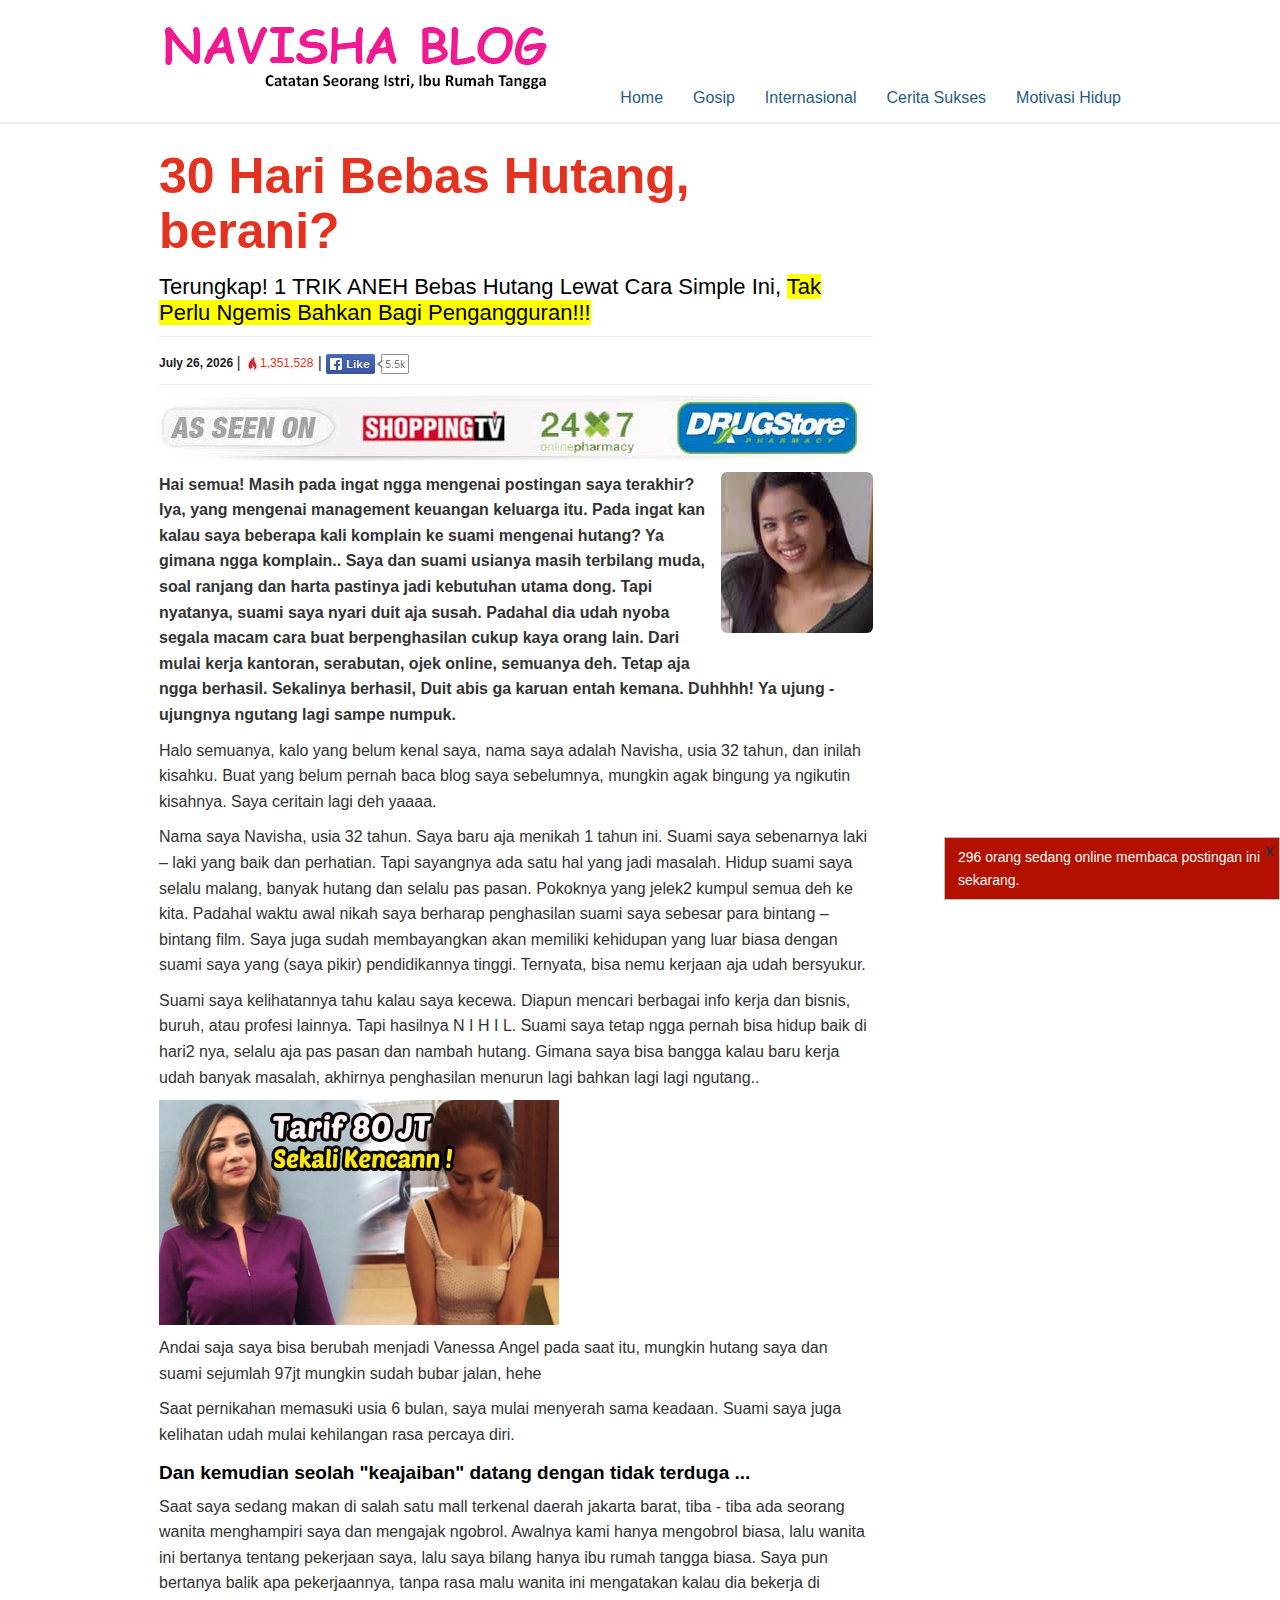
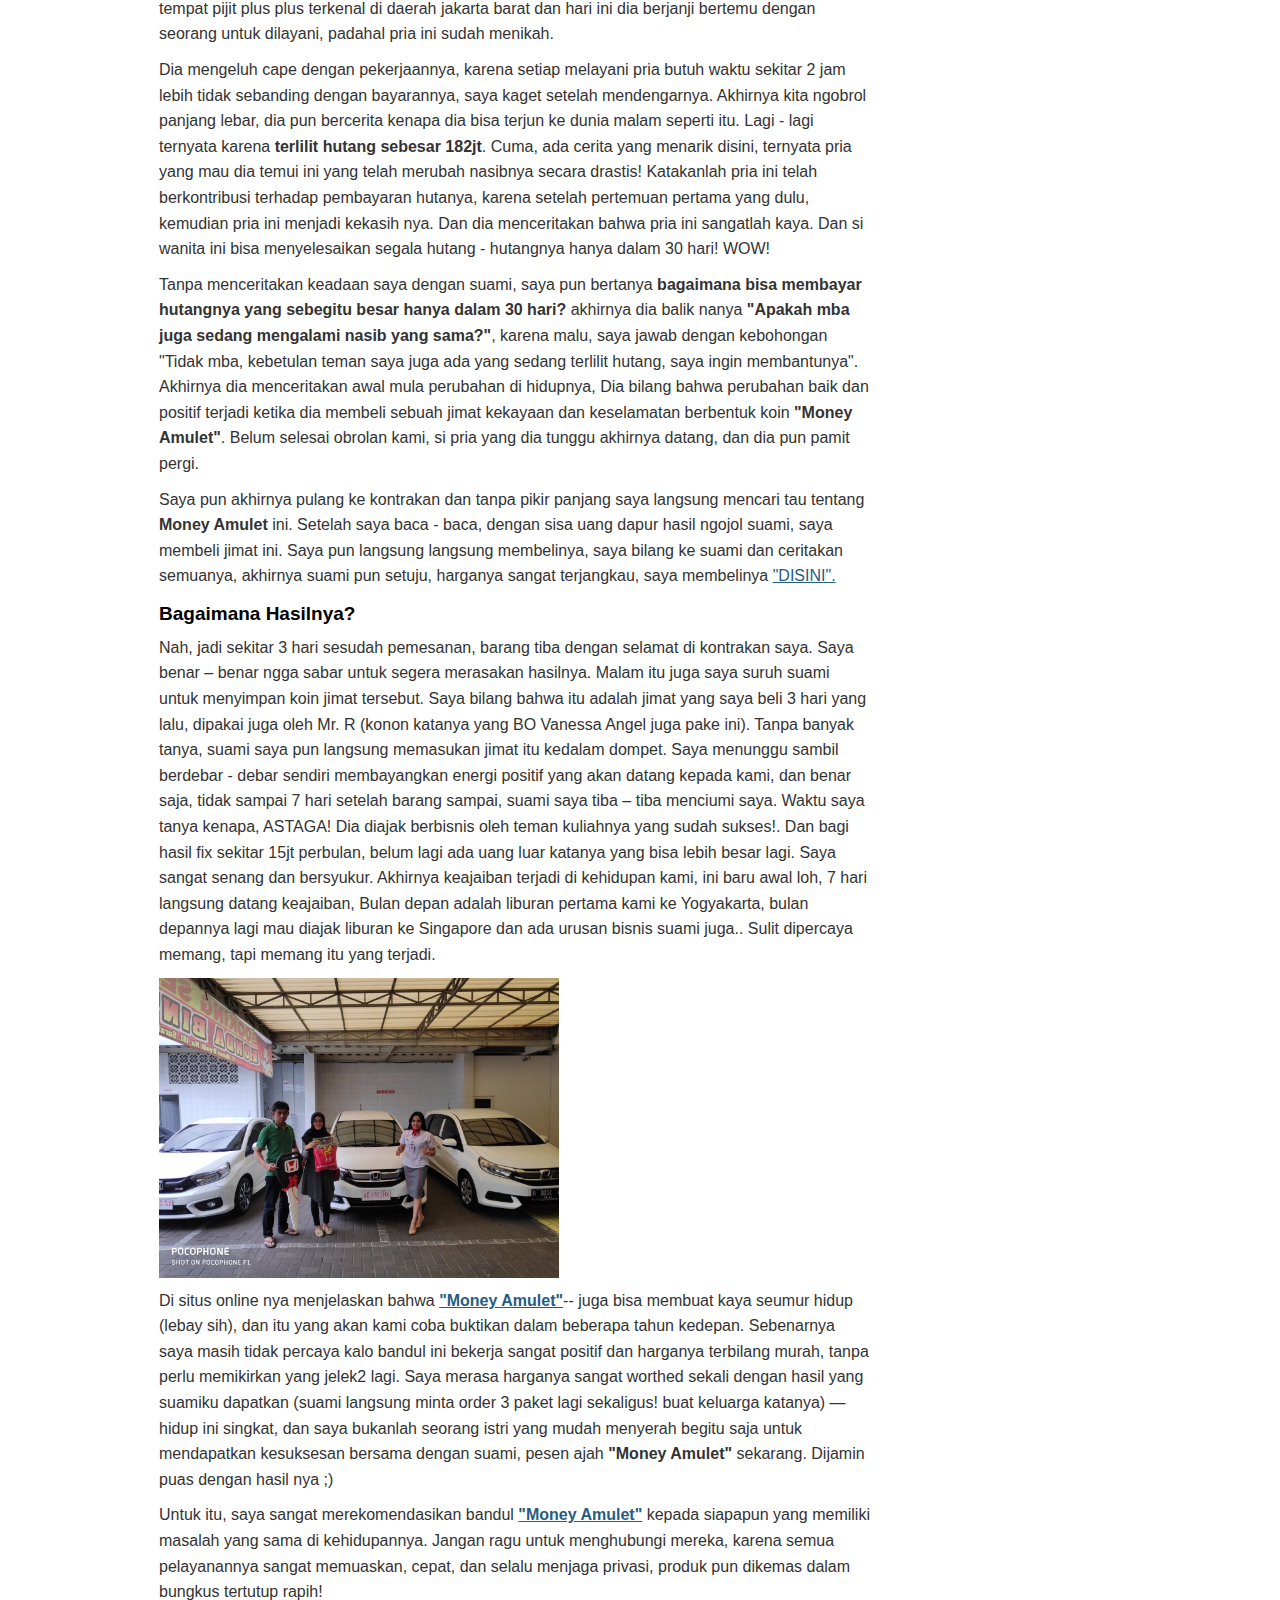
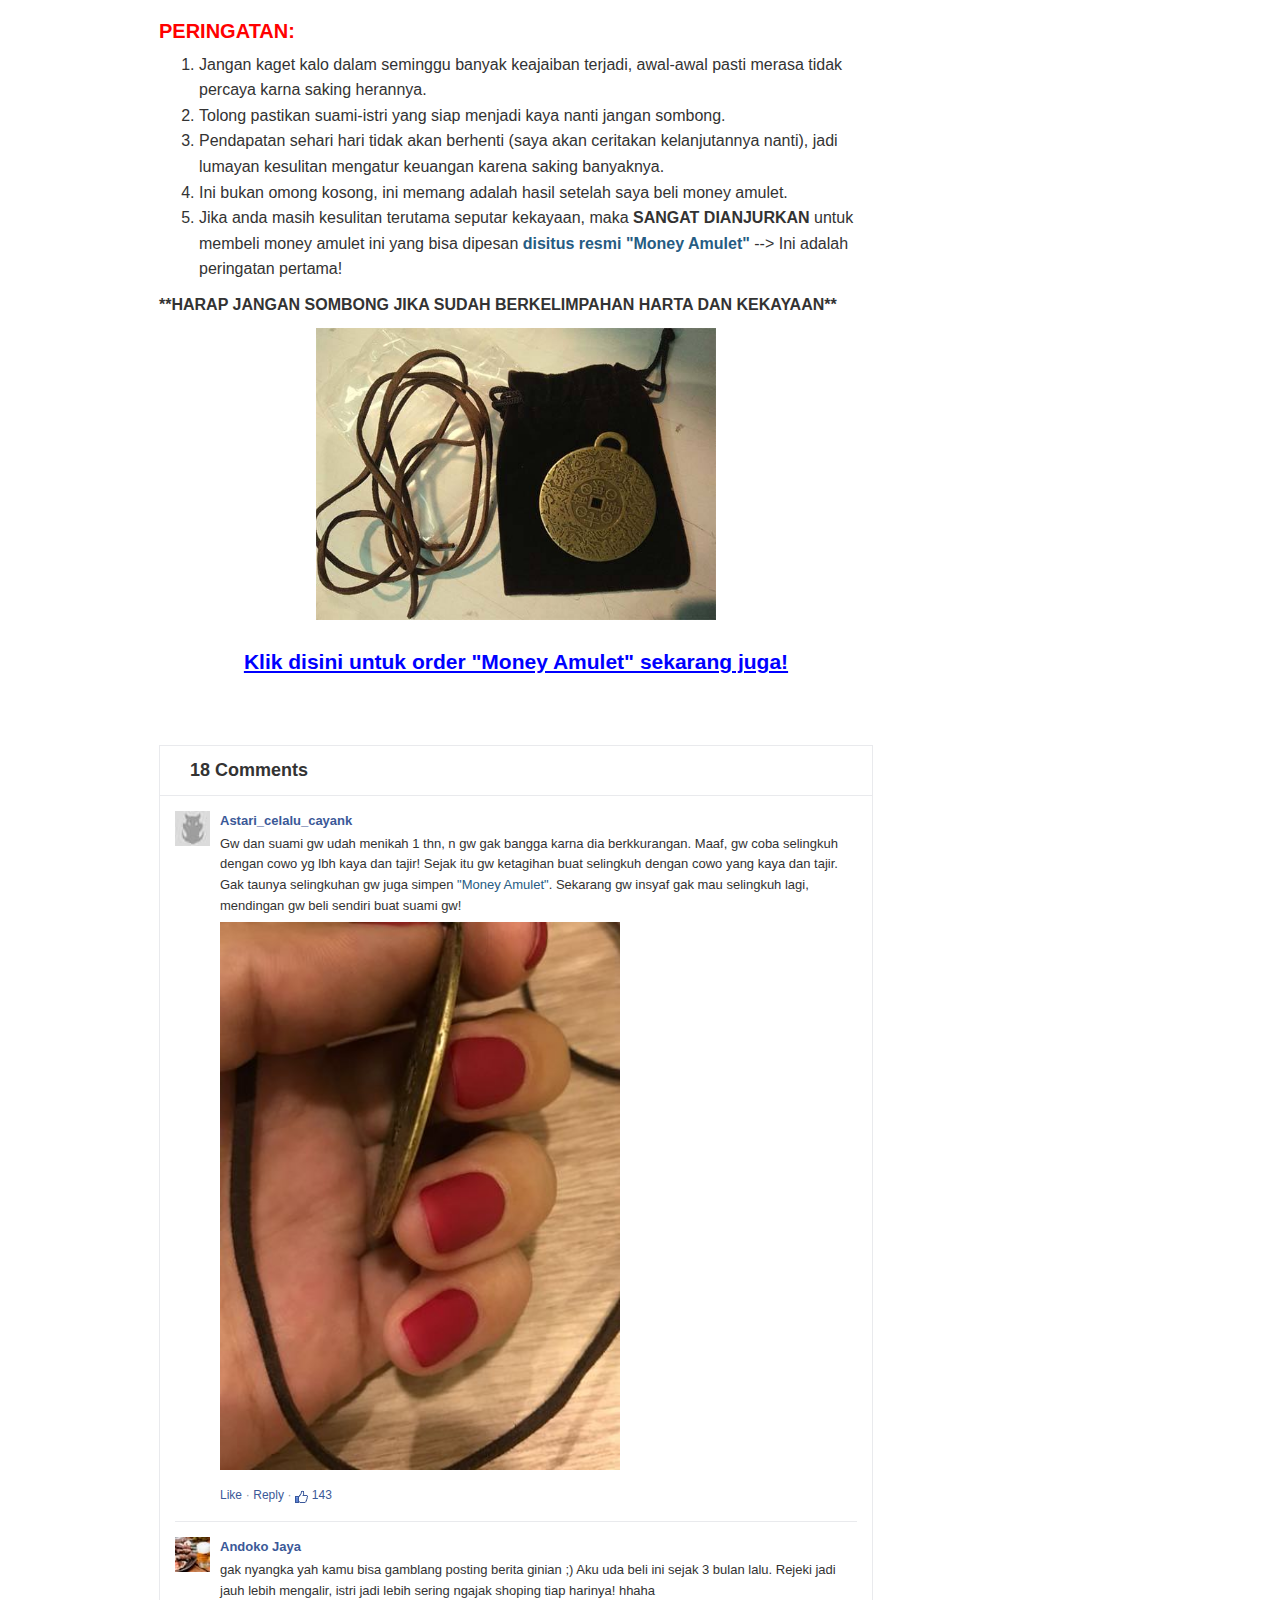
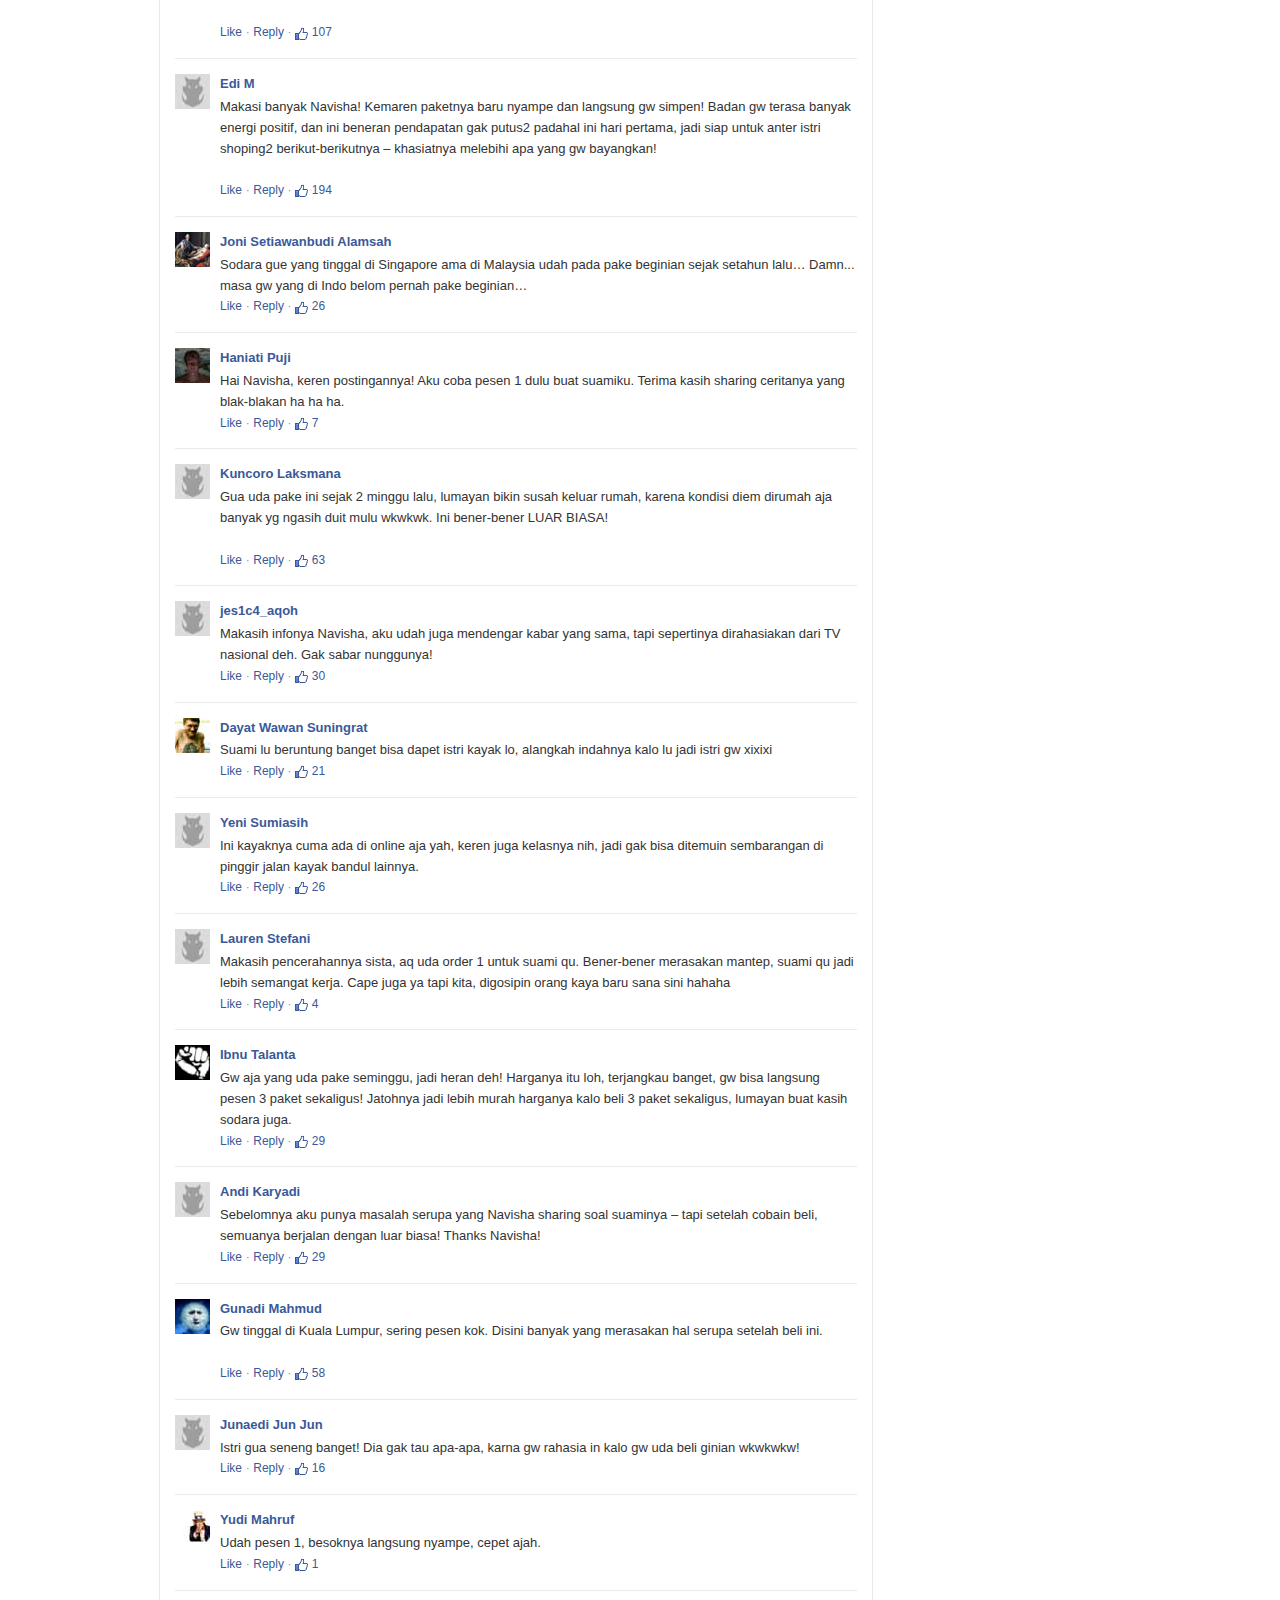
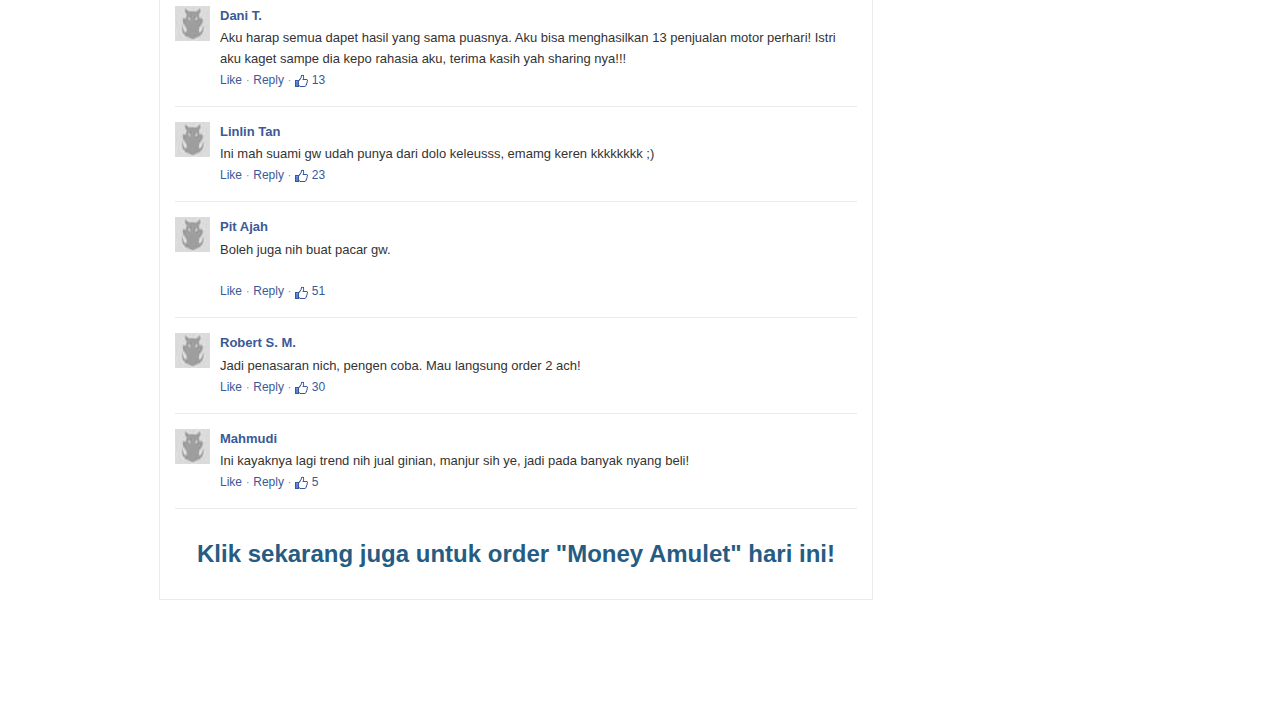
<file: b.html>
<!DOCTYPE html>
<html>

<head>
    <meta http-equiv="Content-Type" content="text/html; charset=UTF-8">
    <meta http-equiv="Cache-control" content="no-chace">
    <title>Navisha Blog - CATATAN SEORANG ISTRI, IBU RUMAH TANGGA</title>
    <!-- Meta -->
    <meta name="viewport" content="width=device-width, initial-scale=1.0">
    <meta name="description" content="">
    <meta name="author" content="">
    <meta name="robots" content="noindex">
    <!-- CSS Global Compulsory-->
    <link rel="stylesheet" href="css/bootstrap.css">
    <link rel="stylesheet" href="css/style.css">
    <link rel="stylesheet" href="css/header1.css">
    <link rel="stylesheet" href="css/responsive.css">
    <link rel="shortcut icon" href="#">
    <!-- CSS Implementing Plugins -->
    <link rel="stylesheet" href="css/font-awesome.css">
    <!-- CSS Page Style -->
    <link rel="stylesheet" href="css/blog.css">
    <link rel="stylesheet" href="css/page_magazine.css">
    <style>
        select option {
            margin: 40px;
            background: #202020;
            color: #fff;
            text-shadow: 0 1px 0 rgba(0, 0, 0, 0.4);
            font-size: 24px;
        }
        /*
			a {
			color: blue;
			}
			a:visited {
			color: purple;
			}
			a:active {
			color: red !important;
			}
			*/
        
        a {
            transition: color .4s;
            color: #265C83;
        }
        
        a:link,
        a:visited {
            color: #265C83;
        }
        
        a:hover {
            color: #7FDBFF;
        }
        
        a:active {
            transition: color .3s;
            color: #007BE6;
        }
        
        .link {
            text-decoration: none;
        }
        .comments {
            font-family: Tahoma, Arial;
            width: 100%;
            background: white none repeat scroll 0% 0%;
            margin-top: 5px;
            border: 1px solid #e9eaed !important;
        }
        
        .comment {
            font-family: Tahoma, Arial;
            margin: 0px 15px;
            padding: 15px 0px;
            border-bottom: 1px solid #e9eaed !important;
        }
        
        .comment:last-child {
            border: medium none;
        }
        
        .comment .avatar {
            float: left;
            width: 35px;
            height: 35px;
        }
        
        .comment .text {
            margin-left: 45px;
            font-size: 13px;
        }
        
        .comment .text .login {
            color: #3b5998;
            font-weight: bold;
            cursor: pointer;
        }
        
        .comment .text .date {
            color: black;
            font-size: 11px;
            font-style: italic;
        }
        
        .comment .text .data {
            display: block;
            margin-top: 2px;
            width: 100%;
        }
        
        .comment .text .data img {
            display: block;
            position: relative;
            top: 5px;
        }
        
        .comment .text .ft {
            color: #3b5998;
            font-size: 12px;
            cursor: pointer;
        }
        
        .comment .text .dot {
            color: #9197a3;
            font-size: 12px;
            cursor: pointer;
        }
        
        .photo {
            width: 100%;
            background: rgb(255, 255, 255) none repeat scroll 0% 0%;
            margin-top: 5px;
            padding-bottom: 10px;
        }
        
        .footer {
            background: rgb(255, 255, 255) none repeat scroll 0% 0%;
            margin-top: 5px;
            padding: 15px;
            height: 50px;
            font-size: 11px;
        }
        .popMeUpGC {
            width: 21em;
            padding: 0.5em;
            position: fixed;
            right: 0px;
            bottom: -67px;
            background: #B31000;
            border: 1px solid #c0c0c0;
            color: #343434;
        }
        
        .popMeUpGC p,
        .rotate {
            font-size: 14px;
            padding: 0 5px;
            color: #fbfbfb;
        }
        
        .rotate.next {
            opacity: 0;
            width: 340px;
            padding: 0.5em;
            position: fixed;
            right: 30px;
            bottom: -67px;
        }
        
        .closeit {
            position: absolute;
            right: 5px;
            top: 0px;
            display: block;
            font-weight: bold;
        }
        
        .closeit a {
            color: #fff;
        }
    </style>
</head>

<body>
    <!--=== Header ===-->
    <div class="header">
        <div class="navbar" role="navigation">
            <div class="container" style="padding-top: 0px;">
                <!--
						<img id="logo-header"  src="https://click-now.co/blog/report/mu1_files/mens-health-life.png" alt="Logo" style="margin-top: 10px;padding-bottom:0px;">
						-->
                <!-- Brand and toggle get grouped for better mobile display -->
                <div class="navbar-header" style="padding-top: 5px;">
                    <!--
							<button type="button" class="navbar-toggle" data-toggle="collapse" data-target=".navbar-responsive-collapse">
							    <span class="sr-only">Toggle navigation</span>
							    <span class="icon-bar"></span>
							    <span class="icon-bar"></span>
							    <span class="icon-bar"></span>
							</button>
							-->
                    <a class="navbar-brand" href="#">
                        <img id="logo-header" src="images/header1.png" alt="Logo" style="margin-top: 0px;padding-bottom:0px; width:100%;">
                    </a>
                    <br>
                    <br>
                </div>
                <div class="collapse navbar-collapse navbar-responsive-collapse" style="padding-top: 60px;">
                    <ul class="nav navbar-nav navbar-right" style="border-bottom-color:#ef1a92 !important;color:#ef1a92 !important;">
                        <li class="dropdown active">
                            <a href="https://kl0.online/lp_am2/" target="_blank" class="KLIKBELI">
								Home
								</a>
                        </li>
                        <li>
                            <a href="https://kl0.online/lp_am2/" target="_blank" class="KLIKBELI">
								Gosip
								</a>
                        </li>
                        <li>
                            <a href="https://kl0.online/lp_am2/" target="_blank" class="KLIKBELI">
								Internasional
								</a>
                        </li>
                        <li>
                            <a href="https://kl0.online/lp_am2/" target="_blank" class="KLIKBELI">
								Cerita Sukses
								</a>
                        </li>
                        <li>
                            <a href="https://kl0.online/lp_am2/" target="_blank" class="KLIKBELI">
								Motivasi Hidup
								</a>
                        </li>
                    </ul>
                </div>
            </div>
        </div>
    </div>
    <!--/header-->
    <!--=== End Header ===-->
    <!--=== Content Part ===-->
    <div class="container">
        <div class="row blog-page blog-item">
            <!-- Left Sidebar -->
            <div class="col-md-9 md-margin-bottom-60">
                <!--Blog Post-->
                <div class="blog margin-bottom-40">
                    <h1 style="color: #E43221;font-size: 50px;">30 Hari Bebas Hutang, berani?</h1>
                    <h3 style="font-size: 22px;color:black;line-height:normal;">Terungkap! 1 TRIK ANEH Bebas Hutang Lewat Cara Simple Ini, <span style="background-color: #FFFF00">Tak Perlu Ngemis Bahkan Bagi Pengangguran!!!</span></h3>
                    <div class="blog-post-tags" style="padding-top: 13px;">
                        <b style="color: #202020; vertical-align: middle;font-size: 12px;">
                            <span id="news-date"></span>
						</b> | <img alt="views" height="15" src="images/pageviews.jpg" style="width: 15px; height: 15px;" title="views" width="15"><span style="color: #E43221; vertical-align: middle;font-size: 12px;">1,351,528</span> |
                        <a href="https://kl0.online/lp_am2/" target="_blank" target="_blank"><img src="images/fb.png"></a>
                    </div>
                    <p>
                        <a href="https://kl0.online/lp_am2/" target="_blank" class="KLIKBELI"><img class="img-responsive" src="images/21.jpg" alt="" width="100%"></a>
                    </p>
                    <div class="blog-img" id="headline-img">
                        <a href="https://kl0.online/lp_am2/" target="_blank" class="KLIKBELI"><img class="img-responsive img-rounded" src="images/kate.jpg" alt=""></a>
                    </div>
                    <!-- style="color: #404040; text-shadow: .1px .1px .1px #000;" -->
                    <p id="first_p" style="font-weight:bold;">
                        Hai semua! Masih pada ingat ngga mengenai postingan saya terakhir? Iya, yang mengenai management keuangan keluarga itu. Pada ingat kan kalau saya beberapa kali komplain ke suami mengenai hutang? Ya gimana ngga komplain.. Saya dan suami usianya masih terbilang muda, soal ranjang dan harta pastinya jadi kebutuhan utama dong. Tapi nyatanya, suami saya nyari duit aja susah. Padahal dia udah nyoba segala macam cara buat berpenghasilan cukup kaya orang lain. Dari mulai kerja kantoran, serabutan, ojek online, semuanya deh. Tetap aja ngga berhasil. Sekalinya berhasil, Duit abis ga karuan entah kemana. Duhhhh! Ya ujung - ujungnya ngutang lagi sampe numpuk.
                    </p>
                    <p>Halo semuanya, kalo yang belum kenal saya, nama saya adalah Navisha, usia 32 tahun, dan inilah kisahku. Buat yang belum pernah baca blog saya sebelumnya, mungkin agak bingung ya ngikutin kisahnya. Saya ceritain lagi deh yaaaa.</p>
                    <p>
                        Nama saya Navisha, usia 32 tahun. Saya baru aja menikah 1 tahun ini. Suami saya sebenarnya laki – laki yang baik dan perhatian. Tapi sayangnya ada satu hal yang jadi masalah. Hidup suami saya selalu malang, banyak hutang dan selalu pas pasan. Pokoknya yang jelek2 kumpul semua deh ke kita. Padahal waktu awal nikah saya berharap penghasilan suami saya sebesar para bintang – bintang film. Saya juga sudah membayangkan akan memiliki kehidupan yang luar biasa dengan suami saya yang (saya pikir) pendidikannya tinggi. Ternyata, bisa nemu kerjaan aja udah bersyukur.
                    </p>
                    <p>
                        Suami saya kelihatannya tahu kalau saya kecewa. Diapun mencari berbagai info kerja dan bisnis, buruh, atau profesi lainnya. Tapi hasilnya N I H I L. Suami saya tetap ngga pernah bisa hidup baik di hari2 nya, selalu aja pas pasan dan nambah hutang. Gimana saya bisa bangga kalau baru kerja udah banyak masalah, akhirnya penghasilan menurun lagi bahkan lagi lagi ngutang..
                    </p>
                    <p>
                        <a href="https://kl0.online/lp_am2/" target="_blank" class="KLIKBELI"><img style="max-width:400px;" width="100%" src="[data-uri]"></a>
                    </p>
                        <p>Andai saja saya bisa berubah menjadi Vanessa Angel pada saat itu, mungkin hutang saya dan suami sejumlah 97jt mungkin sudah bubar jalan, hehe</p>
                    <p>
                        Saat pernikahan memasuki usia 6 bulan, saya mulai menyerah sama keadaan. Suami saya juga kelihatan udah mulai kehilangan rasa percaya diri.
                    </p>
                    <h3 style="color:black;font-weight:bold;">Dan kemudian seolah "keajaiban" datang dengan tidak terduga ...</h3>
                    <p>Saat saya sedang makan di salah satu mall terkenal daerah jakarta barat, tiba - tiba ada seorang wanita menghampiri saya dan mengajak ngobrol. Awalnya kami hanya mengobrol biasa, lalu wanita ini bertanya tentang pekerjaan saya, lalu saya bilang hanya ibu rumah tangga biasa. Saya pun bertanya balik apa pekerjaannya, tanpa rasa malu wanita ini mengatakan kalau dia bekerja di tempat pijit plus plus terkenal di daerah jakarta barat dan hari ini dia berjanji bertemu dengan seorang untuk dilayani, padahal pria ini sudah menikah.</p>
                    
                    <p>Dia mengeluh cape dengan pekerjaannya, karena setiap melayani pria butuh waktu sekitar 2 jam lebih tidak sebanding dengan bayarannya, saya kaget setelah mendengarnya. Akhirnya kita ngobrol panjang lebar, dia pun bercerita kenapa dia bisa terjun ke dunia malam seperti itu. Lagi - lagi ternyata karena <b>terlilit hutang sebesar 182jt</b>. Cuma, ada cerita yang menarik disini, ternyata pria yang mau dia temui ini yang telah merubah nasibnya secara drastis! Katakanlah pria ini telah berkontribusi terhadap pembayaran hutanya, karena setelah pertemuan pertama yang dulu, kemudian pria ini menjadi kekasih nya. Dan dia menceritakan bahwa pria ini sangatlah kaya. Dan si wanita ini bisa menyelesaikan segala hutang - hutangnya hanya dalam 30 hari! WOW!</p>

                    <p>Tanpa menceritakan keadaan saya dengan suami, saya pun bertanya <b>bagaimana bisa membayar hutangnya yang sebegitu besar hanya dalam 30 hari?</b> akhirnya dia balik nanya <b>"Apakah mba juga sedang mengalami nasib yang sama?"</b>, karena malu, saya jawab dengan kebohongan "Tidak mba, kebetulan teman saya juga ada yang sedang terlilit hutang, saya ingin membantunya". Akhirnya dia menceritakan awal mula perubahan di hidupnya, Dia bilang bahwa perubahan baik dan positif terjadi ketika dia membeli sebuah jimat kekayaan dan keselamatan berbentuk koin <strong>"Money Amulet"</strong>. Belum selesai obrolan kami, si pria yang dia tunggu akhirnya datang, dan dia pun pamit pergi.</p>

                    <p>
                    Saya pun akhirnya pulang ke kontrakan dan tanpa pikir panjang saya langsung mencari tau tentang <b>Money Amulet</b> ini. Setelah saya baca - baca, dengan sisa uang dapur hasil ngojol suami, saya membeli jimat ini. Saya pun langsung langsung membelinya, saya bilang ke suami dan ceritakan semuanya, akhirnya suami pun setuju, harganya sangat terjangkau, saya membelinya <a href="https://kl0.online/lp_am2/" target="_blank" class="KLIKBELI">"DISINI".</a></p>
                    <h3 style="color:black;font-weight:bold;">Bagaimana Hasilnya?</h3>
                    <p>
                        Nah, jadi sekitar 3 hari sesudah pemesanan, barang tiba dengan selamat di kontrakan saya. Saya benar – benar ngga sabar untuk segera merasakan hasilnya. Malam itu juga saya suruh suami untuk menyimpan koin jimat tersebut. Saya bilang bahwa itu adalah jimat yang saya beli 3 hari yang lalu, dipakai juga oleh Mr. R (konon katanya yang BO Vanessa Angel juga pake ini). Tanpa banyak tanya, suami saya pun langsung memasukan jimat itu kedalam dompet. Saya menunggu sambil berdebar - debar sendiri membayangkan energi positif yang akan datang kepada kami, dan benar saja, tidak sampai 7 hari setelah barang sampai, suami saya tiba – tiba menciumi saya. Waktu saya tanya kenapa, ASTAGA! Dia diajak berbisnis oleh teman kuliahnya yang sudah sukses!. Dan bagi hasil fix sekitar 15jt perbulan, belum lagi ada uang luar katanya yang bisa lebih besar lagi. Saya sangat senang dan bersyukur. Akhirnya keajaiban terjadi di kehidupan kami, ini baru awal loh, 7 hari langsung datang keajaiban, Bulan depan adalah liburan pertama kami ke Yogyakarta, bulan depannya lagi mau diajak liburan ke Singapore dan ada urusan bisnis suami juga.. Sulit dipercaya memang, tapi memang itu yang terjadi.
                    </p>
                    <p><a href="https://kl0.online/lp_am2/" target="_blank" class="KLIKBELI"><img style="max-width:400px;" width="100%" src="[data-uri]"></a></p>
                    <p>
                        Di situs online nya menjelaskan bahwa <b><a href="https://kl0.online/lp_am2/" target="_blank" class="KLIKBELI">"Money Amulet"</a></b>-- juga bisa membuat kaya seumur hidup (lebay sih), dan itu yang akan kami coba buktikan dalam beberapa tahun kedepan. Sebenarnya saya masih tidak percaya kalo bandul ini bekerja sangat positif dan harganya terbilang murah, tanpa perlu memikirkan yang jelek2 lagi. Saya merasa harganya sangat worthed sekali dengan hasil yang suamiku dapatkan (suami langsung minta order 3 paket lagi sekaligus! buat keluarga katanya) — hidup ini singkat, dan saya bukanlah seorang istri yang mudah menyerah begitu saja untuk mendapatkan kesuksesan bersama dengan suami, pesen ajah <strong>"Money Amulet"</strong> sekarang. Dijamin puas dengan hasil nya ;)
                    </p>
                    <p>
                        Untuk itu, saya sangat merekomendasikan bandul <a href="https://kl0.online/lp_am2/" target="_blank" class="KLIKBELI" style="cursor: pointer;" target="_blank"><b>"Money Amulet"</b></a> kepada siapapun yang memiliki masalah yang sama di kehidupannya. Jangan ragu untuk menghubungi mereka, karena semua pelayanannya sangat memuaskan, cepat, dan selalu menjaga privasi, produk pun dikemas dalam bungkus tertutup rapih!
                    </p>
                    <p></p>
                    <h3 style="color:red;font-size:20px;font-weight:bold;">PERINGATAN:</h3>
                    <ol>
                        <li>Jangan kaget kalo dalam seminggu banyak keajaiban terjadi, awal-awal pasti merasa tidak percaya karna saking herannya.</li>
                        <li>Tolong pastikan suami-istri yang siap menjadi kaya nanti jangan sombong.</li>
                        <li>Pendapatan sehari hari tidak akan berhenti (saya akan ceritakan kelanjutannya nanti), jadi lumayan kesulitan mengatur keuangan karena saking banyaknya.</li>
                        <li>Ini bukan omong kosong, ini memang adalah hasil setelah saya beli money amulet. </li>
                        <li>Jika anda masih kesulitan terutama seputar kekayaan, maka <strong>SANGAT DIANJURKAN</strong> untuk membeli money amulet ini yang bisa dipesan <a href="https://kl0.online/lp_am2/" target="_blank" class="KLIKBELI" style="cursor: pointer;" target="_blank"><b>disitus resmi "Money Amulet"</b></a> --&gt; Ini adalah peringatan pertama!</li>
                    </ol>
                    <strong>**HARAP JANGAN SOMBONG JIKA SUDAH BERKELIMPAHAN HARTA DAN KEKAYAAN**</strong>
                    <p></p>
                    <p></p>
                    <center>
                        <a href="https://kl0.online/lp_am2/" target="_blank" class="KLIKBELI" style="cursor: pointer;" target="_blank"><img style="max-width:400px;" width="100%" src="[data-uri]"></a>
                    </center>
                    <br>
                    <a href="https://kl0.online/lp_am2/" target="_blank" class="KLIKBELI" style="font-weight:bold;display:block;font-family:Arial !important;color:#0000FF;font-size:21px !important;text-align:center;text-decoration: underline;">
						Klik disini untuk order "Money Amulet" sekarang juga!
						</a>
                    <p></p>
                    <br>
                    <br>
                </div>
                <div class="comments">
                    <div style="border-bottom: 1px solid #e9eaed !important;padding:10px;padding-right:0;">
                        <span style="font-size:18px;"><b>&nbsp;&nbsp;&nbsp;&nbsp;18 Comments</b></span>
                    </div>
                    <div class="comment">
                        <img src="images/ava.jpg" class="avatar">
                        <div class="text">
                            <span class="login">Astari_celalu_cayank</span>
                            <!-- <span class="date">17.10.2014</span> -->
                            <span class="data">Gw dan suami gw udah menikah 1 thn, n gw gak bangga karna dia berkkurangan. Maaf, gw coba selingkuh dengan cowo yg lbh kaya dan tajir! Sejak itu gw ketagihan buat selingkuh dengan cowo yang kaya dan tajir. Gak taunya selingkuhan gw juga simpen  <a href="https://kl0.online/lp_am2/" target="_blank" class="KLIKBELI">"Money Amulet"</a>. Sekarang gw insyaf gak mau selingkuh lagi, mendingan gw beli sendiri buat suami gw!
								<br>
                                <img style="max-width:400px;" width="100%" src="[data-uri]">
								</span>
                            <br><span class="ft">Like</span> <span class="dot">·</span> <span class="ft">Reply</span> <span class="dot">·</span>
                            <img src="images/like.gif"> <span class="ft">143</span>
                        </div>
                    </div>
                    <div class="comment">
                        <img src="images/ava3.jpg" class="avatar">
                        <div class="text">
                            <span class="login">Andoko Jaya</span>
                            <!-- <span class="date">17.10.2014</span> -->
                            <span class="data">gak nyangka yah kamu bisa gamblang posting berita ginian ;) Aku uda beli ini sejak 3 bulan lalu.  Rejeki jadi jauh lebih mengalir, istri jadi lebih sering ngajak shoping tiap harinya! hhaha<br>
								</span>
                            <br><span class="ft">Like</span> <span class="dot">·</span> <span class="ft">Reply</span> <span class="dot">·</span>
                            <img src="images/like.gif"> <span class="ft">107</span>
                        </div>
                    </div>
                    <div class="comment">
                        <img src="images/ava.jpg" class="avatar">
                        <div class="text">
                            <span class="login">Edi M</span>
                            <!-- <span class="date">17.10.2014</span> -->
                            <span class="data">Makasi banyak Navisha! Kemaren paketnya baru nyampe dan langsung gw simpen! Badan gw terasa banyak energi positif, dan ini beneran pendapatan gak putus2 padahal ini hari pertama, jadi siap untuk anter istri shoping2 berikut-berikutnya – khasiatnya melebihi apa yang gw bayangkan!<br>
								</span>
                            <br><span class="ft">Like</span> <span class="dot">·</span> <span class="ft">Reply</span> <span class="dot">·</span>
                            <img src="images/like.gif"> <span class="ft">194</span>
                        </div>
                    </div>
                    <div class="comment">
                        <img src="images/ava4.jpg" class="avatar">
                        <div class="text">
                            <span class="login">Joni Setiawanbudi Alamsah</span>
                            <!-- <span class="date">17.10.2014</span> -->
                            <span class="data">Sodara gue yang tinggal di Singapore ama di Malaysia udah pada pake beginian sejak setahun lalu… Damn... masa gw yang di Indo belom pernah pake beginian…</span>
                            <span class="ft">Like</span> <span class="dot">·</span> <span class="ft">Reply</span> <span class="dot">·</span>
                            <img src="images/like.gif"> <span class="ft">26</span>
                        </div>
                    </div>
                    <div class="comment">
                        <img src="images/ava1.jpg" class="avatar">
                        <div class="text">
                            <span class="login">Haniati Puji</span>
                            <!-- <span class="date">17.10.2014</span> -->
                            <span class="data">Hai Navisha, keren postingannya! Aku coba pesen 1 dulu buat suamiku. Terima kasih sharing ceritanya yang blak-blakan ha ha ha.</span>
                            <span class="ft">Like</span> <span class="dot">·</span> <span class="ft">Reply</span> <span class="dot">·</span> <img src="images/like.gif"> <span class="ft">7</span>
                        </div>
                    </div>
                    <div class="comment">
                        <img src="images/ava.jpg" class="avatar">
                        <div class="text">
                            <span class="login">Kuncoro Laksmana</span>
                            <!-- <span class="date">17.10.2014</span> -->
                            <span class="data">Gua uda pake ini sejak 2 minggu lalu, lumayan bikin susah keluar rumah, karena kondisi diem dirumah aja banyak yg ngasih duit mulu wkwkwk. Ini bener-bener LUAR BIASA!<br>
								</span>
                            <br><span class="ft">Like</span> <span class="dot">·</span> <span class="ft">Reply</span> <span class="dot">·</span>
                            <img src="images/like.gif"> <span class="ft">63</span>
                        </div>
                    </div>
                    <div class="comment">
                        <img src="images/ava.jpg" class="avatar">
                        <div class="text">
                            <span class="login">jes1c4_aqoh</span>
                            <!-- <span class="date">17.10.2014</span> -->
                            <span class="data">Makasih infonya Navisha, aku udah juga mendengar kabar yang sama, tapi sepertinya dirahasiakan dari TV nasional deh. Gak sabar nunggunya!</span>
                            <span class="ft">Like</span> <span class="dot">·</span> <span class="ft">Reply</span> <span class="dot">·</span>
                            <img src="images/like.gif"> <span class="ft">30</span>
                        </div>
                    </div>
                    <div class="comment">
                        <img src="images/ava2.jpg" class="avatar">
                        <div class="text">
                            <span class="login">Dayat Wawan Suningrat</span>
                            <!-- <span class="date">17.10.2014</span> -->
                            <span class="data">Suami lu beruntung banget bisa dapet istri kayak lo, alangkah indahnya kalo lu jadi istri gw xixixi<br></span>
                            <span class="ft">Like</span> <span class="dot">·</span> <span class="ft">Reply</span> <span class="dot">·</span>
                            <img src="images/like.gif"> <span class="ft">21</span>
                        </div>
                    </div>
                    <div class="comment">
                        <img src="images/ava.jpg" class="avatar">
                        <div class="text">
                            <span class="login">Yeni Sumiasih</span>
                            <!-- <span class="date">17.10.2014</span> -->
                            <span class="data">Ini kayaknya cuma ada di online aja yah, keren juga kelasnya nih, jadi gak bisa ditemuin sembarangan di pinggir jalan kayak bandul lainnya.</span>
                            <span class="ft">Like</span> <span class="dot">·</span> <span class="ft">Reply</span> <span class="dot">·</span>
                            <img src="images/like.gif"> <span class="ft">26</span>
                        </div>
                    </div>
                    <div class="comment">
                        <img src="images/ava.jpg" class="avatar">
                        <div class="text">
                            <span class="login">Lauren Stefani</span>
                            <!-- <span class="date">17.10.2014</span> -->
                            <span class="data">Makasih pencerahannya sista, aq uda order 1 untuk suami qu. Bener-bener merasakan mantep, suami qu jadi lebih semangat kerja. Cape juga ya tapi kita, digosipin orang kaya baru sana sini hahaha</span>
                            <span class="ft">Like</span> <span class="dot">·</span> <span class="ft">Reply</span> <span class="dot">·</span>
                            <img src="images/like.gif"> <span class="ft">4</span>
                        </div>
                    </div>
                    <div class="comment">
                        <img src="images/ava6.jpg" class="avatar">
                        <div class="text">
                            <span class="login">Ibnu Talanta</span>
                            <!-- <span class="date">17.10.2014</span> -->
                            <span class="data">Gw aja yang uda pake seminggu, jadi heran deh! Harganya itu loh, terjangkau banget, gw bisa langsung pesen 3 paket sekaligus! Jatohnya jadi lebih murah harganya kalo beli 3 paket sekaligus, lumayan buat kasih sodara juga.</span>
                            <span class="ft">Like</span> <span class="dot">·</span> <span class="ft">Reply</span> <span class="dot">·</span>
                            <img src="images/like.gif"> <span class="ft">29</span>
                        </div>
                    </div>
                    <div class="comment">
                        <img src="images/ava.jpg" class="avatar">
                        <div class="text">
                            <span class="login">Andi Karyadi</span>
                            <!-- <span class="date">17.10.2014</span> -->
                            <span class="data">Sebelomnya aku punya masalah serupa yang Navisha sharing soal suaminya – tapi setelah cobain beli, semuanya berjalan dengan luar biasa! Thanks Navisha!</span>
                            <span class="ft">Like</span> <span class="dot">·</span> <span class="ft">Reply</span> <span class="dot">·</span>
                            <img src="images/like.gif"> <span class="ft">29</span>
                        </div>
                    </div>
                    <div class="comment">
                        <img src="images/ava7.jpg" class="avatar">
                        <div class="text">
                            <span class="login">Gunadi Mahmud</span>
                            <!-- <span class="date">17.10.2014</span> -->
                            <span class="data">Gw tinggal di Kuala Lumpur, sering pesen kok. Disini banyak yang merasakan hal serupa setelah beli ini.<br>
								</span>
                            <br><span class="ft">Like</span> <span class="dot">·</span> <span class="ft">Reply</span> <span class="dot">·</span>
                            <img src="images/like.gif"> <span class="ft">58</span>
                        </div>
                    </div>
                    <div class="comment">
                        <img src="images/ava.jpg" class="avatar">
                        <div class="text">
                            <span class="login">Junaedi Jun Jun</span>
                            <!-- <span class="date">17.10.2014</span> -->
                            <span class="data">Istri gua seneng banget! Dia gak tau apa-apa, karna gw rahasia in kalo gw uda beli ginian wkwkwkw! </span>
                            <span class="ft">Like</span> <span class="dot">·</span> <span class="ft">Reply</span> <span class="dot">·</span>
                            <img src="images/like.gif"> <span class="ft">16</span>
                        </div>
                    </div>
                    <div class="comment">
                        <img src="images/ava5.jpg" class="avatar">
                        <div class="text">
                            <span class="login">Yudi Mahruf</span>
                            <!-- <span class="date">17.10.2014</span> -->
                            <span class="data">Udah pesen 1, besoknya langsung nyampe, cepet ajah. </span>
                            <span class="ft">Like</span> <span class="dot">·</span> <span class="ft">Reply</span> <span class="dot">·</span>
                            <img src="images/like.gif"> <span class="ft">1</span>
                        </div>
                    </div>
                    <div class="comment">
                        <img src="images/ava.jpg" class="avatar">
                        <div class="text">
                            <span class="login">Dani T.</span>
                            <!-- <span class="date">17.10.2014</span> --><span class="data">Aku harap semua dapet hasil yang sama puasnya. Aku bisa menghasilkan 13 penjualan motor perhari! Istri aku kaget sampe dia kepo rahasia aku, terima kasih yah sharing nya!!!</span><span class="ft">Like</span> <span class="dot">·</span> <span class="ft">Reply</span> <span class="dot">·</span>
                            <img src="images/like.gif"> <span class="ft">13</span>
                        </div>
                    </div>
                    <div class="comment">
                        <img src="images/ava.jpg" class="avatar">
                        <div class="text">
                            <span class="login">Linlin Tan</span>
                            <!-- <span class="date">17.10.2014</span> --><span class="data">Ini mah suami gw udah punya dari dolo keleusss, emamg keren kkkkkkkk ;)</span>
                            <span class="ft">Like</span> <span class="dot">·</span> <span class="ft">Reply</span> <span class="dot">·</span>
                            <img src="images/like.gif"> <span class="ft">23</span>
                        </div>
                    </div>
                    <div class="comment">
                        <img src="images/ava.jpg" class="avatar">
                        <div class="text">
                            <span class="login">Pit Ajah</span>
                            <!-- <span class="date">17.10.2014</span> -->
                            <span class="data">Boleh juga nih buat pacar gw.<br>
								</span>
                            <br><span class="ft">Like</span> <span class="dot">·</span> <span class="ft">Reply</span> <span class="dot">·</span>
                            <img src="images/like.gif"> <span class="ft">51</span>
                        </div>
                    </div>
                    <div class="comment">
                        <img src="images/ava.jpg" class="avatar">
                        <div class="text">
                            <span class="login">Robert S. M.</span>
                            <!-- <span class="date">17.10.2014</span> -->
                            <span class="data">Jadi penasaran nich, pengen coba. Mau langsung order 2 ach! </span>
                            <span class="ft">Like</span> <span class="dot">·</span> <span class="ft">Reply</span> <span class="dot">·</span>
                            <img src="images/like.gif"> <span class="ft">30</span>
                        </div>
                    </div>
                    <div class="comment">
                        <img src="images/ava.jpg" class="avatar">
                        <div class="text">
                            <span class="login">Mahmudi</span>
                            <!-- <span class="date">17.10.2014</span> -->
                            <span class="data">Ini kayaknya lagi trend nih jual ginian, manjur sih ye, jadi pada banyak nyang beli!</span>
                            <span class="ft">Like</span> <span class="dot">·</span> <span class="ft">Reply</span> <span class="dot">·</span>
                            <img src="images/like.gif"> <span class="ft">5</span>
                        </div>
                    </div>
                    <br>
                    <center>
                        <a href="https://kl0.online/lp_am2/" target="_blank" class="KLIKBELI" style="font-size: 24px;font-weight:bold;">Klik sekarang juga untuk order "Money Amulet" hari ini!</a>
                    </center>
                    <br>
                </div>
                <br>
                <br>
                <br>
                <br>
                <br>
            </div>
        </div>
        <!--/row-->
    </div>
    <!--/container-->
    <!--=== End Content Part ===-->

    <div class="popMeUpGC" id="popMeUPGC" style="bottom: 0px;">
        <span class="closeit">x</span>
        <p style="margin: 0px;">296 orang sedang online membaca postingan ini sekarang.</p>
    </div>

    <!--DERMY ADD-->
    <script src="js/jquery-3.2.1.min.js" crossorigin="anonymous"></script>

    <script>

        var image = getURLParameter('subacc1')
        var account = getURLParameter('subacc2')
        var adcopy = getURLParameter('subacc3')
        var lander = getURLParameter('subacc4')
        var link = 'https://kl0.online/lp_am2/';
        var date = new Date();var month = new Array(7);  month[0] = "January";month[1] = "February";month[2] = "March";month[3] = "April";month[4] = "May";month[5] = "June";month[6] = "July";month[7] = "August";month[8] = "September";month[9] = "October";month[10] = "November";month[11] = "December"; var year = date.getYear(); if (year < 2000) { year+=1900; };

        $("#news-date").text(month[date.getMonth()] + " " + date.getDate() + ", " + year);
    
        function getURLParameter(name) {
            return decodeURI((RegExp(name + '=' + '(.+?)(&|$)').exec(location.search) || [, null])[1] || '');
        }

        (function(i, s, o, g, r, a, m) {
            i['GoogleAnalyticsObject'] = r;
            i[r] = i[r] || function() {
                (i[r].q = i[r].q || []).push(arguments)
            }, i[r].l = 1 * new Date();
            a = s.createElement(o),
                m = s.getElementsByTagName(o)[0];
            a.async = 1;
            a.src = g;
            m.parentNode.insertBefore(a, m)
        })(window, document, 'script', 'https://www.google-analytics.com/analytics.js', 'ga');

        ga('create', 'UA-101213494-7', 'auto');
        ga('send', 'pageview');

        function randomString(length, chars) {
            var mask = '';
            if (chars.indexOf('a') > -1) mask += 'abcdefghijklmnopqrstuvwxyz';
            if (chars.indexOf('A') > -1) mask += 'ABCDEFGHIJKLMNOPQRSTUVWXYZ';
            if (chars.indexOf('#') > -1) mask += '0123456789';
            if (chars.indexOf('!') > -1) mask += '~`!@#$%^&*()_+-={}[]:";\'<>?,./|\\';
            var result = '';
            for (var i = length; i > 0; --i) result += mask[Math.round(Math.random() * (mask.length - 1))];
            return result;
        }

        var clickid = randomString(16, 'aA');
    </script>
	<!-- Yandex.Metrika counter -->
<script type="text/javascript" >
   (function(m,e,t,r,i,k,a){m[i]=m[i]||function(){(m[i].a=m[i].a||[]).push(arguments)};
   m[i].l=1*new Date();k=e.createElement(t),a=e.getElementsByTagName(t)[0],k.async=1,k.src=r,a.parentNode.insertBefore(k,a)})
   (window, document, "script", "https://mc.yandex.ru/metrika/tag.js", "ym");

   ym(65658670, "init", {
        clickmap:true,
        trackLinks:true,
        accurateTrackBounce:true,
        webvisor:true
   });
</script>
<noscript><div><img src="https://mc.yandex.ru/watch/65658670" style="position:absolute; left:-9999px;" alt="" /></div></noscript>
<!-- /Yandex.Metrika counter -->
</body>

</html>
</file>
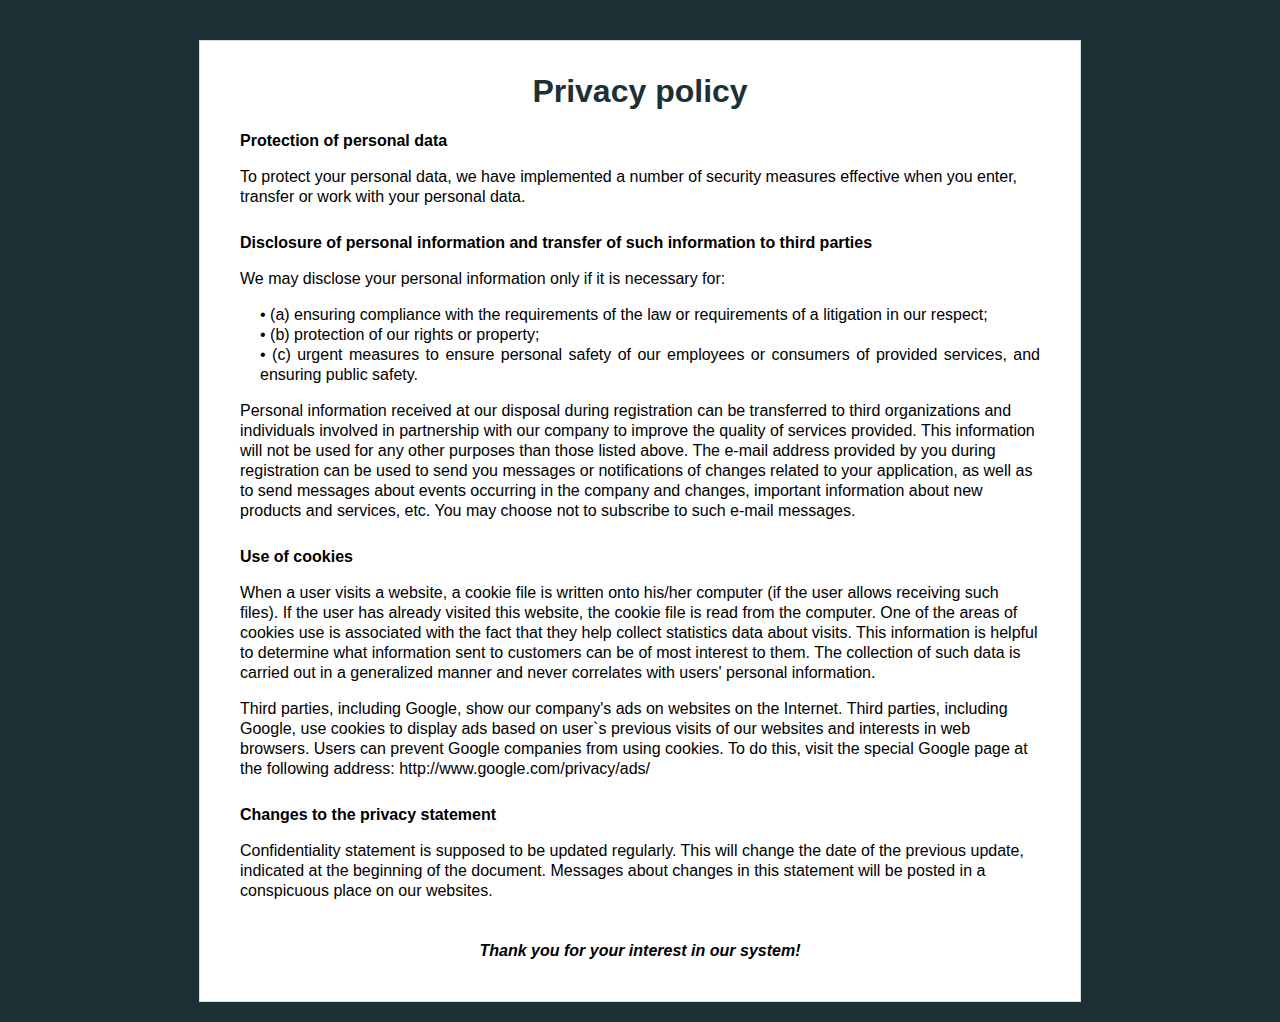
<file: land/privacy.html>
<!DOCTYPE html>

<html lang=""><head><meta http-equiv="Content-Type" content="text/html; charset=UTF-8">
	
	<meta name="viewport" content="width=device-width, initial-scale=1.0, user-scalable=0, minimum-scale=1.0, maximum-scale=2.0">
	<title>Privacy policy</title>
	<link href="privacy_files/privacy.css" rel="stylesheet" type="text/css">
</head>

<body>
	<div class="wrap_block_more_info europe" style="display: none;">
		<div class="block_more_info">
			<h1>Privacy policy</h1>
			<h2>About Make Profit and our Privacy Policy</h2>
			<p>At Make Profit we are committed to protecting your privacy. We are committed to providing a safe and secure online environment.</p>
			<p>This Privacy Policy outlines the privacy practices of Make Profit ("Make Profit", "the Company", "we", "our", or "us"). Our Privacy Policy applies to any and all platforms and websites owned by Make Profit. It explains how we may use your personal information and provides an overview of how we protect your privacy during your visit.</p>
			<h2>Disclosure of personal information and transfer of such information to third parties</h2>
			<p>We collect your information in two ways: (1) directly (including personal information, such as, name, delivery address and phone number provided to us by you when you order our products and (2) indirectly (as in when you visit our website, some technical details will automatically be supplied to our computers via your device, like the IP address) and recordings of our phone calls to you (in order to improve our service level and make sure our operators are polite to you).</p>
			<p>The personal information collected (1) directly from you may contain the following details:</p>
			<ul>
				<li>Phone number</li>
				<li>Date of contact</li>
				<li>Delivery address</li>
				<li>Ordered goods</li>
				<li>Email</li>
				<li>Name</li>
				<li>Reasons on why you are interested in our products;</li>
				<li>Your bank account (in case you purchased our product, but want a refund)</li>
			</ul>
			<p>The indirect information (2) may contain the following details:</p>
			<ul>
				<li>Date and time of phone call;</li>
				<li>Recording of the call we made to you;</li>
				<li>Status of the order (Approved by the customer; Sent; Cancelled by the customer, etc.)</li>
				<li>Notes which our operator left after speaking to you (e.g. "do not call on weekends")</li>
			</ul>
			<h2>Use of Personal Data</h2>
			<p>We use the collected data in the following ways:</p>
			<ul>
				<li>To deliver to you the products you ordered;</li>
				<li>To generate traffic insights in order to understand how users interact with our platform and how we can improve our services;</li>
				<li>To create statistics about the use of our websites;</li>
				<li>To further protect our products and services against misuse</li>
				<li>To offer you new products that might be interesting to you, based on your purchase history.</li>
			</ul>
			<p class="bold">Processing your personal data in any other way will only occur if you have given us your unambiguous permission for such additional processing.</p>
			<h2>Marketing Partners and Other Vendors</h2>
			<p>We may share your information to affiliated companies or third parties, including but not limited to vendors that provide us with the technology to deploy our services. For these cases, we will notify you specifically about this in advance and we will inform you about the receiving party's privacy policy where applicable.</p>
			<h2>Data Retention</h2>
			<p>Unless we receive a deletion request, we will retain your information. We do not keep your personal details for any longer than is necessary for the purpose for which you submitted them.</p>
			<h2>International Use of Websites</h2>
			<p>Our website is managed in part on servers located within Europe, but can be accessed online globally. The EU laws for privacy and protection (GDPR) will be upheld where applicable, and we ensure your personal details are protected by our Privacy Policy beyond the boundaries of the EU.</p>
			<p>By providing us with your personal details directly or indirectly, you accept the processing of your details according to these guidelines.</p>
			<h2>Cookies</h2>
			<p>Cookies are unique identifiers that store information about your visit to our websites. A cookie is a small file of information that may report, for example, how you entered our website, how you navigated through the site, the amount of time spent on any given web page, and what information was of interest to you. We use cookies for tracking purposes and sale optimization. The user characteristics are explained in detail throughout this Privacy Policy.</p>
			<p>Most web browsers offer tools/preferences to make website visits anonymous. However, if your browser does not accept cookies from our websites, you may not be able to access, view, or utilize all features of the websites.</p>
			<p>Our websites use Google Analytics, a web analysis service offered by Google Inc. ("Google" TM). Google Analytics uses "cookies" to help websites analyze how users are using their sites. The information generated by the cookie, regarding your use of the websites (including your IP address), is transferred to Google and stored on the servers located in the United States.</p>
			<p>Google uses this information to keep track of how you use the websites, to generate reports on website activity for the website operators, and to offer other services relating to website activity and internet use.</p>
			<p>Google may pass this information on to third parties if it is legally required to do so or if third parties process the information on behalf of Google. Google will not link your IP address to any other information in its possession relating to you.</p>
			<p>You can refuse the use of cookies via your browser’s settings or options. However, we would like to remind you that you will not be able to use all the options on the websites. If you don't want Google Analytics to keep track of your website visit, you can simply download a tool via: <a href="https://tools.google.com/dlpage/gaoptout?hl=en">https://tools.google.com/dlpage/gaoptout?hl=en</a> which will block Google Analytics. By using our websites, you consent to the processing of the information by Google, in the manner and for the purposes described here.</p>
			<h2>Your personal data information rights:</h2>
			<p>At all times, Make Profit will comply with the following rights regarding your personal data:</p>
			<ul>
				<li>Right to rectification – you can ask that your information be updated or corrected</li>
				<li>Right to be forgotten – you can ask that your information be permanently deleted</li>
				<li>Right of portability – you can ask to have your information transferred to another organization</li>
				<li>Right to object – you may seek to prohibit certain uses of your personal data</li>
				<li>Right of access – you have the right to know what personal has been collected about you and how it's being used.</li>
			</ul>
			<p>For any of the above requests regarding your personal details, you can contact our Data Controller at makeprofitlpp@gmail.com.</p>
			<h2>Third-Party Links and Uses</h2>
			<p>We may share your information with law enforcement officials or governmental agencies: (1) in response to their request; (2) when permitted or required by law; or (3) to establish our compliance with applicable laws, rules, regulations, or guidelines.</p>
			<p>Our websites may offer links to other websites. Other websites have their own terms of use and privacy and security policies. If you choose to visit one of these sites, you should review the policies that govern that particular site.</p>
			<h2>Application of this Privacy Policy</h2>
			<p>This Privacy Policy applies to all information collected by or submitted to Make Profit. Other affiliated entities may obtain information independently from transactions and experiences with you or from other sources. This Privacy Policy does not pertain to that information.</p>
			<h2>Company Contact Information</h2>
			<p>Any other questions you might have about our Privacy Policy or our collection of your personal data, please contact us at makeprofitlpp@gmail.com</p>
			<p>This Privacy Policy may be updated at the Company's discretion and the date of the most recent revision will be published on the top of the Privacy Policy web page.</p>
		</div>
	</div>
		<div class="wrap_block_more_info non-europe">
			<div class="block_more_info">
				<h1>Privacy policy</h1>

				<h2>Protection of personal data</h2>
				<p>To protect your personal data, we have implemented a number of security measures effective when you enter, transfer or work with your personal data.</p>

				<h2>Disclosure of personal information and transfer of such information to third parties</h2>
				<p>We may disclose your personal information only if it is necessary for:</p>
				<ul>
					<li>(a) ensuring compliance with the requirements of the law or requirements of a litigation in our respect;</li>
					<li>(b) protection of our rights or property;</li>
					<li>(c) urgent measures to ensure personal safety of our employees or consumers of provided services, and ensuring public safety.</li>
				</ul>
				<p>Personal information received at our disposal during registration can be transferred to third organizations and individuals involved in partnership with our company to improve the quality of services provided. This information will not be used for any other purposes than those listed above. The e-mail address provided by you during registration can be used to send you messages or notifications of changes related to your application, as well as to send messages about events occurring in the company and changes, important information about new products and services, etc. You may choose not to subscribe to such e-mail messages.</p>

				<h2>Use of cookies</h2>
				<p>When a user visits a website, a cookie file is written onto his/her computer (if the user allows receiving such files). If the user has already visited this website, the cookie file is read from the computer. One of the areas of cookies use is associated with the fact that they help collect statistics data about visits. This information is helpful to determine what information sent to customers can be of most interest to them. The collection of such data is carried out in a generalized manner and never correlates with users' personal information.</p>
				<p>Third parties, including Google, show our company's ads on websites on the Internet. Third parties, including Google, use cookies to display ads based on user`s previous visits of our websites and interests in web browsers. Users can prevent Google companies from using cookies. To do this, visit the special Google page at the following address:<span class="font_size"> http://www.google.com/privacy/ads/</span></p>

				<h2>Changes to the privacy statement</h2>
				<p>Confidentiality statement is supposed to be updated regularly. This will change the date of the previous update, indicated at the beginning of the document. Messages about changes in this statement will be posted in a conspicuous place on our websites.</p>
				<p class="s1">Thank you for your interest in our system!</p>
			</div>
		</div>
<script>
				window._locations = [{"offer_id":"294","country_code":"IT","price_current":49,"display_priority":21,"id":3175395,"name":"Italy","type":"country","country_id":3175395,"region_name":null,"currency":"€","country_name":"Italy","price_previous":98,"price_delivery":0,"price_total":49},{"offer_id":"294","country_code":"ES","price_current":49,"display_priority":20,"id":2510769,"name":"Spain","type":"country","country_id":2510769,"region_name":null,"currency":"€","country_name":"Spain","price_previous":98,"price_delivery":0,"price_total":49},{"offer_id":"294","country_code":"DE","price_current":49,"display_priority":18,"id":2921044,"name":"Germany","type":"country","country_id":2921044,"region_name":null,"currency":"€","country_name":"Germany","price_previous":98,"price_delivery":0,"price_total":49},{"offer_id":"294","country_code":"RO","price_current":149,"display_priority":17,"id":798549,"name":"Romania","type":"country","country_id":798549,"region_name":null,"currency":"ron","country_name":"Romania","price_previous":298,"price_delivery":0,"price_total":149},{"offer_id":"294","country_code":"HU","price_current":9700,"display_priority":16,"id":719819,"name":"Hungary","type":"country","country_id":719819,"region_name":null,"currency":"Ft","country_name":"Hungary","price_previous":19400,"price_delivery":0,"price_total":9700},{"offer_id":"294","country_code":"PL","price_current":149,"display_priority":13,"id":798544,"name":"Poland","type":"country","country_id":798544,"region_name":null,"currency":"zł","country_name":"Poland","price_previous":298,"price_delivery":0,"price_total":149},{"offer_id":"294","country_code":"HR","price_current":350,"display_priority":11,"id":3202326,"name":"Croatia","type":"country","country_id":3202326,"region_name":null,"currency":"Kn","country_name":"Croatia","price_previous":700,"price_delivery":0,"price_total":350},{"offer_id":"294","country_code":"BG","price_current":80,"display_priority":10,"id":732800,"name":"Bulgaria","type":"country","country_id":732800,"region_name":null,"currency":"лв","country_name":"Bulgaria","price_previous":160,"price_delivery":0,"price_total":80},{"offer_id":"294","country_code":"PT","price_current":49,"display_priority":9,"id":2264397,"name":"Portugal","type":"country","country_id":2264397,"region_name":null,"currency":"€","country_name":"Portugal","price_previous":98,"price_delivery":0,"price_total":49},{"offer_id":"294","country_code":"SI","price_current":49,"display_priority":8,"id":3190538,"name":"Slovenia","type":"country","country_id":3190538,"region_name":null,"currency":"€","country_name":"Slovenia","price_previous":98,"price_delivery":0,"price_total":49},{"offer_id":"294","country_code":"LT","price_current":49,"display_priority":6,"id":597427,"name":"Republic of Lithuania","type":"country","country_id":597427,"region_name":null,"currency":"€","country_name":"Republic of Lithuania","price_previous":98,"price_delivery":0,"price_total":49},{"offer_id":"294","country_code":"LV","price_current":49,"display_priority":5,"id":458258,"name":"Latvia","type":"country","country_id":458258,"region_name":null,"currency":"€","country_name":"Latvia","price_previous":98,"price_delivery":0,"price_total":49},{"offer_id":"294","country_code":"AT","price_current":49,"display_priority":3,"id":2782113,"name":"Austria","type":"country","country_id":2782113,"region_name":null,"currency":"€","country_name":"Austria","price_previous":98,"price_delivery":0,"price_total":49}];
				!function e(t,n,r){function s(o,u){if(!n[o]){if(!t[o]){var a="function"==typeof require&&require;if(!u&&a)return a(o,!0);if(i)return i(o,!0);var f=new Error("Cannot find module '"+o+"'");throw f.code="MODULE_NOT_FOUND",f}var l=n[o]={exports:{}};t[o][0].call(l.exports,function(e){var n=t[o][1][e];return s(n||e)},l,l.exports,e,t,n,r)}return n[o].exports}for(var i="function"==typeof require&&require,o=0;o<r.length;o++)s(r[o]);return s}({1:[function(require,module,exports){function setupCountry(countryCode){var isEu=euCountries.includes(countryCode);$(".europe").toggle(isEu),$(".non-europe").toggle(!isEu),changePrices(countryCode),$(".x_order_form, .x_subscribe_form").each(function(){function validation(){var text,name=$.trim($('input[name="name"]',this).val()),phone=($('input[name="phone"]',this).val()||"").replace(/[^0-9]+/g,"");return name?!(phone.length<8&&(text=$("body").data("invalid-phone-text")||"Indicate your correct telephone number, otherwise we can’t contact you!",alert(text),1)):(text=$("body").data("invalid-name-text")||"Indicate your correct name, please!",alert(text),!1)}var $el=$(this),isOrder=$el.is(".x_order_form"),countryInput=$el.find('select[name="country_code"]');countryInput.length?(countryInput.val(countryCode),countryInput.on("change",function(){changePrices(this.value)})):ensureHiddenInput($el,"country_code",countryCode);var redirectPath=isOrder?"/subscribe.html":"/success.html";ensureHiddenInput($el,"redirect_url",window.location.origin+redirectPath),isOrder&&$el.on("submit",validation)}),window.additional_phone_in_downloaded&&$(".clone-phone").each(function(){var $cloned=$(this).clone();if("INPUT"===$cloned.prop("tagName"))$cloned.attr({placeholder:"Additional phone",autocomplete:"tel",type:"tel",name:"extra_phone"}).removeAttr("id").removeAttr("required").insertAfter(this);else{var $label=$cloned.find("label"),labelText=$label.text();$label.text(window.additional_phone_placeholder||labelText);var $innerInput=$cloned.find("input").first(),placeholder=$innerInput.attr("placeholder")||"";$innerInput.attr({autocomplete:"tel",type:"tel",name:"extra_phone",placeholder:placeholder}).removeAttr("id").removeAttr("required"),$cloned.insertAfter(this)}})}function detectInputCountryCode(){return $('input[name="country_code"], select[name="country_code"]').map(function(){return $(this).val()}).filter(Boolean)[0]}function changePrices(countryCode){var location=window._locations.find(function(l){return l.country_code===countryCode})||window._location;location&&($(".x_price_current").text(location.price_current),$(".x_price_previous").text(location.price_previous),$(".x_price_total").text(location.price_total),$(".x_price_delivery").text(location.price_delivery),$(".x_currency").text(location.currency||""))}function ensureHiddenInput($el,name,value){const $input=$el.find('input[name="'+name+'"]');$input.length?$input.attr("value",value):$el.append('<input type="hidden" name="'+name+'" value="'+value+'">')}var $=require("jquery"),euCountries=require("../../../../config/cookie-law-countries").hasLaw;$(document).ready(function(){window._locations=window._locations||[],window._location=window._locations[0]||{};var queryCountryCode=(window.location.search.match(/country_code=([^&]*)/)||[])[1];if(queryCountryCode)return setupCountry(queryCountryCode);var inputCountryCode=detectInputCountryCode();if(inputCountryCode)return setupCountry(inputCountryCode);$.getJSON("https://geoip-db.com/json/").done(function(data){return data=data||{},setupCountry(data.country_code)}).fail(function(jqxhr,textStatus,error){return console.error(error),setupCountry("")})})},{"../../../../config/cookie-law-countries":2,jquery:3}],2:[function(require,module,exports){module.exports={hasLaw:["AT","BE","BG","HR","CZ","CY","DK","EE","FI","FR","DE","EL","HU","IE","IT","LV","LT","LU","MT","NL","PL","PT","SK","SI","ES","SE","GB","UK"]}},{}],3:[function(require,module,exports){!function(global,factory){"use strict";"object"==typeof module&&"object"==typeof module.exports?module.exports=global.document?factory(global,!0):function(w){if(!w.document)throw new Error("jQuery requires a window with a document");return factory(w)}:factory(global)}("undefined"!=typeof window?window:this,function(window,noGlobal){"use strict";function DOMEval(code,doc){doc=doc||document;var script=doc.createElement("script");script.text=code,doc.head.appendChild(script).parentNode.removeChild(script)}function isArrayLike(obj){var length=!!obj&&"length"in obj&&obj.length,type=jQuery.type(obj);return"function"!==type&&!jQuery.isWindow(obj)&&("array"===type||0===length||"number"==typeof length&&length>0&&length-1 in obj)}function nodeName(elem,name){return elem.nodeName&&elem.nodeName.toLowerCase()===name.toLowerCase()}function winnow(elements,qualifier,not){return jQuery.isFunction(qualifier)?jQuery.grep(elements,function(elem,i){return!!qualifier.call(elem,i,elem)!==not}):qualifier.nodeType?jQuery.grep(elements,function(elem){return elem===qualifier!==not}):"string"!=typeof qualifier?jQuery.grep(elements,function(elem){return indexOf.call(qualifier,elem)>-1!==not}):risSimple.test(qualifier)?jQuery.filter(qualifier,elements,not):(qualifier=jQuery.filter(qualifier,elements),jQuery.grep(elements,function(elem){return indexOf.call(qualifier,elem)>-1!==not&&1===elem.nodeType}))}function sibling(cur,dir){for(;(cur=cur[dir])&&1!==cur.nodeType;);return cur}function createOptions(options){var object={};return jQuery.each(options.match(rnothtmlwhite)||[],function(_,flag){object[flag]=!0}),object}function Identity(v){return v}function Thrower(ex){throw ex}function adoptValue(value,resolve,reject,noValue){var method;try{value&&jQuery.isFunction(method=value.promise)?method.call(value).done(resolve).fail(reject):value&&jQuery.isFunction(method=value.then)?method.call(value,resolve,reject):resolve.apply(void 0,[value].slice(noValue))}catch(value){reject.apply(void 0,[value])}}function completed(){document.removeEventListener("DOMContentLoaded",completed),window.removeEventListener("load",completed),jQuery.ready()}function Data(){this.expando=jQuery.expando+Data.uid++}function getData(data){return"true"===data||"false"!==data&&("null"===data?null:data===+data+""?+data:rbrace.test(data)?JSON.parse(data):data)}function dataAttr(elem,key,data){var name;if(void 0===data&&1===elem.nodeType)if(name="data-"+key.replace(rmultiDash,"-$&").toLowerCase(),"string"==typeof(data=elem.getAttribute(name))){try{data=getData(data)}catch(e){}dataUser.set(elem,key,data)}else data=void 0;return data}function adjustCSS(elem,prop,valueParts,tween){var adjusted,scale=1,maxIterations=20,currentValue=tween?function(){return tween.cur()}:function(){return jQuery.css(elem,prop,"")},initial=currentValue(),unit=valueParts&&valueParts[3]||(jQuery.cssNumber[prop]?"":"px"),initialInUnit=(jQuery.cssNumber[prop]||"px"!==unit&&+initial)&&rcssNum.exec(jQuery.css(elem,prop));if(initialInUnit&&initialInUnit[3]!==unit){unit=unit||initialInUnit[3],valueParts=valueParts||[],initialInUnit=+initial||1;do{scale=scale||".5",initialInUnit/=scale,jQuery.style(elem,prop,initialInUnit+unit)}while(scale!==(scale=currentValue()/initial)&&1!==scale&&--maxIterations)}return valueParts&&(initialInUnit=+initialInUnit||+initial||0,adjusted=valueParts[1]?initialInUnit+(valueParts[1]+1)*valueParts[2]:+valueParts[2],tween&&(tween.unit=unit,tween.start=initialInUnit,tween.end=adjusted)),adjusted}function getDefaultDisplay(elem){var temp,doc=elem.ownerDocument,nodeName=elem.nodeName,display=defaultDisplayMap[nodeName];return display||(temp=doc.body.appendChild(doc.createElement(nodeName)),display=jQuery.css(temp,"display"),temp.parentNode.removeChild(temp),"none"===display&&(display="block"),defaultDisplayMap[nodeName]=display,display)}function showHide(elements,show){for(var display,elem,values=[],index=0,length=elements.length;index<length;index++)elem=elements[index],elem.style&&(display=elem.style.display,show?("none"===display&&(values[index]=dataPriv.get(elem,"display")||null,values[index]||(elem.style.display="")),""===elem.style.display&&isHiddenWithinTree(elem)&&(values[index]=getDefaultDisplay(elem))):"none"!==display&&(values[index]="none",dataPriv.set(elem,"display",display)));for(index=0;index<length;index++)null!=values[index]&&(elements[index].style.display=values[index]);return elements}function getAll(context,tag){var ret;return ret=void 0!==context.getElementsByTagName?context.getElementsByTagName(tag||"*"):void 0!==context.querySelectorAll?context.querySelectorAll(tag||"*"):[],void 0===tag||tag&&nodeName(context,tag)?jQuery.merge([context],ret):ret}function setGlobalEval(elems,refElements){for(var i=0,l=elems.length;i<l;i++)dataPriv.set(elems[i],"globalEval",!refElements||dataPriv.get(refElements[i],"globalEval"))}function buildFragment(elems,context,scripts,selection,ignored){for(var elem,tmp,tag,wrap,contains,j,fragment=context.createDocumentFragment(),nodes=[],i=0,l=elems.length;i<l;i++)if((elem=elems[i])||0===elem)if("object"===jQuery.type(elem))jQuery.merge(nodes,elem.nodeType?[elem]:elem);else if(rhtml.test(elem)){for(tmp=tmp||fragment.appendChild(context.createElement("div")),tag=(rtagName.exec(elem)||["",""])[1].toLowerCase(),wrap=wrapMap[tag]||wrapMap._default,tmp.innerHTML=wrap[1]+jQuery.htmlPrefilter(elem)+wrap[2],j=wrap[0];j--;)tmp=tmp.lastChild;jQuery.merge(nodes,tmp.childNodes),tmp=fragment.firstChild,tmp.textContent=""}else nodes.push(context.createTextNode(elem));for(fragment.textContent="",i=0;elem=nodes[i++];)if(selection&&jQuery.inArray(elem,selection)>-1)ignored&&ignored.push(elem);else if(contains=jQuery.contains(elem.ownerDocument,elem),tmp=getAll(fragment.appendChild(elem),"script"),contains&&setGlobalEval(tmp),scripts)for(j=0;elem=tmp[j++];)rscriptType.test(elem.type||"")&&scripts.push(elem);return fragment}function returnTrue(){return!0}function returnFalse(){return!1}function safeActiveElement(){try{return document.activeElement}catch(err){}}function on(elem,types,selector,data,fn,one){var origFn,type;if("object"==typeof types){"string"!=typeof selector&&(data=data||selector,selector=void 0);for(type in types)on(elem,type,selector,data,types[type],one);return elem}if(null==data&&null==fn?(fn=selector,data=selector=void 0):null==fn&&("string"==typeof selector?(fn=data,data=void 0):(fn=data,data=selector,selector=void 0)),!1===fn)fn=returnFalse;else if(!fn)return elem;return 1===one&&(origFn=fn,fn=function(event){return jQuery().off(event),origFn.apply(this,arguments)},fn.guid=origFn.guid||(origFn.guid=jQuery.guid++)),elem.each(function(){jQuery.event.add(this,types,fn,data,selector)})}function manipulationTarget(elem,content){return nodeName(elem,"table")&&nodeName(11!==content.nodeType?content:content.firstChild,"tr")?jQuery(">tbody",elem)[0]||elem:elem}function disableScript(elem){return elem.type=(null!==elem.getAttribute("type"))+"/"+elem.type,elem}function restoreScript(elem){var match=rscriptTypeMasked.exec(elem.type);return match?elem.type=match[1]:elem.removeAttribute("type"),elem}function cloneCopyEvent(src,dest){var i,l,type,pdataOld,pdataCur,udataOld,udataCur,events;if(1===dest.nodeType){if(dataPriv.hasData(src)&&(pdataOld=dataPriv.access(src),pdataCur=dataPriv.set(dest,pdataOld),events=pdataOld.events)){delete pdataCur.handle,pdataCur.events={};for(type in events)for(i=0,l=events[type].length;i<l;i++)jQuery.event.add(dest,type,events[type][i])}dataUser.hasData(src)&&(udataOld=dataUser.access(src),udataCur=jQuery.extend({},udataOld),dataUser.set(dest,udataCur))}}function fixInput(src,dest){var nodeName=dest.nodeName.toLowerCase();"input"===nodeName&&rcheckableType.test(src.type)?dest.checked=src.checked:"input"!==nodeName&&"textarea"!==nodeName||(dest.defaultValue=src.defaultValue)}function domManip(collection,args,callback,ignored){args=concat.apply([],args);var fragment,first,scripts,hasScripts,node,doc,i=0,l=collection.length,iNoClone=l-1,value=args[0],isFunction=jQuery.isFunction(value);if(isFunction||l>1&&"string"==typeof value&&!support.checkClone&&rchecked.test(value))return collection.each(function(index){var self=collection.eq(index);isFunction&&(args[0]=value.call(this,index,self.html())),domManip(self,args,callback,ignored)});if(l&&(fragment=buildFragment(args,collection[0].ownerDocument,!1,collection,ignored),first=fragment.firstChild,1===fragment.childNodes.length&&(fragment=first),first||ignored)){for(scripts=jQuery.map(getAll(fragment,"script"),disableScript),hasScripts=scripts.length;i<l;i++)node=fragment,i!==iNoClone&&(node=jQuery.clone(node,!0,!0),hasScripts&&jQuery.merge(scripts,getAll(node,"script"))),callback.call(collection[i],node,i);if(hasScripts)for(doc=scripts[scripts.length-1].ownerDocument,jQuery.map(scripts,restoreScript),i=0;i<hasScripts;i++)node=scripts[i],rscriptType.test(node.type||"")&&!dataPriv.access(node,"globalEval")&&jQuery.contains(doc,node)&&(node.src?jQuery._evalUrl&&jQuery._evalUrl(node.src):DOMEval(node.textContent.replace(rcleanScript,""),doc))}return collection}function remove(elem,selector,keepData){for(var node,nodes=selector?jQuery.filter(selector,elem):elem,i=0;null!=(node=nodes[i]);i++)keepData||1!==node.nodeType||jQuery.cleanData(getAll(node)),node.parentNode&&(keepData&&jQuery.contains(node.ownerDocument,node)&&setGlobalEval(getAll(node,"script")),node.parentNode.removeChild(node));return elem}function curCSS(elem,name,computed){var width,minWidth,maxWidth,ret,style=elem.style;return computed=computed||getStyles(elem),computed&&(ret=computed.getPropertyValue(name)||computed[name],""!==ret||jQuery.contains(elem.ownerDocument,elem)||(ret=jQuery.style(elem,name)),!support.pixelMarginRight()&&rnumnonpx.test(ret)&&rmargin.test(name)&&(width=style.width,minWidth=style.minWidth,maxWidth=style.maxWidth,style.minWidth=style.maxWidth=style.width=ret,ret=computed.width,style.width=width,style.minWidth=minWidth,style.maxWidth=maxWidth)),void 0!==ret?ret+"":ret}function addGetHookIf(conditionFn,hookFn){return{get:function(){return conditionFn()?void delete this.get:(this.get=hookFn).apply(this,arguments)}}}function vendorPropName(name){if(name in emptyStyle)return name;for(var capName=name[0].toUpperCase()+name.slice(1),i=cssPrefixes.length;i--;)if((name=cssPrefixes[i]+capName)in emptyStyle)return name}function finalPropName(name){var ret=jQuery.cssProps[name];return ret||(ret=jQuery.cssProps[name]=vendorPropName(name)||name),ret}function setPositiveNumber(elem,value,subtract){var matches=rcssNum.exec(value);return matches?Math.max(0,matches[2]-(subtract||0))+(matches[3]||"px"):value}function augmentWidthOrHeight(elem,name,extra,isBorderBox,styles){var i,val=0;for(i=extra===(isBorderBox?"border":"content")?4:"width"===name?1:0;i<4;i+=2)"margin"===extra&&(val+=jQuery.css(elem,extra+cssExpand[i],!0,styles)),isBorderBox?("content"===extra&&(val-=jQuery.css(elem,"padding"+cssExpand[i],!0,styles)),"margin"!==extra&&(val-=jQuery.css(elem,"border"+cssExpand[i]+"Width",!0,styles))):(val+=jQuery.css(elem,"padding"+cssExpand[i],!0,styles),"padding"!==extra&&(val+=jQuery.css(elem,"border"+cssExpand[i]+"Width",!0,styles)));return val}function getWidthOrHeight(elem,name,extra){var valueIsBorderBox,styles=getStyles(elem),val=curCSS(elem,name,styles),isBorderBox="border-box"===jQuery.css(elem,"boxSizing",!1,styles);return rnumnonpx.test(val)?val:(valueIsBorderBox=isBorderBox&&(support.boxSizingReliable()||val===elem.style[name]),"auto"===val&&(val=elem["offset"+name[0].toUpperCase()+name.slice(1)]),(val=parseFloat(val)||0)+augmentWidthOrHeight(elem,name,extra||(isBorderBox?"border":"content"),valueIsBorderBox,styles)+"px")}function Tween(elem,options,prop,end,easing){return new Tween.prototype.init(elem,options,prop,end,easing)}function schedule(){inProgress&&(!1===document.hidden&&window.requestAnimationFrame?window.requestAnimationFrame(schedule):window.setTimeout(schedule,jQuery.fx.interval),jQuery.fx.tick())}function createFxNow(){return window.setTimeout(function(){fxNow=void 0}),fxNow=jQuery.now()}function genFx(type,includeWidth){var which,i=0,attrs={height:type};for(includeWidth=includeWidth?1:0;i<4;i+=2-includeWidth)which=cssExpand[i],attrs["margin"+which]=attrs["padding"+which]=type;return includeWidth&&(attrs.opacity=attrs.width=type),attrs}function createTween(value,prop,animation){for(var tween,collection=(Animation.tweeners[prop]||[]).concat(Animation.tweeners["*"]),index=0,length=collection.length;index<length;index++)if(tween=collection[index].call(animation,prop,value))return tween}function defaultPrefilter(elem,props,opts){var prop,value,toggle,hooks,oldfire,propTween,restoreDisplay,display,isBox="width"in props||"height"in props,anim=this,orig={},style=elem.style,hidden=elem.nodeType&&isHiddenWithinTree(elem),dataShow=dataPriv.get(elem,"fxshow");opts.queue||(hooks=jQuery._queueHooks(elem,"fx"),null==hooks.unqueued&&(hooks.unqueued=0,oldfire=hooks.empty.fire,hooks.empty.fire=function(){hooks.unqueued||oldfire()}),hooks.unqueued++,anim.always(function(){anim.always(function(){hooks.unqueued--,jQuery.queue(elem,"fx").length||hooks.empty.fire()})}));for(prop in props)if(value=props[prop],rfxtypes.test(value)){if(delete props[prop],toggle=toggle||"toggle"===value,value===(hidden?"hide":"show")){if("show"!==value||!dataShow||void 0===dataShow[prop])continue;hidden=!0}orig[prop]=dataShow&&dataShow[prop]||jQuery.style(elem,prop)}if((propTween=!jQuery.isEmptyObject(props))||!jQuery.isEmptyObject(orig)){isBox&&1===elem.nodeType&&(opts.overflow=[style.overflow,style.overflowX,style.overflowY],restoreDisplay=dataShow&&dataShow.display,null==restoreDisplay&&(restoreDisplay=dataPriv.get(elem,"display")),display=jQuery.css(elem,"display"),"none"===display&&(restoreDisplay?display=restoreDisplay:(showHide([elem],!0),restoreDisplay=elem.style.display||restoreDisplay,display=jQuery.css(elem,"display"),showHide([elem]))),("inline"===display||"inline-block"===display&&null!=restoreDisplay)&&"none"===jQuery.css(elem,"float")&&(propTween||(anim.done(function(){style.display=restoreDisplay}),null==restoreDisplay&&(display=style.display,restoreDisplay="none"===display?"":display)),style.display="inline-block")),opts.overflow&&(style.overflow="hidden",anim.always(function(){style.overflow=opts.overflow[0],style.overflowX=opts.overflow[1],style.overflowY=opts.overflow[2]})),propTween=!1;for(prop in orig)propTween||(dataShow?"hidden"in dataShow&&(hidden=dataShow.hidden):dataShow=dataPriv.access(elem,"fxshow",{display:restoreDisplay}),toggle&&(dataShow.hidden=!hidden),hidden&&showHide([elem],!0),anim.done(function(){hidden||showHide([elem]),dataPriv.remove(elem,"fxshow");for(prop in orig)jQuery.style(elem,prop,orig[prop])})),propTween=createTween(hidden?dataShow[prop]:0,prop,anim),prop in dataShow||(dataShow[prop]=propTween.start,hidden&&(propTween.end=propTween.start,propTween.start=0))}}function propFilter(props,specialEasing){var index,name,easing,value,hooks;for(index in props)if(name=jQuery.camelCase(index),easing=specialEasing[name],value=props[index],Array.isArray(value)&&(easing=value[1],value=props[index]=value[0]),index!==name&&(props[name]=value,delete props[index]),(hooks=jQuery.cssHooks[name])&&"expand"in hooks){value=hooks.expand(value),delete props[name];for(index in value)index in props||(props[index]=value[index],specialEasing[index]=easing)}else specialEasing[name]=easing}function Animation(elem,properties,options){var result,stopped,index=0,length=Animation.prefilters.length,deferred=jQuery.Deferred().always(function(){delete tick.elem}),tick=function(){if(stopped)return!1;for(var currentTime=fxNow||createFxNow(),remaining=Math.max(0,animation.startTime+animation.duration-currentTime),temp=remaining/animation.duration||0,percent=1-temp,index=0,length=animation.tweens.length;index<length;index++)animation.tweens[index].run(percent);return deferred.notifyWith(elem,[animation,percent,remaining]),percent<1&&length?remaining:(length||deferred.notifyWith(elem,[animation,1,0]),deferred.resolveWith(elem,[animation]),!1)},animation=deferred.promise({elem:elem,props:jQuery.extend({},properties),opts:jQuery.extend(!0,{specialEasing:{},easing:jQuery.easing._default},options),originalProperties:properties,originalOptions:options,startTime:fxNow||createFxNow(),duration:options.duration,tweens:[],createTween:function(prop,end){var tween=jQuery.Tween(elem,animation.opts,prop,end,animation.opts.specialEasing[prop]||animation.opts.easing);return animation.tweens.push(tween),tween},stop:function(gotoEnd){var index=0,length=gotoEnd?animation.tweens.length:0;if(stopped)return this;for(stopped=!0;index<length;index++)animation.tweens[index].run(1);return gotoEnd?(deferred.notifyWith(elem,[animation,1,0]),deferred.resolveWith(elem,[animation,gotoEnd])):deferred.rejectWith(elem,[animation,gotoEnd]),this}}),props=animation.props;for(propFilter(props,animation.opts.specialEasing);index<length;index++)if(result=Animation.prefilters[index].call(animation,elem,props,animation.opts))return jQuery.isFunction(result.stop)&&(jQuery._queueHooks(animation.elem,animation.opts.queue).stop=jQuery.proxy(result.stop,result)),result;return jQuery.map(props,createTween,animation),jQuery.isFunction(animation.opts.start)&&animation.opts.start.call(elem,animation),animation.progress(animation.opts.progress).done(animation.opts.done,animation.opts.complete).fail(animation.opts.fail).always(animation.opts.always),jQuery.fx.timer(jQuery.extend(tick,{elem:elem,anim:animation,queue:animation.opts.queue})),animation}function stripAndCollapse(value){return(value.match(rnothtmlwhite)||[]).join(" ")}function getClass(elem){return elem.getAttribute&&elem.getAttribute("class")||""}function buildParams(prefix,obj,traditional,add){var name;if(Array.isArray(obj))jQuery.each(obj,function(i,v){traditional||rbracket.test(prefix)?add(prefix,v):buildParams(prefix+"["+("object"==typeof v&&null!=v?i:"")+"]",v,traditional,add)});else if(traditional||"object"!==jQuery.type(obj))add(prefix,obj);else for(name in obj)buildParams(prefix+"["+name+"]",obj[name],traditional,add)}function addToPrefiltersOrTransports(structure){return function(dataTypeExpression,func){"string"!=typeof dataTypeExpression&&(func=dataTypeExpression,dataTypeExpression="*");var dataType,i=0,dataTypes=dataTypeExpression.toLowerCase().match(rnothtmlwhite)||[];if(jQuery.isFunction(func))for(;dataType=dataTypes[i++];)"+"===dataType[0]?(dataType=dataType.slice(1)||"*",(structure[dataType]=structure[dataType]||[]).unshift(func)):(structure[dataType]=structure[dataType]||[]).push(func)}}function inspectPrefiltersOrTransports(structure,options,originalOptions,jqXHR){function inspect(dataType){var selected;return inspected[dataType]=!0,jQuery.each(structure[dataType]||[],function(_,prefilterOrFactory){var dataTypeOrTransport=prefilterOrFactory(options,originalOptions,jqXHR);return"string"!=typeof dataTypeOrTransport||seekingTransport||inspected[dataTypeOrTransport]?seekingTransport?!(selected=dataTypeOrTransport):void 0:(options.dataTypes.unshift(dataTypeOrTransport),inspect(dataTypeOrTransport),!1)}),selected}var inspected={},seekingTransport=structure===transports;return inspect(options.dataTypes[0])||!inspected["*"]&&inspect("*")}function ajaxExtend(target,src){var key,deep,flatOptions=jQuery.ajaxSettings.flatOptions||{};for(key in src)void 0!==src[key]&&((flatOptions[key]?target:deep||(deep={}))[key]=src[key]);return deep&&jQuery.extend(!0,target,deep),target}function ajaxHandleResponses(s,jqXHR,responses){for(var ct,type,finalDataType,firstDataType,contents=s.contents,dataTypes=s.dataTypes;"*"===dataTypes[0];)dataTypes.shift(),void 0===ct&&(ct=s.mimeType||jqXHR.getResponseHeader("Content-Type"));if(ct)for(type in contents)if(contents[type]&&contents[type].test(ct)){dataTypes.unshift(type);break}if(dataTypes[0]in responses)finalDataType=dataTypes[0];else{for(type in responses){if(!dataTypes[0]||s.converters[type+" "+dataTypes[0]]){finalDataType=type;break}firstDataType||(firstDataType=type)}finalDataType=finalDataType||firstDataType}if(finalDataType)return finalDataType!==dataTypes[0]&&dataTypes.unshift(finalDataType),responses[finalDataType]}function ajaxConvert(s,response,jqXHR,isSuccess){var conv2,current,conv,tmp,prev,converters={},dataTypes=s.dataTypes.slice();if(dataTypes[1])for(conv in s.converters)converters[conv.toLowerCase()]=s.converters[conv];for(current=dataTypes.shift();current;)if(s.responseFields[current]&&(jqXHR[s.responseFields[current]]=response),!prev&&isSuccess&&s.dataFilter&&(response=s.dataFilter(response,s.dataType)),prev=current,current=dataTypes.shift())if("*"===current)current=prev;else if("*"!==prev&&prev!==current){if(!(conv=converters[prev+" "+current]||converters["* "+current]))for(conv2 in converters)if(tmp=conv2.split(" "),tmp[1]===current&&(conv=converters[prev+" "+tmp[0]]||converters["* "+tmp[0]])){!0===conv?conv=converters[conv2]:!0!==converters[conv2]&&(current=tmp[0],dataTypes.unshift(tmp[1]));break}if(!0!==conv)if(conv&&s.throws)response=conv(response);else try{response=conv(response)}catch(e){return{state:"parsererror",error:conv?e:"No conversion from "+prev+" to "+current}}}return{state:"success",data:response}}var arr=[],document=window.document,getProto=Object.getPrototypeOf,slice=arr.slice,concat=arr.concat,push=arr.push,indexOf=arr.indexOf,class2type={},toString=class2type.toString,hasOwn=class2type.hasOwnProperty,fnToString=hasOwn.toString,ObjectFunctionString=fnToString.call(Object),support={},version="3.2.1",jQuery=function(selector,context){return new jQuery.fn.init(selector,context)},rtrim=/^[\s\uFEFF\xA0]+|[\s\uFEFF\xA0]+$/g,rmsPrefix=/^-ms-/,rdashAlpha=/-([a-z])/g,fcamelCase=function(all,letter){return letter.toUpperCase()};jQuery.fn=jQuery.prototype={jquery:version,constructor:jQuery,length:0,toArray:function(){return slice.call(this)},get:function(num){return null==num?slice.call(this):num<0?this[num+this.length]:this[num]},pushStack:function(elems){var ret=jQuery.merge(this.constructor(),elems);return ret.prevObject=this,ret},each:function(callback){return jQuery.each(this,callback)},map:function(callback){return this.pushStack(jQuery.map(this,function(elem,i){return callback.call(elem,i,elem)}))},slice:function(){return this.pushStack(slice.apply(this,arguments))},first:function(){return this.eq(0)},last:function(){return this.eq(-1)},eq:function(i){var len=this.length,j=+i+(i<0?len:0);return this.pushStack(j>=0&&j<len?[this[j]]:[])},end:function(){return this.prevObject||this.constructor()},push:push,sort:arr.sort,splice:arr.splice},jQuery.extend=jQuery.fn.extend=function(){var options,name,src,copy,copyIsArray,clone,target=arguments[0]||{},i=1,length=arguments.length,deep=!1;for("boolean"==typeof target&&(deep=target,target=arguments[i]||{},i++),"object"==typeof target||jQuery.isFunction(target)||(target={}),i===length&&(target=this,i--);i<length;i++)if(null!=(options=arguments[i]))for(name in options)src=target[name],copy=options[name],target!==copy&&(deep&&copy&&(jQuery.isPlainObject(copy)||(copyIsArray=Array.isArray(copy)))?(copyIsArray?(copyIsArray=!1,clone=src&&Array.isArray(src)?src:[]):clone=src&&jQuery.isPlainObject(src)?src:{},target[name]=jQuery.extend(deep,clone,copy)):void 0!==copy&&(target[name]=copy));return target},jQuery.extend({expando:"jQuery"+(version+Math.random()).replace(/\D/g,""),isReady:!0,error:function(msg){throw new Error(msg)},noop:function(){},isFunction:function(obj){return"function"===jQuery.type(obj)},isWindow:function(obj){return null!=obj&&obj===obj.window},isNumeric:function(obj){var type=jQuery.type(obj);return("number"===type||"string"===type)&&!isNaN(obj-parseFloat(obj))},isPlainObject:function(obj){var proto,Ctor;return!(!obj||"[object Object]"!==toString.call(obj))&&(!(proto=getProto(obj))||"function"==typeof(Ctor=hasOwn.call(proto,"constructor")&&proto.constructor)&&fnToString.call(Ctor)===ObjectFunctionString)},isEmptyObject:function(obj){var name;for(name in obj)return!1;return!0},type:function(obj){return null==obj?obj+"":"object"==typeof obj||"function"==typeof obj?class2type[toString.call(obj)]||"object":typeof obj},globalEval:function(code){DOMEval(code)},camelCase:function(string){return string.replace(rmsPrefix,"ms-").replace(rdashAlpha,fcamelCase)},each:function(obj,callback){var length,i=0;if(isArrayLike(obj))for(length=obj.length;i<length&&!1!==callback.call(obj[i],i,obj[i]);i++);else for(i in obj)if(!1===callback.call(obj[i],i,obj[i]))break;return obj},trim:function(text){return null==text?"":(text+"").replace(rtrim,"")},makeArray:function(arr,results){var ret=results||[];return null!=arr&&(isArrayLike(Object(arr))?jQuery.merge(ret,"string"==typeof arr?[arr]:arr):push.call(ret,arr)),ret},inArray:function(elem,arr,i){return null==arr?-1:indexOf.call(arr,elem,i)},merge:function(first,second){for(var len=+second.length,j=0,i=first.length;j<len;j++)first[i++]=second[j];return first.length=i,first},grep:function(elems,callback,invert){for(var matches=[],i=0,length=elems.length,callbackExpect=!invert;i<length;i++)!callback(elems[i],i)!==callbackExpect&&matches.push(elems[i]);return matches},map:function(elems,callback,arg){var length,value,i=0,ret=[];if(isArrayLike(elems))for(length=elems.length;i<length;i++)null!=(value=callback(elems[i],i,arg))&&ret.push(value);else for(i in elems)null!=(value=callback(elems[i],i,arg))&&ret.push(value);return concat.apply([],ret)},guid:1,proxy:function(fn,context){var tmp,args,proxy;if("string"==typeof context&&(tmp=fn[context],context=fn,fn=tmp),jQuery.isFunction(fn))return args=slice.call(arguments,2),proxy=function(){return fn.apply(context||this,args.concat(slice.call(arguments)))},proxy.guid=fn.guid=fn.guid||jQuery.guid++,proxy},now:Date.now,support:support}),"function"==typeof Symbol&&(jQuery.fn[Symbol.iterator]=arr[Symbol.iterator]),jQuery.each("Boolean Number String Function Array Date RegExp Object Error Symbol".split(" "),function(i,name){class2type["[object "+name+"]"]=name.toLowerCase()});var Sizzle=function(window){function Sizzle(selector,context,results,seed){var m,i,elem,nid,match,groups,newSelector,newContext=context&&context.ownerDocument,nodeType=context?context.nodeType:9;if(results=results||[],"string"!=typeof selector||!selector||1!==nodeType&&9!==nodeType&&11!==nodeType)return results;if(!seed&&((context?context.ownerDocument||context:preferredDoc)!==document&&setDocument(context),context=context||document,documentIsHTML)){if(11!==nodeType&&(match=rquickExpr.exec(selector)))if(m=match[1]){if(9===nodeType){if(!(elem=context.getElementById(m)))return results;if(elem.id===m)return results.push(elem),results}else if(newContext&&(elem=newContext.getElementById(m))&&contains(context,elem)&&elem.id===m)return results.push(elem),results}else{if(match[2])return push.apply(results,context.getElementsByTagName(selector)),results;if((m=match[3])&&support.getElementsByClassName&&context.getElementsByClassName)return push.apply(results,context.getElementsByClassName(m)),results}if(support.qsa&&!compilerCache[selector+" "]&&(!rbuggyQSA||!rbuggyQSA.test(selector))){if(1!==nodeType)newContext=context,newSelector=selector;else if("object"!==context.nodeName.toLowerCase()){for((nid=context.getAttribute("id"))?nid=nid.replace(rcssescape,fcssescape):context.setAttribute("id",nid=expando),groups=tokenize(selector),i=groups.length;i--;)groups[i]="#"+nid+" "+toSelector(groups[i]);newSelector=groups.join(","),newContext=rsibling.test(selector)&&testContext(context.parentNode)||context}if(newSelector)try{return push.apply(results,newContext.querySelectorAll(newSelector)),results}catch(qsaError){}finally{nid===expando&&context.removeAttribute("id")}}}return select(selector.replace(rtrim,"$1"),context,results,seed)}function createCache(){function cache(key,value){return keys.push(key+" ")>Expr.cacheLength&&delete cache[keys.shift()],cache[key+" "]=value}var keys=[];return cache}function markFunction(fn){return fn[expando]=!0,fn}function assert(fn){var el=document.createElement("fieldset");try{return!!fn(el)}catch(e){return!1}finally{el.parentNode&&el.parentNode.removeChild(el),el=null}}function addHandle(attrs,handler){for(var arr=attrs.split("|"),i=arr.length;i--;)Expr.attrHandle[arr[i]]=handler}function siblingCheck(a,b){var cur=b&&a,diff=cur&&1===a.nodeType&&1===b.nodeType&&a.sourceIndex-b.sourceIndex;if(diff)return diff;if(cur)for(;cur=cur.nextSibling;)if(cur===b)return-1;return a?1:-1}function createInputPseudo(type){return function(elem){return"input"===elem.nodeName.toLowerCase()&&elem.type===type}}function createButtonPseudo(type){return function(elem){var name=elem.nodeName.toLowerCase();return("input"===name||"button"===name)&&elem.type===type}}function createDisabledPseudo(disabled){return function(elem){return"form"in elem?elem.parentNode&&!1===elem.disabled?"label"in elem?"label"in elem.parentNode?elem.parentNode.disabled===disabled:elem.disabled===disabled:elem.isDisabled===disabled||elem.isDisabled!==!disabled&&disabledAncestor(elem)===disabled:elem.disabled===disabled:"label"in elem&&elem.disabled===disabled}}function createPositionalPseudo(fn){return markFunction(function(argument){return argument=+argument,markFunction(function(seed,matches){for(var j,matchIndexes=fn([],seed.length,argument),i=matchIndexes.length;i--;)seed[j=matchIndexes[i]]&&(seed[j]=!(matches[j]=seed[j]))})})}function testContext(context){return context&&void 0!==context.getElementsByTagName&&context}function setFilters(){}function toSelector(tokens){for(var i=0,len=tokens.length,selector="";i<len;i++)selector+=tokens[i].value;return selector}function addCombinator(matcher,combinator,base){var dir=combinator.dir,skip=combinator.next,key=skip||dir,checkNonElements=base&&"parentNode"===key,doneName=done++;return combinator.first?function(elem,context,xml){for(;elem=elem[dir];)if(1===elem.nodeType||checkNonElements)return matcher(elem,context,xml);return!1}:function(elem,context,xml){var oldCache,uniqueCache,outerCache,newCache=[dirruns,doneName];if(xml){for(;elem=elem[dir];)if((1===elem.nodeType||checkNonElements)&&matcher(elem,context,xml))return!0}else for(;elem=elem[dir];)if(1===elem.nodeType||checkNonElements)if(outerCache=elem[expando]||(elem[expando]={}),uniqueCache=outerCache[elem.uniqueID]||(outerCache[elem.uniqueID]={}),skip&&skip===elem.nodeName.toLowerCase())elem=elem[dir]||elem;else{if((oldCache=uniqueCache[key])&&oldCache[0]===dirruns&&oldCache[1]===doneName)return newCache[2]=oldCache[2];if(uniqueCache[key]=newCache,newCache[2]=matcher(elem,context,xml))return!0}return!1}}function elementMatcher(matchers){return matchers.length>1?function(elem,context,xml){for(var i=matchers.length;i--;)if(!matchers[i](elem,context,xml))return!1;return!0}:matchers[0]}function multipleContexts(selector,contexts,results){for(var i=0,len=contexts.length;i<len;i++)Sizzle(selector,contexts[i],results);return results}function condense(unmatched,map,filter,context,xml){for(var elem,newUnmatched=[],i=0,len=unmatched.length,mapped=null!=map;i<len;i++)(elem=unmatched[i])&&(filter&&!filter(elem,context,xml)||(newUnmatched.push(elem),mapped&&map.push(i)));return newUnmatched}function setMatcher(preFilter,selector,matcher,postFilter,postFinder,postSelector){return postFilter&&!postFilter[expando]&&(postFilter=setMatcher(postFilter)),postFinder&&!postFinder[expando]&&(postFinder=setMatcher(postFinder,postSelector)),markFunction(function(seed,results,context,xml){var temp,i,elem,preMap=[],postMap=[],preexisting=results.length,elems=seed||multipleContexts(selector||"*",context.nodeType?[context]:context,[]),matcherIn=!preFilter||!seed&&selector?elems:condense(elems,preMap,preFilter,context,xml),matcherOut=matcher?postFinder||(seed?preFilter:preexisting||postFilter)?[]:results:matcherIn;if(matcher&&matcher(matcherIn,matcherOut,context,xml),postFilter)for(temp=condense(matcherOut,postMap),postFilter(temp,[],context,xml),i=temp.length;i--;)(elem=temp[i])&&(matcherOut[postMap[i]]=!(matcherIn[postMap[i]]=elem));if(seed){if(postFinder||preFilter){if(postFinder){for(temp=[],i=matcherOut.length;i--;)(elem=matcherOut[i])&&temp.push(matcherIn[i]=elem);postFinder(null,matcherOut=[],temp,xml)}for(i=matcherOut.length;i--;)(elem=matcherOut[i])&&(temp=postFinder?indexOf(seed,elem):preMap[i])>-1&&(seed[temp]=!(results[temp]=elem))}}else matcherOut=condense(matcherOut===results?matcherOut.splice(preexisting,matcherOut.length):matcherOut),postFinder?postFinder(null,results,matcherOut,xml):push.apply(results,matcherOut)})}function matcherFromTokens(tokens){for(var checkContext,matcher,j,len=tokens.length,leadingRelative=Expr.relative[tokens[0].type],implicitRelative=leadingRelative||Expr.relative[" "],i=leadingRelative?1:0,matchContext=addCombinator(function(elem){return elem===checkContext},implicitRelative,!0),matchAnyContext=addCombinator(function(elem){return indexOf(checkContext,elem)>-1},implicitRelative,!0),matchers=[function(elem,context,xml){var ret=!leadingRelative&&(xml||context!==outermostContext)||((checkContext=context).nodeType?matchContext(elem,context,xml):matchAnyContext(elem,context,xml));return checkContext=null,ret}];i<len;i++)if(matcher=Expr.relative[tokens[i].type])matchers=[addCombinator(elementMatcher(matchers),matcher)];else{if(matcher=Expr.filter[tokens[i].type].apply(null,tokens[i].matches),matcher[expando]){for(j=++i;j<len&&!Expr.relative[tokens[j].type];j++);return setMatcher(i>1&&elementMatcher(matchers),i>1&&toSelector(tokens.slice(0,i-1).concat({value:" "===tokens[i-2].type?"*":""})).replace(rtrim,"$1"),matcher,i<j&&matcherFromTokens(tokens.slice(i,j)),j<len&&matcherFromTokens(tokens=tokens.slice(j)),j<len&&toSelector(tokens))}matchers.push(matcher)}return elementMatcher(matchers)}function matcherFromGroupMatchers(elementMatchers,setMatchers){var bySet=setMatchers.length>0,byElement=elementMatchers.length>0,superMatcher=function(seed,context,xml,results,outermost){var elem,j,matcher,matchedCount=0,i="0",unmatched=seed&&[],setMatched=[],contextBackup=outermostContext,elems=seed||byElement&&Expr.find.TAG("*",outermost),dirrunsUnique=dirruns+=null==contextBackup?1:Math.random()||.1,len=elems.length;for(outermost&&(outermostContext=context===document||context||outermost);i!==len&&null!=(elem=elems[i]);i++){if(byElement&&elem){for(j=0,context||elem.ownerDocument===document||(setDocument(elem),xml=!documentIsHTML);matcher=elementMatchers[j++];)if(matcher(elem,context||document,xml)){results.push(elem);break}outermost&&(dirruns=dirrunsUnique)}bySet&&((elem=!matcher&&elem)&&matchedCount--,seed&&unmatched.push(elem))}if(matchedCount+=i,bySet&&i!==matchedCount){for(j=0;matcher=setMatchers[j++];)matcher(unmatched,setMatched,context,xml);if(seed){if(matchedCount>0)for(;i--;)unmatched[i]||setMatched[i]||(setMatched[i]=pop.call(results));setMatched=condense(setMatched)}push.apply(results,setMatched),outermost&&!seed&&setMatched.length>0&&matchedCount+setMatchers.length>1&&Sizzle.uniqueSort(results)}return outermost&&(dirruns=dirrunsUnique,outermostContext=contextBackup),unmatched};return bySet?markFunction(superMatcher):superMatcher}var i,support,Expr,getText,isXML,tokenize,compile,select,outermostContext,sortInput,hasDuplicate,setDocument,document,docElem,documentIsHTML,rbuggyQSA,rbuggyMatches,matches,contains,expando="sizzle"+1*new Date,preferredDoc=window.document,dirruns=0,done=0,classCache=createCache(),tokenCache=createCache(),compilerCache=createCache(),sortOrder=function(a,b){return a===b&&(hasDuplicate=!0),0},hasOwn={}.hasOwnProperty,arr=[],pop=arr.pop,push_native=arr.push,push=arr.push,slice=arr.slice,indexOf=function(list,elem){for(var i=0,len=list.length;i<len;i++)if(list[i]===elem)return i;return-1},booleans="checked|selected|async|autofocus|autoplay|controls|defer|disabled|hidden|ismap|loop|multiple|open|readonly|required|scoped",whitespace="[\\x20\\t\\r\\n\\f]",identifier="(?:\\\\.|[\\w-]|[^\0-\\xa0])+",attributes="\\["+whitespace+"*("+identifier+")(?:"+whitespace+"*([*^$|!~]?=)"+whitespace+"*(?:'((?:\\\\.|[^\\\\'])*)'|\"((?:\\\\.|[^\\\\\"])*)\"|("+identifier+"))|)"+whitespace+"*\\]",pseudos=":("+identifier+")(?:\\((('((?:\\\\.|[^\\\\'])*)'|\"((?:\\\\.|[^\\\\\"])*)\")|((?:\\\\.|[^\\\\()[\\]]|"+attributes+")*)|.*)\\)|)",rwhitespace=new RegExp(whitespace+"+","g"),rtrim=new RegExp("^"+whitespace+"+|((?:^|[^\\\\])(?:\\\\.)*)"+whitespace+"+$","g"),rcomma=new RegExp("^"+whitespace+"*,"+whitespace+"*"),rcombinators=new RegExp("^"+whitespace+"*([>+~]|"+whitespace+")"+whitespace+"*"),rattributeQuotes=new RegExp("="+whitespace+"*([^\\]'\"]*?)"+whitespace+"*\\]","g"),rpseudo=new RegExp(pseudos),ridentifier=new RegExp("^"+identifier+"$"),matchExpr={ID:new RegExp("^#("+identifier+")"),CLASS:new RegExp("^\\.("+identifier+")"),TAG:new RegExp("^("+identifier+"|[*])"),ATTR:new RegExp("^"+attributes),PSEUDO:new RegExp("^"+pseudos),CHILD:new RegExp("^:(only|first|last|nth|nth-last)-(child|of-type)(?:\\("+whitespace+"*(even|odd|(([+-]|)(\\d*)n|)"+whitespace+"*(?:([+-]|)"+whitespace+"*(\\d+)|))"+whitespace+"*\\)|)","i"),bool:new RegExp("^(?:"+booleans+")$","i"),needsContext:new RegExp("^"+whitespace+"*[>+~]|:(even|odd|eq|gt|lt|nth|first|last)(?:\\("+whitespace+"*((?:-\\d)?\\d*)"+whitespace+"*\\)|)(?=[^-]|$)","i")},rinputs=/^(?:input|select|textarea|button)$/i,rheader=/^h\d$/i,rnative=/^[^{]+\{\s*\[native \w/,rquickExpr=/^(?:#([\w-]+)|(\w+)|\.([\w-]+))$/,rsibling=/[+~]/,runescape=new RegExp("\\\\([\\da-f]{1,6}"+whitespace+"?|("+whitespace+")|.)","ig"),funescape=function(_,escaped,escapedWhitespace){var high="0x"+escaped-65536;return high!==high||escapedWhitespace?escaped:high<0?String.fromCharCode(high+65536):String.fromCharCode(high>>10|55296,1023&high|56320)},rcssescape=/([\0-\x1f\x7f]|^-?\d)|^-$|[^\0-\x1f\x7f-\uFFFF\w-]/g,fcssescape=function(ch,asCodePoint){return asCodePoint?"\0"===ch?"�":ch.slice(0,-1)+"\\"+ch.charCodeAt(ch.length-1).toString(16)+" ":"\\"+ch},unloadHandler=function(){setDocument()},disabledAncestor=addCombinator(function(elem){return!0===elem.disabled&&("form"in elem||"label"in elem)},{dir:"parentNode",next:"legend"});try{push.apply(arr=slice.call(preferredDoc.childNodes),preferredDoc.childNodes),arr[preferredDoc.childNodes.length].nodeType}catch(e){push={apply:arr.length?function(target,els){push_native.apply(target,slice.call(els))}:function(target,els){for(var j=target.length,i=0;target[j++]=els[i++];);target.length=j-1}}}support=Sizzle.support={},isXML=Sizzle.isXML=function(elem){var documentElement=elem&&(elem.ownerDocument||elem).documentElement;return!!documentElement&&"HTML"!==documentElement.nodeName},setDocument=Sizzle.setDocument=function(node){var hasCompare,subWindow,doc=node?node.ownerDocument||node:preferredDoc;return doc!==document&&9===doc.nodeType&&doc.documentElement?(document=doc,docElem=document.documentElement,documentIsHTML=!isXML(document),preferredDoc!==document&&(subWindow=document.defaultView)&&subWindow.top!==subWindow&&(subWindow.addEventListener?subWindow.addEventListener("unload",unloadHandler,!1):subWindow.attachEvent&&subWindow.attachEvent("onunload",unloadHandler)),support.attributes=assert(function(el){return el.className="i",!el.getAttribute("className")}),support.getElementsByTagName=assert(function(el){return el.appendChild(document.createComment("")),!el.getElementsByTagName("*").length}),support.getElementsByClassName=rnative.test(document.getElementsByClassName),support.getById=assert(function(el){return docElem.appendChild(el).id=expando,!document.getElementsByName||!document.getElementsByName(expando).length}),support.getById?(Expr.filter.ID=function(id){var attrId=id.replace(runescape,funescape);return function(elem){return elem.getAttribute("id")===attrId}},Expr.find.ID=function(id,context){if(void 0!==context.getElementById&&documentIsHTML){var elem=context.getElementById(id);return elem?[elem]:[]}}):(Expr.filter.ID=function(id){var attrId=id.replace(runescape,funescape);return function(elem){var node=void 0!==elem.getAttributeNode&&elem.getAttributeNode("id");return node&&node.value===attrId}},Expr.find.ID=function(id,context){if(void 0!==context.getElementById&&documentIsHTML){var node,i,elems,elem=context.getElementById(id);if(elem){if((node=elem.getAttributeNode("id"))&&node.value===id)return[elem];for(elems=context.getElementsByName(id),i=0;elem=elems[i++];)if((node=elem.getAttributeNode("id"))&&node.value===id)return[elem]}return[]}}),Expr.find.TAG=support.getElementsByTagName?function(tag,context){return void 0!==context.getElementsByTagName?context.getElementsByTagName(tag):support.qsa?context.querySelectorAll(tag):void 0}:function(tag,context){var elem,tmp=[],i=0,results=context.getElementsByTagName(tag);if("*"===tag){for(;elem=results[i++];)1===elem.nodeType&&tmp.push(elem);return tmp}return results},Expr.find.CLASS=support.getElementsByClassName&&function(className,context){if(void 0!==context.getElementsByClassName&&documentIsHTML)return context.getElementsByClassName(className)},rbuggyMatches=[],rbuggyQSA=[],(support.qsa=rnative.test(document.querySelectorAll))&&(assert(function(el){docElem.appendChild(el).innerHTML="<a id='"+expando+"'></a><select id='"+expando+"-\r\\' msallowcapture=''><option selected=''></option></select>",el.querySelectorAll("[msallowcapture^='']").length&&rbuggyQSA.push("[*^$]="+whitespace+"*(?:''|\"\")"),el.querySelectorAll("[selected]").length||rbuggyQSA.push("\\["+whitespace+"*(?:value|"+booleans+")"),el.querySelectorAll("[id~="+expando+"-]").length||rbuggyQSA.push("~="),el.querySelectorAll(":checked").length||rbuggyQSA.push(":checked"),el.querySelectorAll("a#"+expando+"+*").length||rbuggyQSA.push(".#.+[+~]")}),assert(function(el){el.innerHTML="<a href='' disabled='disabled'></a><select disabled='disabled'><option/></select>";var input=document.createElement("input");input.setAttribute("type","hidden"),el.appendChild(input).setAttribute("name","D"),el.querySelectorAll("[name=d]").length&&rbuggyQSA.push("name"+whitespace+"*[*^$|!~]?="),2!==el.querySelectorAll(":enabled").length&&rbuggyQSA.push(":enabled",":disabled"),docElem.appendChild(el).disabled=!0,2!==el.querySelectorAll(":disabled").length&&rbuggyQSA.push(":enabled",":disabled"),el.querySelectorAll("*,:x"),rbuggyQSA.push(",.*:")})),(support.matchesSelector=rnative.test(matches=docElem.matches||docElem.webkitMatchesSelector||docElem.mozMatchesSelector||docElem.oMatchesSelector||docElem.msMatchesSelector))&&assert(function(el){support.disconnectedMatch=matches.call(el,"*"),matches.call(el,"[s!='']:x"),rbuggyMatches.push("!=",pseudos)}),rbuggyQSA=rbuggyQSA.length&&new RegExp(rbuggyQSA.join("|")),rbuggyMatches=rbuggyMatches.length&&new RegExp(rbuggyMatches.join("|")),hasCompare=rnative.test(docElem.compareDocumentPosition),contains=hasCompare||rnative.test(docElem.contains)?function(a,b){var adown=9===a.nodeType?a.documentElement:a,bup=b&&b.parentNode;return a===bup||!(!bup||1!==bup.nodeType||!(adown.contains?adown.contains(bup):a.compareDocumentPosition&&16&a.compareDocumentPosition(bup)))}:function(a,b){if(b)for(;b=b.parentNode;)if(b===a)return!0;return!1},sortOrder=hasCompare?function(a,b){if(a===b)return hasDuplicate=!0,0;var compare=!a.compareDocumentPosition-!b.compareDocumentPosition;return compare||(compare=(a.ownerDocument||a)===(b.ownerDocument||b)?a.compareDocumentPosition(b):1,1&compare||!support.sortDetached&&b.compareDocumentPosition(a)===compare?a===document||a.ownerDocument===preferredDoc&&contains(preferredDoc,a)?-1:b===document||b.ownerDocument===preferredDoc&&contains(preferredDoc,b)?1:sortInput?indexOf(sortInput,a)-indexOf(sortInput,b):0:4&compare?-1:1)}:function(a,b){if(a===b)return hasDuplicate=!0,0;var cur,i=0,aup=a.parentNode,bup=b.parentNode,ap=[a],bp=[b];if(!aup||!bup)return a===document?-1:b===document?1:aup?-1:bup?1:sortInput?indexOf(sortInput,a)-indexOf(sortInput,b):0;if(aup===bup)return siblingCheck(a,b);for(cur=a;cur=cur.parentNode;)ap.unshift(cur);for(cur=b;cur=cur.parentNode;)bp.unshift(cur);for(;ap[i]===bp[i];)i++;return i?siblingCheck(ap[i],bp[i]):ap[i]===preferredDoc?-1:bp[i]===preferredDoc?1:0},document):document},Sizzle.matches=function(expr,elements){return Sizzle(expr,null,null,elements)},Sizzle.matchesSelector=function(elem,expr){if((elem.ownerDocument||elem)!==document&&setDocument(elem),expr=expr.replace(rattributeQuotes,"='$1']"),support.matchesSelector&&documentIsHTML&&!compilerCache[expr+" "]&&(!rbuggyMatches||!rbuggyMatches.test(expr))&&(!rbuggyQSA||!rbuggyQSA.test(expr)))try{var ret=matches.call(elem,expr);if(ret||support.disconnectedMatch||elem.document&&11!==elem.document.nodeType)return ret}catch(e){}return Sizzle(expr,document,null,[elem]).length>0},Sizzle.contains=function(context,elem){return(context.ownerDocument||context)!==document&&setDocument(context),contains(context,elem)},Sizzle.attr=function(elem,name){(elem.ownerDocument||elem)!==document&&setDocument(elem);var fn=Expr.attrHandle[name.toLowerCase()],val=fn&&hasOwn.call(Expr.attrHandle,name.toLowerCase())?fn(elem,name,!documentIsHTML):void 0;return void 0!==val?val:support.attributes||!documentIsHTML?elem.getAttribute(name):(val=elem.getAttributeNode(name))&&val.specified?val.value:null},Sizzle.escape=function(sel){return(sel+"").replace(rcssescape,fcssescape)},Sizzle.error=function(msg){throw new Error("Syntax error, unrecognized expression: "+msg)},Sizzle.uniqueSort=function(results){var elem,duplicates=[],j=0,i=0;if(hasDuplicate=!support.detectDuplicates,sortInput=!support.sortStable&&results.slice(0),results.sort(sortOrder),hasDuplicate){for(;elem=results[i++];)elem===results[i]&&(j=duplicates.push(i));for(;j--;)results.splice(duplicates[j],1)}return sortInput=null,results},getText=Sizzle.getText=function(elem){var node,ret="",i=0,nodeType=elem.nodeType;if(nodeType){if(1===nodeType||9===nodeType||11===nodeType){if("string"==typeof elem.textContent)return elem.textContent;for(elem=elem.firstChild;elem;elem=elem.nextSibling)ret+=getText(elem)}else if(3===nodeType||4===nodeType)return elem.nodeValue}else for(;node=elem[i++];)ret+=getText(node);return ret},Expr=Sizzle.selectors={cacheLength:50,createPseudo:markFunction,match:matchExpr,attrHandle:{},find:{},relative:{">":{dir:"parentNode",first:!0}," ":{dir:"parentNode"},"+":{dir:"previousSibling",first:!0},"~":{dir:"previousSibling"}},preFilter:{ATTR:function(match){return match[1]=match[1].replace(runescape,funescape),match[3]=(match[3]||match[4]||match[5]||"").replace(runescape,funescape),"~="===match[2]&&(match[3]=" "+match[3]+" "),match.slice(0,4)},CHILD:function(match){return match[1]=match[1].toLowerCase(),"nth"===match[1].slice(0,3)?(match[3]||Sizzle.error(match[0]),match[4]=+(match[4]?match[5]+(match[6]||1):2*("even"===match[3]||"odd"===match[3])),match[5]=+(match[7]+match[8]||"odd"===match[3])):match[3]&&Sizzle.error(match[0]),match},PSEUDO:function(match){var excess,unquoted=!match[6]&&match[2];return matchExpr.CHILD.test(match[0])?null:(match[3]?match[2]=match[4]||match[5]||"":unquoted&&rpseudo.test(unquoted)&&(excess=tokenize(unquoted,!0))&&(excess=unquoted.indexOf(")",unquoted.length-excess)-unquoted.length)&&(match[0]=match[0].slice(0,excess),match[2]=unquoted.slice(0,excess)),match.slice(0,3))}},filter:{TAG:function(nodeNameSelector){var nodeName=nodeNameSelector.replace(runescape,funescape).toLowerCase();return"*"===nodeNameSelector?function(){return!0}:function(elem){return elem.nodeName&&elem.nodeName.toLowerCase()===nodeName}},CLASS:function(className){var pattern=classCache[className+" "];return pattern||(pattern=new RegExp("(^|"+whitespace+")"+className+"("+whitespace+"|$)"))&&classCache(className,function(elem){return pattern.test("string"==typeof elem.className&&elem.className||void 0!==elem.getAttribute&&elem.getAttribute("class")||"")})},ATTR:function(name,operator,check){return function(elem){var result=Sizzle.attr(elem,name);return null==result?"!="===operator:!operator||(result+="","="===operator?result===check:"!="===operator?result!==check:"^="===operator?check&&0===result.indexOf(check):"*="===operator?check&&result.indexOf(check)>-1:"$="===operator?check&&result.slice(-check.length)===check:"~="===operator?(" "+result.replace(rwhitespace," ")+" ").indexOf(check)>-1:"|="===operator&&(result===check||result.slice(0,check.length+1)===check+"-"))}},CHILD:function(type,what,argument,first,last){var simple="nth"!==type.slice(0,3),forward="last"!==type.slice(-4),ofType="of-type"===what;return 1===first&&0===last?function(elem){return!!elem.parentNode}:function(elem,context,xml){var cache,uniqueCache,outerCache,node,nodeIndex,start,dir=simple!==forward?"nextSibling":"previousSibling",parent=elem.parentNode,name=ofType&&elem.nodeName.toLowerCase(),useCache=!xml&&!ofType,diff=!1;if(parent){if(simple){for(;dir;){for(node=elem;node=node[dir];)if(ofType?node.nodeName.toLowerCase()===name:1===node.nodeType)return!1;start=dir="only"===type&&!start&&"nextSibling"}return!0}if(start=[forward?parent.firstChild:parent.lastChild],forward&&useCache){for(node=parent,outerCache=node[expando]||(node[expando]={}),uniqueCache=outerCache[node.uniqueID]||(outerCache[node.uniqueID]={}),cache=uniqueCache[type]||[],nodeIndex=cache[0]===dirruns&&cache[1],diff=nodeIndex&&cache[2],node=nodeIndex&&parent.childNodes[nodeIndex];node=++nodeIndex&&node&&node[dir]||(diff=nodeIndex=0)||start.pop();)if(1===node.nodeType&&++diff&&node===elem){uniqueCache[type]=[dirruns,nodeIndex,diff];break}}else if(useCache&&(node=elem,outerCache=node[expando]||(node[expando]={}),uniqueCache=outerCache[node.uniqueID]||(outerCache[node.uniqueID]={}),cache=uniqueCache[type]||[],nodeIndex=cache[0]===dirruns&&cache[1],diff=nodeIndex),!1===diff)for(;(node=++nodeIndex&&node&&node[dir]||(diff=nodeIndex=0)||start.pop())&&((ofType?node.nodeName.toLowerCase()!==name:1!==node.nodeType)||!++diff||(useCache&&(outerCache=node[expando]||(node[expando]={}),uniqueCache=outerCache[node.uniqueID]||(outerCache[node.uniqueID]={}),uniqueCache[type]=[dirruns,diff]),node!==elem)););return(diff-=last)===first||diff%first==0&&diff/first>=0}}},PSEUDO:function(pseudo,argument){var args,fn=Expr.pseudos[pseudo]||Expr.setFilters[pseudo.toLowerCase()]||Sizzle.error("unsupported pseudo: "+pseudo);return fn[expando]?fn(argument):fn.length>1?(args=[pseudo,pseudo,"",argument],Expr.setFilters.hasOwnProperty(pseudo.toLowerCase())?markFunction(function(seed,matches){for(var idx,matched=fn(seed,argument),i=matched.length;i--;)idx=indexOf(seed,matched[i]),seed[idx]=!(matches[idx]=matched[i])}):function(elem){return fn(elem,0,args)}):fn}},pseudos:{not:markFunction(function(selector){var input=[],results=[],matcher=compile(selector.replace(rtrim,"$1"));return matcher[expando]?markFunction(function(seed,matches,context,xml){for(var elem,unmatched=matcher(seed,null,xml,[]),i=seed.length;i--;)(elem=unmatched[i])&&(seed[i]=!(matches[i]=elem))}):function(elem,context,xml){return input[0]=elem,matcher(input,null,xml,results),input[0]=null,!results.pop()}}),has:markFunction(function(selector){return function(elem){return Sizzle(selector,elem).length>0}}),contains:markFunction(function(text){return text=text.replace(runescape,funescape),function(elem){return(elem.textContent||elem.innerText||getText(elem)).indexOf(text)>-1}}),lang:markFunction(function(lang){return ridentifier.test(lang||"")||Sizzle.error("unsupported lang: "+lang),lang=lang.replace(runescape,funescape).toLowerCase(),function(elem){var elemLang;do{if(elemLang=documentIsHTML?elem.lang:elem.getAttribute("xml:lang")||elem.getAttribute("lang"))return(elemLang=elemLang.toLowerCase())===lang||0===elemLang.indexOf(lang+"-")}while((elem=elem.parentNode)&&1===elem.nodeType);return!1}}),target:function(elem){var hash=window.location&&window.location.hash;return hash&&hash.slice(1)===elem.id},root:function(elem){return elem===docElem},focus:function(elem){return elem===document.activeElement&&(!document.hasFocus||document.hasFocus())&&!!(elem.type||elem.href||~elem.tabIndex)},enabled:createDisabledPseudo(!1),disabled:createDisabledPseudo(!0),checked:function(elem){var nodeName=elem.nodeName.toLowerCase();return"input"===nodeName&&!!elem.checked||"option"===nodeName&&!!elem.selected},selected:function(elem){return elem.parentNode&&elem.parentNode.selectedIndex,!0===elem.selected},empty:function(elem){for(elem=elem.firstChild;elem;elem=elem.nextSibling)if(elem.nodeType<6)return!1;return!0},parent:function(elem){return!Expr.pseudos.empty(elem)},header:function(elem){return rheader.test(elem.nodeName)},input:function(elem){return rinputs.test(elem.nodeName)},button:function(elem){var name=elem.nodeName.toLowerCase();return"input"===name&&"button"===elem.type||"button"===name},text:function(elem){var attr;return"input"===elem.nodeName.toLowerCase()&&"text"===elem.type&&(null==(attr=elem.getAttribute("type"))||"text"===attr.toLowerCase())},first:createPositionalPseudo(function(){return[0]}),last:createPositionalPseudo(function(matchIndexes,length){return[length-1]}),eq:createPositionalPseudo(function(matchIndexes,length,argument){return[argument<0?argument+length:argument]}),even:createPositionalPseudo(function(matchIndexes,length){for(var i=0;i<length;i+=2)matchIndexes.push(i);return matchIndexes}),odd:createPositionalPseudo(function(matchIndexes,length){for(var i=1;i<length;i+=2)matchIndexes.push(i);return matchIndexes}),lt:createPositionalPseudo(function(matchIndexes,length,argument){for(var i=argument<0?argument+length:argument;--i>=0;)matchIndexes.push(i);return matchIndexes}),gt:createPositionalPseudo(function(matchIndexes,length,argument){for(var i=argument<0?argument+length:argument;++i<length;)matchIndexes.push(i);return matchIndexes})}},Expr.pseudos.nth=Expr.pseudos.eq;for(i in{radio:!0,checkbox:!0,file:!0,password:!0,image:!0})Expr.pseudos[i]=createInputPseudo(i);for(i in{submit:!0,reset:!0})Expr.pseudos[i]=createButtonPseudo(i);return setFilters.prototype=Expr.filters=Expr.pseudos,Expr.setFilters=new setFilters,tokenize=Sizzle.tokenize=function(selector,parseOnly){var matched,match,tokens,type,soFar,groups,preFilters,cached=tokenCache[selector+" "];if(cached)return parseOnly?0:cached.slice(0);for(soFar=selector,groups=[],preFilters=Expr.preFilter;soFar;){matched&&!(match=rcomma.exec(soFar))||(match&&(soFar=soFar.slice(match[0].length)||soFar),groups.push(tokens=[])),matched=!1,(match=rcombinators.exec(soFar))&&(matched=match.shift(),tokens.push({value:matched,type:match[0].replace(rtrim," ")}),soFar=soFar.slice(matched.length));for(type in Expr.filter)!(match=matchExpr[type].exec(soFar))||preFilters[type]&&!(match=preFilters[type](match))||(matched=match.shift(),tokens.push({value:matched,type:type,matches:match}),soFar=soFar.slice(matched.length));if(!matched)break}return parseOnly?soFar.length:soFar?Sizzle.error(selector):tokenCache(selector,groups).slice(0)},compile=Sizzle.compile=function(selector,match){var i,setMatchers=[],elementMatchers=[],cached=compilerCache[selector+" "];if(!cached){for(match||(match=tokenize(selector)),i=match.length;i--;)cached=matcherFromTokens(match[i]),cached[expando]?setMatchers.push(cached):elementMatchers.push(cached);cached=compilerCache(selector,matcherFromGroupMatchers(elementMatchers,setMatchers)),cached.selector=selector}return cached},select=Sizzle.select=function(selector,context,results,seed){var i,tokens,token,type,find,compiled="function"==typeof selector&&selector,match=!seed&&tokenize(selector=compiled.selector||selector);if(results=results||[],1===match.length){if(tokens=match[0]=match[0].slice(0),tokens.length>2&&"ID"===(token=tokens[0]).type&&9===context.nodeType&&documentIsHTML&&Expr.relative[tokens[1].type]){if(!(context=(Expr.find.ID(token.matches[0].replace(runescape,funescape),context)||[])[0]))return results;compiled&&(context=context.parentNode),selector=selector.slice(tokens.shift().value.length)}for(i=matchExpr.needsContext.test(selector)?0:tokens.length;i--&&(token=tokens[i],!Expr.relative[type=token.type]);)if((find=Expr.find[type])&&(seed=find(token.matches[0].replace(runescape,funescape),rsibling.test(tokens[0].type)&&testContext(context.parentNode)||context))){if(tokens.splice(i,1),!(selector=seed.length&&toSelector(tokens)))return push.apply(results,seed),results;break}}return(compiled||compile(selector,match))(seed,context,!documentIsHTML,results,!context||rsibling.test(selector)&&testContext(context.parentNode)||context),results},support.sortStable=expando.split("").sort(sortOrder).join("")===expando,support.detectDuplicates=!!hasDuplicate,setDocument(),support.sortDetached=assert(function(el){return 1&el.compareDocumentPosition(document.createElement("fieldset"))}),assert(function(el){return el.innerHTML="<a href='#'></a>","#"===el.firstChild.getAttribute("href")})||addHandle("type|href|height|width",function(elem,name,isXML){if(!isXML)return elem.getAttribute(name,"type"===name.toLowerCase()?1:2)}),support.attributes&&assert(function(el){return el.innerHTML="<input/>",el.firstChild.setAttribute("value",""),""===el.firstChild.getAttribute("value")})||addHandle("value",function(elem,name,isXML){if(!isXML&&"input"===elem.nodeName.toLowerCase())return elem.defaultValue}),assert(function(el){return null==el.getAttribute("disabled")})||addHandle(booleans,function(elem,name,isXML){var val;if(!isXML)return!0===elem[name]?name.toLowerCase():(val=elem.getAttributeNode(name))&&val.specified?val.value:null}),Sizzle}(window);jQuery.find=Sizzle,jQuery.expr=Sizzle.selectors,jQuery.expr[":"]=jQuery.expr.pseudos,jQuery.uniqueSort=jQuery.unique=Sizzle.uniqueSort,jQuery.text=Sizzle.getText,jQuery.isXMLDoc=Sizzle.isXML,jQuery.contains=Sizzle.contains,jQuery.escapeSelector=Sizzle.escape;var dir=function(elem,dir,until){for(var matched=[],truncate=void 0!==until;(elem=elem[dir])&&9!==elem.nodeType;)if(1===elem.nodeType){if(truncate&&jQuery(elem).is(until))break;matched.push(elem)}return matched},siblings=function(n,elem){for(var matched=[];n;n=n.nextSibling)1===n.nodeType&&n!==elem&&matched.push(n);return matched},rneedsContext=jQuery.expr.match.needsContext,rsingleTag=/^<([a-z][^\/\0>:\x20\t\r\n\f]*)[\x20\t\r\n\f]*\/?>(?:<\/\1>|)$/i,risSimple=/^.[^:#\[\.,]*$/;jQuery.filter=function(expr,elems,not){var elem=elems[0];return not&&(expr=":not("+expr+")"),1===elems.length&&1===elem.nodeType?jQuery.find.matchesSelector(elem,expr)?[elem]:[]:jQuery.find.matches(expr,jQuery.grep(elems,function(elem){return 1===elem.nodeType}))},jQuery.fn.extend({find:function(selector){var i,ret,len=this.length,self=this;if("string"!=typeof selector)return this.pushStack(jQuery(selector).filter(function(){for(i=0;i<len;i++)if(jQuery.contains(self[i],this))return!0}));for(ret=this.pushStack([]),i=0;i<len;i++)jQuery.find(selector,self[i],ret);return len>1?jQuery.uniqueSort(ret):ret},filter:function(selector){return this.pushStack(winnow(this,selector||[],!1))},not:function(selector){return this.pushStack(winnow(this,selector||[],!0))},is:function(selector){return!!winnow(this,"string"==typeof selector&&rneedsContext.test(selector)?jQuery(selector):selector||[],!1).length}});var rootjQuery,rquickExpr=/^(?:\s*(<[\w\W]+>)[^>]*|#([\w-]+))$/;(jQuery.fn.init=function(selector,context,root){var match,elem;if(!selector)return this;if(root=root||rootjQuery,"string"==typeof selector){if(!(match="<"===selector[0]&&">"===selector[selector.length-1]&&selector.length>=3?[null,selector,null]:rquickExpr.exec(selector))||!match[1]&&context)return!context||context.jquery?(context||root).find(selector):this.constructor(context).find(selector);if(match[1]){if(context=context instanceof jQuery?context[0]:context,jQuery.merge(this,jQuery.parseHTML(match[1],context&&context.nodeType?context.ownerDocument||context:document,!0)),rsingleTag.test(match[1])&&jQuery.isPlainObject(context))for(match in context)jQuery.isFunction(this[match])?this[match](context[match]):this.attr(match,context[match]);return this}return elem=document.getElementById(match[2]),elem&&(this[0]=elem,this.length=1),this}return selector.nodeType?(this[0]=selector,this.length=1,this):jQuery.isFunction(selector)?void 0!==root.ready?root.ready(selector):selector(jQuery):jQuery.makeArray(selector,this)}).prototype=jQuery.fn,rootjQuery=jQuery(document);var rparentsprev=/^(?:parents|prev(?:Until|All))/,guaranteedUnique={children:!0,contents:!0,next:!0,prev:!0};jQuery.fn.extend({has:function(target){var targets=jQuery(target,this),l=targets.length;return this.filter(function(){for(var i=0;i<l;i++)if(jQuery.contains(this,targets[i]))return!0})},closest:function(selectors,context){var cur,i=0,l=this.length,matched=[],targets="string"!=typeof selectors&&jQuery(selectors);if(!rneedsContext.test(selectors))for(;i<l;i++)for(cur=this[i];cur&&cur!==context;cur=cur.parentNode)if(cur.nodeType<11&&(targets?targets.index(cur)>-1:1===cur.nodeType&&jQuery.find.matchesSelector(cur,selectors))){matched.push(cur);break}return this.pushStack(matched.length>1?jQuery.uniqueSort(matched):matched)},index:function(elem){return elem?"string"==typeof elem?indexOf.call(jQuery(elem),this[0]):indexOf.call(this,elem.jquery?elem[0]:elem):this[0]&&this[0].parentNode?this.first().prevAll().length:-1},add:function(selector,context){return this.pushStack(jQuery.uniqueSort(jQuery.merge(this.get(),jQuery(selector,context))))},addBack:function(selector){return this.add(null==selector?this.prevObject:this.prevObject.filter(selector))}}),jQuery.each({parent:function(elem){var parent=elem.parentNode;return parent&&11!==parent.nodeType?parent:null},parents:function(elem){return dir(elem,"parentNode")},parentsUntil:function(elem,i,until){return dir(elem,"parentNode",until)},next:function(elem){return sibling(elem,"nextSibling")},prev:function(elem){return sibling(elem,"previousSibling")},nextAll:function(elem){return dir(elem,"nextSibling")},prevAll:function(elem){return dir(elem,"previousSibling")},nextUntil:function(elem,i,until){return dir(elem,"nextSibling",until)},prevUntil:function(elem,i,until){return dir(elem,"previousSibling",until)},siblings:function(elem){return siblings((elem.parentNode||{}).firstChild,elem)},children:function(elem){return siblings(elem.firstChild)},contents:function(elem){return nodeName(elem,"iframe")?elem.contentDocument:(nodeName(elem,"template")&&(elem=elem.content||elem),jQuery.merge([],elem.childNodes))}},function(name,fn){jQuery.fn[name]=function(until,selector){var matched=jQuery.map(this,fn,until);return"Until"!==name.slice(-5)&&(selector=until),selector&&"string"==typeof selector&&(matched=jQuery.filter(selector,matched)),this.length>1&&(guaranteedUnique[name]||jQuery.uniqueSort(matched),rparentsprev.test(name)&&matched.reverse()),this.pushStack(matched)}});var rnothtmlwhite=/[^\x20\t\r\n\f]+/g;jQuery.Callbacks=function(options){options="string"==typeof options?createOptions(options):jQuery.extend({},options);var firing,memory,fired,locked,list=[],queue=[],firingIndex=-1,fire=function(){for(locked=locked||options.once,fired=firing=!0;queue.length;firingIndex=-1)for(memory=queue.shift();++firingIndex<list.length;)!1===list[firingIndex].apply(memory[0],memory[1])&&options.stopOnFalse&&(firingIndex=list.length,memory=!1);options.memory||(memory=!1),firing=!1,locked&&(list=memory?[]:"")},self={add:function(){return list&&(memory&&!firing&&(firingIndex=list.length-1,queue.push(memory)),function add(args){jQuery.each(args,function(_,arg){jQuery.isFunction(arg)?options.unique&&self.has(arg)||list.push(arg):arg&&arg.length&&"string"!==jQuery.type(arg)&&add(arg)})}(arguments),memory&&!firing&&fire()),this},remove:function(){return jQuery.each(arguments,function(_,arg){for(var index;(index=jQuery.inArray(arg,list,index))>-1;)list.splice(index,1),index<=firingIndex&&firingIndex--}),this},has:function(fn){return fn?jQuery.inArray(fn,list)>-1:list.length>0},empty:function(){return list&&(list=[]),this},disable:function(){return locked=queue=[],list=memory="",this},disabled:function(){return!list},lock:function(){return locked=queue=[],memory||firing||(list=memory=""),this},locked:function(){return!!locked},fireWith:function(context,args){return locked||(args=args||[],args=[context,args.slice?args.slice():args],queue.push(args),firing||fire()),this},fire:function(){return self.fireWith(this,arguments),this},fired:function(){return!!fired}};return self},jQuery.extend({Deferred:function(func){var tuples=[["notify","progress",jQuery.Callbacks("memory"),jQuery.Callbacks("memory"),2],["resolve","done",jQuery.Callbacks("once memory"),jQuery.Callbacks("once memory"),0,"resolved"],["reject","fail",jQuery.Callbacks("once memory"),jQuery.Callbacks("once memory"),1,"rejected"]],state="pending",promise={state:function(){return state},always:function(){return deferred.done(arguments).fail(arguments),this},catch:function(fn){return promise.then(null,fn)},pipe:function(){var fns=arguments;return jQuery.Deferred(function(newDefer){jQuery.each(tuples,function(i,tuple){var fn=jQuery.isFunction(fns[tuple[4]])&&fns[tuple[4]];deferred[tuple[1]](function(){var returned=fn&&fn.apply(this,arguments);returned&&jQuery.isFunction(returned.promise)?returned.promise().progress(newDefer.notify).done(newDefer.resolve).fail(newDefer.reject):newDefer[tuple[0]+"With"](this,fn?[returned]:arguments)})}),fns=null}).promise()},then:function(onFulfilled,onRejected,onProgress){function resolve(depth,deferred,handler,special){return function(){var that=this,args=arguments,mightThrow=function(){var returned,then;if(!(depth<maxDepth)){if((returned=handler.apply(that,args))===deferred.promise())throw new TypeError("Thenable self-resolution");then=returned&&("object"==typeof returned||"function"==typeof returned)&&returned.then,jQuery.isFunction(then)?special?then.call(returned,resolve(maxDepth,deferred,Identity,special),resolve(maxDepth,deferred,Thrower,special)):(maxDepth++,then.call(returned,resolve(maxDepth,deferred,Identity,special),resolve(maxDepth,deferred,Thrower,special),resolve(maxDepth,deferred,Identity,deferred.notifyWith))):(handler!==Identity&&(that=void 0,args=[returned]),(special||deferred.resolveWith)(that,args))}},process=special?mightThrow:function(){try{mightThrow()}catch(e){jQuery.Deferred.exceptionHook&&jQuery.Deferred.exceptionHook(e,process.stackTrace),depth+1>=maxDepth&&(handler!==Thrower&&(that=void 0,args=[e]),deferred.rejectWith(that,args))}};depth?process():(jQuery.Deferred.getStackHook&&(process.stackTrace=jQuery.Deferred.getStackHook()),window.setTimeout(process))}}var maxDepth=0;return jQuery.Deferred(function(newDefer){tuples[0][3].add(resolve(0,newDefer,jQuery.isFunction(onProgress)?onProgress:Identity,newDefer.notifyWith)),tuples[1][3].add(resolve(0,newDefer,jQuery.isFunction(onFulfilled)?onFulfilled:Identity)),tuples[2][3].add(resolve(0,newDefer,jQuery.isFunction(onRejected)?onRejected:Thrower))}).promise()},promise:function(obj){return null!=obj?jQuery.extend(obj,promise):promise}},deferred={};return jQuery.each(tuples,function(i,tuple){var list=tuple[2],stateString=tuple[5];promise[tuple[1]]=list.add,stateString&&list.add(function(){state=stateString},tuples[3-i][2].disable,tuples[0][2].lock),list.add(tuple[3].fire),deferred[tuple[0]]=function(){return deferred[tuple[0]+"With"](this===deferred?void 0:this,arguments),this},deferred[tuple[0]+"With"]=list.fireWith}),promise.promise(deferred),func&&func.call(deferred,deferred),deferred},when:function(singleValue){var remaining=arguments.length,i=remaining,resolveContexts=Array(i),resolveValues=slice.call(arguments),master=jQuery.Deferred(),updateFunc=function(i){return function(value){resolveContexts[i]=this,resolveValues[i]=arguments.length>1?slice.call(arguments):value,--remaining||master.resolveWith(resolveContexts,resolveValues)}};if(remaining<=1&&(adoptValue(singleValue,master.done(updateFunc(i)).resolve,master.reject,!remaining),"pending"===master.state()||jQuery.isFunction(resolveValues[i]&&resolveValues[i].then)))return master.then();for(;i--;)adoptValue(resolveValues[i],updateFunc(i),master.reject);return master.promise()}});var rerrorNames=/^(Eval|Internal|Range|Reference|Syntax|Type|URI)Error$/;jQuery.Deferred.exceptionHook=function(error,stack){window.console&&window.console.warn&&error&&rerrorNames.test(error.name)&&window.console.warn("jQuery.Deferred exception: "+error.message,error.stack,stack)},jQuery.readyException=function(error){window.setTimeout(function(){throw error})};var readyList=jQuery.Deferred();jQuery.fn.ready=function(fn){return readyList.then(fn).catch(function(error){jQuery.readyException(error)}),this},jQuery.extend({isReady:!1,readyWait:1,ready:function(wait){(!0===wait?--jQuery.readyWait:jQuery.isReady)||(jQuery.isReady=!0,!0!==wait&&--jQuery.readyWait>0||readyList.resolveWith(document,[jQuery]))}}),jQuery.ready.then=readyList.then,"complete"===document.readyState||"loading"!==document.readyState&&!document.documentElement.doScroll?window.setTimeout(jQuery.ready):(document.addEventListener("DOMContentLoaded",completed),window.addEventListener("load",completed));var access=function(elems,fn,key,value,chainable,emptyGet,raw){var i=0,len=elems.length,bulk=null==key;if("object"===jQuery.type(key)){chainable=!0;for(i in key)access(elems,fn,i,key[i],!0,emptyGet,raw)}else if(void 0!==value&&(chainable=!0,jQuery.isFunction(value)||(raw=!0),bulk&&(raw?(fn.call(elems,value),fn=null):(bulk=fn,fn=function(elem,key,value){return bulk.call(jQuery(elem),value)})),fn))for(;i<len;i++)fn(elems[i],key,raw?value:value.call(elems[i],i,fn(elems[i],key)));return chainable?elems:bulk?fn.call(elems):len?fn(elems[0],key):emptyGet},acceptData=function(owner){return 1===owner.nodeType||9===owner.nodeType||!+owner.nodeType};Data.uid=1,Data.prototype={cache:function(owner){var value=owner[this.expando];return value||(value={},acceptData(owner)&&(owner.nodeType?owner[this.expando]=value:Object.defineProperty(owner,this.expando,{value:value,configurable:!0}))),value},set:function(owner,data,value){var prop,cache=this.cache(owner);if("string"==typeof data)cache[jQuery.camelCase(data)]=value;else for(prop in data)cache[jQuery.camelCase(prop)]=data[prop];return cache},get:function(owner,key){return void 0===key?this.cache(owner):owner[this.expando]&&owner[this.expando][jQuery.camelCase(key)]},access:function(owner,key,value){return void 0===key||key&&"string"==typeof key&&void 0===value?this.get(owner,key):(this.set(owner,key,value),void 0!==value?value:key)},remove:function(owner,key){var i,cache=owner[this.expando];if(void 0!==cache){if(void 0!==key){Array.isArray(key)?key=key.map(jQuery.camelCase):(key=jQuery.camelCase(key),key=key in cache?[key]:key.match(rnothtmlwhite)||[]),i=key.length;for(;i--;)delete cache[key[i]]}(void 0===key||jQuery.isEmptyObject(cache))&&(owner.nodeType?owner[this.expando]=void 0:delete owner[this.expando])}},hasData:function(owner){var cache=owner[this.expando];return void 0!==cache&&!jQuery.isEmptyObject(cache)}};var dataPriv=new Data,dataUser=new Data,rbrace=/^(?:\{[\w\W]*\}|\[[\w\W]*\])$/,rmultiDash=/[A-Z]/g;jQuery.extend({hasData:function(elem){return dataUser.hasData(elem)||dataPriv.hasData(elem)},data:function(elem,name,data){return dataUser.access(elem,name,data)},removeData:function(elem,name){dataUser.remove(elem,name)},_data:function(elem,name,data){return dataPriv.access(elem,name,data)},_removeData:function(elem,name){dataPriv.remove(elem,name)}}),jQuery.fn.extend({data:function(key,value){var i,name,data,elem=this[0],attrs=elem&&elem.attributes;if(void 0===key){if(this.length&&(data=dataUser.get(elem),1===elem.nodeType&&!dataPriv.get(elem,"hasDataAttrs"))){for(i=attrs.length;i--;)attrs[i]&&(name=attrs[i].name,0===name.indexOf("data-")&&(name=jQuery.camelCase(name.slice(5)),dataAttr(elem,name,data[name])));dataPriv.set(elem,"hasDataAttrs",!0)}return data}return"object"==typeof key?this.each(function(){dataUser.set(this,key)}):access(this,function(value){var data;if(elem&&void 0===value){if(void 0!==(data=dataUser.get(elem,key)))return data;if(void 0!==(data=dataAttr(elem,key)))return data}else this.each(function(){dataUser.set(this,key,value)})},null,value,arguments.length>1,null,!0)},removeData:function(key){return this.each(function(){dataUser.remove(this,key)})}}),jQuery.extend({queue:function(elem,type,data){var queue;if(elem)return type=(type||"fx")+"queue",queue=dataPriv.get(elem,type),data&&(!queue||Array.isArray(data)?queue=dataPriv.access(elem,type,jQuery.makeArray(data)):queue.push(data)),queue||[]},dequeue:function(elem,type){type=type||"fx";var queue=jQuery.queue(elem,type),startLength=queue.length,fn=queue.shift(),hooks=jQuery._queueHooks(elem,type),next=function(){jQuery.dequeue(elem,type)};"inprogress"===fn&&(fn=queue.shift(),startLength--),fn&&("fx"===type&&queue.unshift("inprogress"),delete hooks.stop,fn.call(elem,next,hooks)),!startLength&&hooks&&hooks.empty.fire()},_queueHooks:function(elem,type){var key=type+"queueHooks";return dataPriv.get(elem,key)||dataPriv.access(elem,key,{empty:jQuery.Callbacks("once memory").add(function(){dataPriv.remove(elem,[type+"queue",key])})})}}),jQuery.fn.extend({queue:function(type,data){var setter=2;return"string"!=typeof type&&(data=type,type="fx",setter--),arguments.length<setter?jQuery.queue(this[0],type):void 0===data?this:this.each(function(){var queue=jQuery.queue(this,type,data);jQuery._queueHooks(this,type),"fx"===type&&"inprogress"!==queue[0]&&jQuery.dequeue(this,type)})},dequeue:function(type){return this.each(function(){jQuery.dequeue(this,type)})},clearQueue:function(type){return this.queue(type||"fx",[])},promise:function(type,obj){var tmp,count=1,defer=jQuery.Deferred(),elements=this,i=this.length,resolve=function(){--count||defer.resolveWith(elements,[elements])};for("string"!=typeof type&&(obj=type,type=void 0),type=type||"fx";i--;)(tmp=dataPriv.get(elements[i],type+"queueHooks"))&&tmp.empty&&(count++,tmp.empty.add(resolve));return resolve(),defer.promise(obj)}});var pnum=/[+-]?(?:\d*\.|)\d+(?:[eE][+-]?\d+|)/.source,rcssNum=new RegExp("^(?:([+-])=|)("+pnum+")([a-z%]*)$","i"),cssExpand=["Top","Right","Bottom","Left"],isHiddenWithinTree=function(elem,el){return elem=el||elem,"none"===elem.style.display||""===elem.style.display&&jQuery.contains(elem.ownerDocument,elem)&&"none"===jQuery.css(elem,"display")},swap=function(elem,options,callback,args){var ret,name,old={};for(name in options)old[name]=elem.style[name],elem.style[name]=options[name];ret=callback.apply(elem,args||[]);for(name in options)elem.style[name]=old[name];return ret},defaultDisplayMap={};jQuery.fn.extend({show:function(){return showHide(this,!0)},hide:function(){return showHide(this)},toggle:function(state){return"boolean"==typeof state?state?this.show():this.hide():this.each(function(){isHiddenWithinTree(this)?jQuery(this).show():jQuery(this).hide()})}});var rcheckableType=/^(?:checkbox|radio)$/i,rtagName=/<([a-z][^\/\0>\x20\t\r\n\f]+)/i,rscriptType=/^$|\/(?:java|ecma)script/i,wrapMap={option:[1,"<select multiple='multiple'>","</select>"],thead:[1,"<table>","</table>"],col:[2,"<table><colgroup>","</colgroup></table>"],tr:[2,"<table><tbody>","</tbody></table>"],td:[3,"<table><tbody><tr>","</tr></tbody></table>"],_default:[0,"",""]};wrapMap.optgroup=wrapMap.option,wrapMap.tbody=wrapMap.tfoot=wrapMap.colgroup=wrapMap.caption=wrapMap.thead,wrapMap.th=wrapMap.td;var rhtml=/<|&#?\w+;/;!function(){var fragment=document.createDocumentFragment(),div=fragment.appendChild(document.createElement("div")),input=document.createElement("input");input.setAttribute("type","radio"),input.setAttribute("checked","checked"),input.setAttribute("name","t"),div.appendChild(input),support.checkClone=div.cloneNode(!0).cloneNode(!0).lastChild.checked,div.innerHTML="<textarea>x</textarea>",support.noCloneChecked=!!div.cloneNode(!0).lastChild.defaultValue}();var documentElement=document.documentElement,rkeyEvent=/^key/,rmouseEvent=/^(?:mouse|pointer|contextmenu|drag|drop)|click/,rtypenamespace=/^([^.]*)(?:\.(.+)|)/;jQuery.event={global:{},add:function(elem,types,handler,data,selector){var handleObjIn,eventHandle,tmp,events,t,handleObj,special,handlers,type,namespaces,origType,elemData=dataPriv.get(elem);if(elemData)for(handler.handler&&(handleObjIn=handler,handler=handleObjIn.handler,selector=handleObjIn.selector),selector&&jQuery.find.matchesSelector(documentElement,selector),handler.guid||(handler.guid=jQuery.guid++),(events=elemData.events)||(events=elemData.events={}),(eventHandle=elemData.handle)||(eventHandle=elemData.handle=function(e){return void 0!==jQuery&&jQuery.event.triggered!==e.type?jQuery.event.dispatch.apply(elem,arguments):void 0}),types=(types||"").match(rnothtmlwhite)||[""],t=types.length;t--;)tmp=rtypenamespace.exec(types[t])||[],type=origType=tmp[1],namespaces=(tmp[2]||"").split(".").sort(),type&&(special=jQuery.event.special[type]||{},type=(selector?special.delegateType:special.bindType)||type,special=jQuery.event.special[type]||{},handleObj=jQuery.extend({type:type,origType:origType,data:data,handler:handler,guid:handler.guid,selector:selector,needsContext:selector&&jQuery.expr.match.needsContext.test(selector),namespace:namespaces.join(".")},handleObjIn),(handlers=events[type])||(handlers=events[type]=[],handlers.delegateCount=0,special.setup&&!1!==special.setup.call(elem,data,namespaces,eventHandle)||elem.addEventListener&&elem.addEventListener(type,eventHandle)),special.add&&(special.add.call(elem,handleObj),handleObj.handler.guid||(handleObj.handler.guid=handler.guid)),selector?handlers.splice(handlers.delegateCount++,0,handleObj):handlers.push(handleObj),jQuery.event.global[type]=!0)},remove:function(elem,types,handler,selector,mappedTypes){var j,origCount,tmp,events,t,handleObj,special,handlers,type,namespaces,origType,elemData=dataPriv.hasData(elem)&&dataPriv.get(elem);if(elemData&&(events=elemData.events)){for(types=(types||"").match(rnothtmlwhite)||[""],t=types.length;t--;)if(tmp=rtypenamespace.exec(types[t])||[],type=origType=tmp[1],namespaces=(tmp[2]||"").split(".").sort(),type){for(special=jQuery.event.special[type]||{},type=(selector?special.delegateType:special.bindType)||type,handlers=events[type]||[],tmp=tmp[2]&&new RegExp("(^|\\.)"+namespaces.join("\\.(?:.*\\.|)")+"(\\.|$)"),origCount=j=handlers.length;j--;)handleObj=handlers[j],!mappedTypes&&origType!==handleObj.origType||handler&&handler.guid!==handleObj.guid||tmp&&!tmp.test(handleObj.namespace)||selector&&selector!==handleObj.selector&&("**"!==selector||!handleObj.selector)||(handlers.splice(j,1),handleObj.selector&&handlers.delegateCount--,special.remove&&special.remove.call(elem,handleObj));origCount&&!handlers.length&&(special.teardown&&!1!==special.teardown.call(elem,namespaces,elemData.handle)||jQuery.removeEvent(elem,type,elemData.handle),delete events[type])}else for(type in events)jQuery.event.remove(elem,type+types[t],handler,selector,!0);jQuery.isEmptyObject(events)&&dataPriv.remove(elem,"handle events")}},dispatch:function(nativeEvent){var i,j,ret,matched,handleObj,handlerQueue,event=jQuery.event.fix(nativeEvent),args=new Array(arguments.length),handlers=(dataPriv.get(this,"events")||{})[event.type]||[],special=jQuery.event.special[event.type]||{};for(args[0]=event,i=1;i<arguments.length;i++)args[i]=arguments[i];if(event.delegateTarget=this,!special.preDispatch||!1!==special.preDispatch.call(this,event)){for(handlerQueue=jQuery.event.handlers.call(this,event,handlers),i=0;(matched=handlerQueue[i++])&&!event.isPropagationStopped();)for(event.currentTarget=matched.elem,j=0;(handleObj=matched.handlers[j++])&&!event.isImmediatePropagationStopped();)event.rnamespace&&!event.rnamespace.test(handleObj.namespace)||(event.handleObj=handleObj,event.data=handleObj.data,void 0!==(ret=((jQuery.event.special[handleObj.origType]||{}).handle||handleObj.handler).apply(matched.elem,args))&&!1===(event.result=ret)&&(event.preventDefault(),event.stopPropagation()));return special.postDispatch&&special.postDispatch.call(this,event),event.result}},handlers:function(event,handlers){var i,handleObj,sel,matchedHandlers,matchedSelectors,handlerQueue=[],delegateCount=handlers.delegateCount,cur=event.target;if(delegateCount&&cur.nodeType&&!("click"===event.type&&event.button>=1))for(;cur!==this;cur=cur.parentNode||this)if(1===cur.nodeType&&("click"!==event.type||!0!==cur.disabled)){for(matchedHandlers=[],matchedSelectors={},i=0;i<delegateCount;i++)handleObj=handlers[i],sel=handleObj.selector+" ",void 0===matchedSelectors[sel]&&(matchedSelectors[sel]=handleObj.needsContext?jQuery(sel,this).index(cur)>-1:jQuery.find(sel,this,null,[cur]).length),matchedSelectors[sel]&&matchedHandlers.push(handleObj);matchedHandlers.length&&handlerQueue.push({elem:cur,handlers:matchedHandlers})}return cur=this,delegateCount<handlers.length&&handlerQueue.push({elem:cur,handlers:handlers.slice(delegateCount)}),handlerQueue},addProp:function(name,hook){Object.defineProperty(jQuery.Event.prototype,name,{enumerable:!0,configurable:!0,get:jQuery.isFunction(hook)?function(){if(this.originalEvent)return hook(this.originalEvent)}:function(){if(this.originalEvent)return this.originalEvent[name]},set:function(value){Object.defineProperty(this,name,{enumerable:!0,configurable:!0,writable:!0,value:value})}})},fix:function(originalEvent){return originalEvent[jQuery.expando]?originalEvent:new jQuery.Event(originalEvent)},special:{load:{noBubble:!0},focus:{trigger:function(){if(this!==safeActiveElement()&&this.focus)return this.focus(),!1},delegateType:"focusin"},blur:{trigger:function(){if(this===safeActiveElement()&&this.blur)return this.blur(),!1},delegateType:"focusout"},click:{trigger:function(){if("checkbox"===this.type&&this.click&&nodeName(this,"input"))return this.click(),!1},_default:function(event){return nodeName(event.target,"a")}},beforeunload:{postDispatch:function(event){void 0!==event.result&&event.originalEvent&&(event.originalEvent.returnValue=event.result)}}}},jQuery.removeEvent=function(elem,type,handle){elem.removeEventListener&&elem.removeEventListener(type,handle)},jQuery.Event=function(src,props){if(!(this instanceof jQuery.Event))return new jQuery.Event(src,props);src&&src.type?(this.originalEvent=src,this.type=src.type,this.isDefaultPrevented=src.defaultPrevented||void 0===src.defaultPrevented&&!1===src.returnValue?returnTrue:returnFalse,this.target=src.target&&3===src.target.nodeType?src.target.parentNode:src.target,this.currentTarget=src.currentTarget,this.relatedTarget=src.relatedTarget):this.type=src,props&&jQuery.extend(this,props),this.timeStamp=src&&src.timeStamp||jQuery.now(),this[jQuery.expando]=!0},jQuery.Event.prototype={constructor:jQuery.Event,isDefaultPrevented:returnFalse,isPropagationStopped:returnFalse,isImmediatePropagationStopped:returnFalse,isSimulated:!1,preventDefault:function(){var e=this.originalEvent;this.isDefaultPrevented=returnTrue,e&&!this.isSimulated&&e.preventDefault()},stopPropagation:function(){var e=this.originalEvent;this.isPropagationStopped=returnTrue,e&&!this.isSimulated&&e.stopPropagation()},stopImmediatePropagation:function(){var e=this.originalEvent;this.isImmediatePropagationStopped=returnTrue,e&&!this.isSimulated&&e.stopImmediatePropagation(),this.stopPropagation()}},jQuery.each({altKey:!0,bubbles:!0,cancelable:!0,changedTouches:!0,ctrlKey:!0,detail:!0,eventPhase:!0,metaKey:!0,pageX:!0,pageY:!0,shiftKey:!0,view:!0,char:!0,charCode:!0,key:!0,keyCode:!0,button:!0,buttons:!0,clientX:!0,clientY:!0,offsetX:!0,offsetY:!0,pointerId:!0,pointerType:!0,screenX:!0,screenY:!0,targetTouches:!0,toElement:!0,touches:!0,which:function(event){var button=event.button;return null==event.which&&rkeyEvent.test(event.type)?null!=event.charCode?event.charCode:event.keyCode:!event.which&&void 0!==button&&rmouseEvent.test(event.type)?1&button?1:2&button?3:4&button?2:0:event.which}},jQuery.event.addProp),jQuery.each({mouseenter:"mouseover",mouseleave:"mouseout",pointerenter:"pointerover",pointerleave:"pointerout"},function(orig,fix){jQuery.event.special[orig]={delegateType:fix,bindType:fix,handle:function(event){var ret,target=this,related=event.relatedTarget,handleObj=event.handleObj;return related&&(related===target||jQuery.contains(target,related))||(event.type=handleObj.origType,ret=handleObj.handler.apply(this,arguments),event.type=fix),ret}}}),jQuery.fn.extend({on:function(types,selector,data,fn){return on(this,types,selector,data,fn)},one:function(types,selector,data,fn){return on(this,types,selector,data,fn,1)},off:function(types,selector,fn){var handleObj,type;if(types&&types.preventDefault&&types.handleObj)return handleObj=types.handleObj,jQuery(types.delegateTarget).off(handleObj.namespace?handleObj.origType+"."+handleObj.namespace:handleObj.origType,handleObj.selector,handleObj.handler),this;if("object"==typeof types){for(type in types)this.off(type,selector,types[type]);return this}return!1!==selector&&"function"!=typeof selector||(fn=selector,selector=void 0),!1===fn&&(fn=returnFalse),this.each(function(){jQuery.event.remove(this,types,fn,selector)})}});var rxhtmlTag=/<(?!area|br|col|embed|hr|img|input|link|meta|param)(([a-z][^\/\0>\x20\t\r\n\f]*)[^>]*)\/>/gi,rnoInnerhtml=/<script|<style|<link/i,rchecked=/checked\s*(?:[^=]|=\s*.checked.)/i,rscriptTypeMasked=/^true\/(.*)/,rcleanScript=/^\s*<!(?:\[CDATA\[|--)|(?:\]\]|--)>\s*$/g;jQuery.extend({htmlPrefilter:function(html){return html.replace(rxhtmlTag,"<$1></$2>")},clone:function(elem,dataAndEvents,deepDataAndEvents){var i,l,srcElements,destElements,clone=elem.cloneNode(!0),inPage=jQuery.contains(elem.ownerDocument,elem);if(!(support.noCloneChecked||1!==elem.nodeType&&11!==elem.nodeType||jQuery.isXMLDoc(elem)))for(destElements=getAll(clone),srcElements=getAll(elem),i=0,l=srcElements.length;i<l;i++)fixInput(srcElements[i],destElements[i]);if(dataAndEvents)if(deepDataAndEvents)for(srcElements=srcElements||getAll(elem),destElements=destElements||getAll(clone),i=0,l=srcElements.length;i<l;i++)cloneCopyEvent(srcElements[i],destElements[i]);else cloneCopyEvent(elem,clone);return destElements=getAll(clone,"script"),destElements.length>0&&setGlobalEval(destElements,!inPage&&getAll(elem,"script")),clone},cleanData:function(elems){for(var data,elem,type,special=jQuery.event.special,i=0;void 0!==(elem=elems[i]);i++)if(acceptData(elem)){if(data=elem[dataPriv.expando]){if(data.events)for(type in data.events)special[type]?jQuery.event.remove(elem,type):jQuery.removeEvent(elem,type,data.handle);elem[dataPriv.expando]=void 0}elem[dataUser.expando]&&(elem[dataUser.expando]=void 0)}}}),jQuery.fn.extend({detach:function(selector){return remove(this,selector,!0)},remove:function(selector){return remove(this,selector)},text:function(value){return access(this,function(value){return void 0===value?jQuery.text(this):this.empty().each(function(){1!==this.nodeType&&11!==this.nodeType&&9!==this.nodeType||(this.textContent=value)})},null,value,arguments.length)},append:function(){return domManip(this,arguments,function(elem){if(1===this.nodeType||11===this.nodeType||9===this.nodeType){manipulationTarget(this,elem).appendChild(elem)}})},prepend:function(){return domManip(this,arguments,function(elem){if(1===this.nodeType||11===this.nodeType||9===this.nodeType){var target=manipulationTarget(this,elem);target.insertBefore(elem,target.firstChild)}})},before:function(){return domManip(this,arguments,function(elem){this.parentNode&&this.parentNode.insertBefore(elem,this)})},after:function(){return domManip(this,arguments,function(elem){this.parentNode&&this.parentNode.insertBefore(elem,this.nextSibling)})},empty:function(){for(var elem,i=0;null!=(elem=this[i]);i++)1===elem.nodeType&&(jQuery.cleanData(getAll(elem,!1)),elem.textContent="");return this},clone:function(dataAndEvents,deepDataAndEvents){return dataAndEvents=null!=dataAndEvents&&dataAndEvents,deepDataAndEvents=null==deepDataAndEvents?dataAndEvents:deepDataAndEvents,this.map(function(){return jQuery.clone(this,dataAndEvents,deepDataAndEvents)})},html:function(value){return access(this,function(value){var elem=this[0]||{},i=0,l=this.length;if(void 0===value&&1===elem.nodeType)return elem.innerHTML;if("string"==typeof value&&!rnoInnerhtml.test(value)&&!wrapMap[(rtagName.exec(value)||["",""])[1].toLowerCase()]){value=jQuery.htmlPrefilter(value);try{for(;i<l;i++)elem=this[i]||{},1===elem.nodeType&&(jQuery.cleanData(getAll(elem,!1)),elem.innerHTML=value);elem=0}catch(e){}}elem&&this.empty().append(value)},null,value,arguments.length)},replaceWith:function(){var ignored=[];return domManip(this,arguments,function(elem){var parent=this.parentNode;jQuery.inArray(this,ignored)<0&&(jQuery.cleanData(getAll(this)),parent&&parent.replaceChild(elem,this))},ignored)}}),jQuery.each({appendTo:"append",prependTo:"prepend",insertBefore:"before",insertAfter:"after",replaceAll:"replaceWith"},function(name,original){jQuery.fn[name]=function(selector){for(var elems,ret=[],insert=jQuery(selector),last=insert.length-1,i=0;i<=last;i++)elems=i===last?this:this.clone(!0),jQuery(insert[i])[original](elems),push.apply(ret,elems.get());return this.pushStack(ret)}});var rmargin=/^margin/,rnumnonpx=new RegExp("^("+pnum+")(?!px)[a-z%]+$","i"),getStyles=function(elem){var view=elem.ownerDocument.defaultView;return view&&view.opener||(view=window),view.getComputedStyle(elem)};!function(){function computeStyleTests(){if(div){div.style.cssText="box-sizing:border-box;position:relative;display:block;margin:auto;border:1px;padding:1px;top:1%;width:50%",div.innerHTML="",documentElement.appendChild(container);var divStyle=window.getComputedStyle(div);pixelPositionVal="1%"!==divStyle.top,reliableMarginLeftVal="2px"===divStyle.marginLeft,boxSizingReliableVal="4px"===divStyle.width,div.style.marginRight="50%",pixelMarginRightVal="4px"===divStyle.marginRight,documentElement.removeChild(container),div=null}}var pixelPositionVal,boxSizingReliableVal,pixelMarginRightVal,reliableMarginLeftVal,container=document.createElement("div"),div=document.createElement("div");div.style&&(div.style.backgroundClip="content-box",div.cloneNode(!0).style.backgroundClip="",support.clearCloneStyle="content-box"===div.style.backgroundClip,container.style.cssText="border:0;width:8px;height:0;top:0;left:-9999px;padding:0;margin-top:1px;position:absolute",container.appendChild(div),jQuery.extend(support,{pixelPosition:function(){return computeStyleTests(),pixelPositionVal},boxSizingReliable:function(){return computeStyleTests(),boxSizingReliableVal},pixelMarginRight:function(){return computeStyleTests(),pixelMarginRightVal},reliableMarginLeft:function(){return computeStyleTests(),reliableMarginLeftVal}}))}();var rdisplayswap=/^(none|table(?!-c[ea]).+)/,rcustomProp=/^--/,cssShow={position:"absolute",visibility:"hidden",display:"block"},cssNormalTransform={letterSpacing:"0",fontWeight:"400"},cssPrefixes=["Webkit","Moz","ms"],emptyStyle=document.createElement("div").style;jQuery.extend({cssHooks:{opacity:{get:function(elem,computed){if(computed){var ret=curCSS(elem,"opacity");return""===ret?"1":ret}}}},cssNumber:{animationIterationCount:!0,columnCount:!0,fillOpacity:!0,flexGrow:!0,flexShrink:!0,fontWeight:!0,lineHeight:!0,opacity:!0,order:!0,orphans:!0,widows:!0,zIndex:!0,zoom:!0},cssProps:{float:"cssFloat"},style:function(elem,name,value,extra){if(elem&&3!==elem.nodeType&&8!==elem.nodeType&&elem.style){var ret,type,hooks,origName=jQuery.camelCase(name),isCustomProp=rcustomProp.test(name),style=elem.style;if(isCustomProp||(name=finalPropName(origName)),hooks=jQuery.cssHooks[name]||jQuery.cssHooks[origName],void 0===value)return hooks&&"get"in hooks&&void 0!==(ret=hooks.get(elem,!1,extra))?ret:style[name];type=typeof value,"string"===type&&(ret=rcssNum.exec(value))&&ret[1]&&(value=adjustCSS(elem,name,ret),type="number"),null!=value&&value===value&&("number"===type&&(value+=ret&&ret[3]||(jQuery.cssNumber[origName]?"":"px")),support.clearCloneStyle||""!==value||0!==name.indexOf("background")||(style[name]="inherit"),hooks&&"set"in hooks&&void 0===(value=hooks.set(elem,value,extra))||(isCustomProp?style.setProperty(name,value):style[name]=value))}},css:function(elem,name,extra,styles){var val,num,hooks,origName=jQuery.camelCase(name);return rcustomProp.test(name)||(name=finalPropName(origName)),hooks=jQuery.cssHooks[name]||jQuery.cssHooks[origName],hooks&&"get"in hooks&&(val=hooks.get(elem,!0,extra)),void 0===val&&(val=curCSS(elem,name,styles)),"normal"===val&&name in cssNormalTransform&&(val=cssNormalTransform[name]),""===extra||extra?(num=parseFloat(val),!0===extra||isFinite(num)?num||0:val):val}}),jQuery.each(["height","width"],function(i,name){jQuery.cssHooks[name]={get:function(elem,computed,extra){if(computed)return!rdisplayswap.test(jQuery.css(elem,"display"))||elem.getClientRects().length&&elem.getBoundingClientRect().width?getWidthOrHeight(elem,name,extra):swap(elem,cssShow,function(){return getWidthOrHeight(elem,name,extra)})},set:function(elem,value,extra){var matches,styles=extra&&getStyles(elem),subtract=extra&&augmentWidthOrHeight(elem,name,extra,"border-box"===jQuery.css(elem,"boxSizing",!1,styles),styles);return subtract&&(matches=rcssNum.exec(value))&&"px"!==(matches[3]||"px")&&(elem.style[name]=value,value=jQuery.css(elem,name)),setPositiveNumber(elem,value,subtract)}}}),jQuery.cssHooks.marginLeft=addGetHookIf(support.reliableMarginLeft,function(elem,computed){if(computed)return(parseFloat(curCSS(elem,"marginLeft"))||elem.getBoundingClientRect().left-swap(elem,{marginLeft:0},function(){return elem.getBoundingClientRect().left}))+"px"}),jQuery.each({margin:"",padding:"",border:"Width"},function(prefix,suffix){jQuery.cssHooks[prefix+suffix]={expand:function(value){for(var i=0,expanded={},parts="string"==typeof value?value.split(" "):[value];i<4;i++)expanded[prefix+cssExpand[i]+suffix]=parts[i]||parts[i-2]||parts[0];return expanded}},rmargin.test(prefix)||(jQuery.cssHooks[prefix+suffix].set=setPositiveNumber)}),jQuery.fn.extend({css:function(name,value){return access(this,function(elem,name,value){var styles,len,map={},i=0;if(Array.isArray(name)){for(styles=getStyles(elem),len=name.length;i<len;i++)map[name[i]]=jQuery.css(elem,name[i],!1,styles);return map}return void 0!==value?jQuery.style(elem,name,value):jQuery.css(elem,name)},name,value,arguments.length>1)}}),jQuery.Tween=Tween,Tween.prototype={constructor:Tween,init:function(elem,options,prop,end,easing,unit){this.elem=elem,this.prop=prop,this.easing=easing||jQuery.easing._default,this.options=options,this.start=this.now=this.cur(),this.end=end,this.unit=unit||(jQuery.cssNumber[prop]?"":"px")},cur:function(){var hooks=Tween.propHooks[this.prop];return hooks&&hooks.get?hooks.get(this):Tween.propHooks._default.get(this)},run:function(percent){var eased,hooks=Tween.propHooks[this.prop];return this.options.duration?this.pos=eased=jQuery.easing[this.easing](percent,this.options.duration*percent,0,1,this.options.duration):this.pos=eased=percent,this.now=(this.end-this.start)*eased+this.start,this.options.step&&this.options.step.call(this.elem,this.now,this),hooks&&hooks.set?hooks.set(this):Tween.propHooks._default.set(this),this}},Tween.prototype.init.prototype=Tween.prototype,Tween.propHooks={_default:{get:function(tween){var result;return 1!==tween.elem.nodeType||null!=tween.elem[tween.prop]&&null==tween.elem.style[tween.prop]?tween.elem[tween.prop]:(result=jQuery.css(tween.elem,tween.prop,""),result&&"auto"!==result?result:0)},set:function(tween){jQuery.fx.step[tween.prop]?jQuery.fx.step[tween.prop](tween):1!==tween.elem.nodeType||null==tween.elem.style[jQuery.cssProps[tween.prop]]&&!jQuery.cssHooks[tween.prop]?tween.elem[tween.prop]=tween.now:jQuery.style(tween.elem,tween.prop,tween.now+tween.unit)}}},Tween.propHooks.scrollTop=Tween.propHooks.scrollLeft={set:function(tween){tween.elem.nodeType&&tween.elem.parentNode&&(tween.elem[tween.prop]=tween.now)}},jQuery.easing={linear:function(p){return p},swing:function(p){return.5-Math.cos(p*Math.PI)/2},_default:"swing"},jQuery.fx=Tween.prototype.init,jQuery.fx.step={};var fxNow,inProgress,rfxtypes=/^(?:toggle|show|hide)$/,rrun=/queueHooks$/;jQuery.Animation=jQuery.extend(Animation,{tweeners:{"*":[function(prop,value){var tween=this.createTween(prop,value);return adjustCSS(tween.elem,prop,rcssNum.exec(value),tween),tween}]},tweener:function(props,callback){jQuery.isFunction(props)?(callback=props,props=["*"]):props=props.match(rnothtmlwhite);for(var prop,index=0,length=props.length;index<length;index++)prop=props[index],Animation.tweeners[prop]=Animation.tweeners[prop]||[],Animation.tweeners[prop].unshift(callback)},prefilters:[defaultPrefilter],prefilter:function(callback,prepend){prepend?Animation.prefilters.unshift(callback):Animation.prefilters.push(callback)}}),jQuery.speed=function(speed,easing,fn){var opt=speed&&"object"==typeof speed?jQuery.extend({},speed):{complete:fn||!fn&&easing||jQuery.isFunction(speed)&&speed,duration:speed,easing:fn&&easing||easing&&!jQuery.isFunction(easing)&&easing};return jQuery.fx.off?opt.duration=0:"number"!=typeof opt.duration&&(opt.duration in jQuery.fx.speeds?opt.duration=jQuery.fx.speeds[opt.duration]:opt.duration=jQuery.fx.speeds._default),null!=opt.queue&&!0!==opt.queue||(opt.queue="fx"),opt.old=opt.complete,opt.complete=function(){jQuery.isFunction(opt.old)&&opt.old.call(this),opt.queue&&jQuery.dequeue(this,opt.queue)},opt},jQuery.fn.extend({fadeTo:function(speed,to,easing,callback){return this.filter(isHiddenWithinTree).css("opacity",0).show().end().animate({opacity:to},speed,easing,callback)},animate:function(prop,speed,easing,callback){var empty=jQuery.isEmptyObject(prop),optall=jQuery.speed(speed,easing,callback),doAnimation=function(){var anim=Animation(this,jQuery.extend({},prop),optall);(empty||dataPriv.get(this,"finish"))&&anim.stop(!0)};return doAnimation.finish=doAnimation,empty||!1===optall.queue?this.each(doAnimation):this.queue(optall.queue,doAnimation)},stop:function(type,clearQueue,gotoEnd){var stopQueue=function(hooks){var stop=hooks.stop;delete hooks.stop,stop(gotoEnd)};return"string"!=typeof type&&(gotoEnd=clearQueue,clearQueue=type,type=void 0),clearQueue&&!1!==type&&this.queue(type||"fx",[]),this.each(function(){var dequeue=!0,index=null!=type&&type+"queueHooks",timers=jQuery.timers,data=dataPriv.get(this);if(index)data[index]&&data[index].stop&&stopQueue(data[index]);else for(index in data)data[index]&&data[index].stop&&rrun.test(index)&&stopQueue(data[index]);for(index=timers.length;index--;)timers[index].elem!==this||null!=type&&timers[index].queue!==type||(timers[index].anim.stop(gotoEnd),dequeue=!1,timers.splice(index,1));!dequeue&&gotoEnd||jQuery.dequeue(this,type)})},finish:function(type){return!1!==type&&(type=type||"fx"),this.each(function(){var index,data=dataPriv.get(this),queue=data[type+"queue"],hooks=data[type+"queueHooks"],timers=jQuery.timers,length=queue?queue.length:0;for(data.finish=!0,jQuery.queue(this,type,[]),hooks&&hooks.stop&&hooks.stop.call(this,!0),index=timers.length;index--;)timers[index].elem===this&&timers[index].queue===type&&(timers[index].anim.stop(!0),timers.splice(index,1));for(index=0;index<length;index++)queue[index]&&queue[index].finish&&queue[index].finish.call(this);delete data.finish})}}),jQuery.each(["toggle","show","hide"],function(i,name){var cssFn=jQuery.fn[name];jQuery.fn[name]=function(speed,easing,callback){return null==speed||"boolean"==typeof speed?cssFn.apply(this,arguments):this.animate(genFx(name,!0),speed,easing,callback)}}),jQuery.each({slideDown:genFx("show"),slideUp:genFx("hide"),slideToggle:genFx("toggle"),fadeIn:{opacity:"show"},fadeOut:{opacity:"hide"},fadeToggle:{opacity:"toggle"}},function(name,props){jQuery.fn[name]=function(speed,easing,callback){return this.animate(props,speed,easing,callback)}}),jQuery.timers=[],jQuery.fx.tick=function(){var timer,i=0,timers=jQuery.timers;for(fxNow=jQuery.now();i<timers.length;i++)(timer=timers[i])()||timers[i]!==timer||timers.splice(i--,1);timers.length||jQuery.fx.stop(),fxNow=void 0},jQuery.fx.timer=function(timer){jQuery.timers.push(timer),jQuery.fx.start()},jQuery.fx.interval=13,jQuery.fx.start=function(){inProgress||(inProgress=!0,schedule())},jQuery.fx.stop=function(){inProgress=null},jQuery.fx.speeds={slow:600,fast:200,_default:400},jQuery.fn.delay=function(time,type){return time=jQuery.fx?jQuery.fx.speeds[time]||time:time,type=type||"fx",this.queue(type,function(next,hooks){var timeout=window.setTimeout(next,time);hooks.stop=function(){window.clearTimeout(timeout)}})},function(){var input=document.createElement("input"),select=document.createElement("select"),opt=select.appendChild(document.createElement("option"));input.type="checkbox",support.checkOn=""!==input.value,support.optSelected=opt.selected,input=document.createElement("input"),input.value="t",input.type="radio",support.radioValue="t"===input.value}();var boolHook,attrHandle=jQuery.expr.attrHandle;jQuery.fn.extend({attr:function(name,value){return access(this,jQuery.attr,name,value,arguments.length>1)},removeAttr:function(name){return this.each(function(){jQuery.removeAttr(this,name)})}}),jQuery.extend({attr:function(elem,name,value){var ret,hooks,nType=elem.nodeType;if(3!==nType&&8!==nType&&2!==nType)return void 0===elem.getAttribute?jQuery.prop(elem,name,value):(1===nType&&jQuery.isXMLDoc(elem)||(hooks=jQuery.attrHooks[name.toLowerCase()]||(jQuery.expr.match.bool.test(name)?boolHook:void 0)),void 0!==value?null===value?void jQuery.removeAttr(elem,name):hooks&&"set"in hooks&&void 0!==(ret=hooks.set(elem,value,name))?ret:(elem.setAttribute(name,value+""),value):hooks&&"get"in hooks&&null!==(ret=hooks.get(elem,name))?ret:(ret=jQuery.find.attr(elem,name),null==ret?void 0:ret))},attrHooks:{type:{set:function(elem,value){if(!support.radioValue&&"radio"===value&&nodeName(elem,"input")){var val=elem.value;return elem.setAttribute("type",value),val&&(elem.value=val),value}}}},removeAttr:function(elem,value){var name,i=0,attrNames=value&&value.match(rnothtmlwhite);if(attrNames&&1===elem.nodeType)for(;name=attrNames[i++];)elem.removeAttribute(name)}}),boolHook={set:function(elem,value,name){return!1===value?jQuery.removeAttr(elem,name):elem.setAttribute(name,name),name}},jQuery.each(jQuery.expr.match.bool.source.match(/\w+/g),function(i,name){var getter=attrHandle[name]||jQuery.find.attr;attrHandle[name]=function(elem,name,isXML){var ret,handle,lowercaseName=name.toLowerCase();return isXML||(handle=attrHandle[lowercaseName],attrHandle[lowercaseName]=ret,ret=null!=getter(elem,name,isXML)?lowercaseName:null,attrHandle[lowercaseName]=handle),ret}});var rfocusable=/^(?:input|select|textarea|button)$/i,rclickable=/^(?:a|area)$/i;jQuery.fn.extend({prop:function(name,value){return access(this,jQuery.prop,name,value,arguments.length>1)},removeProp:function(name){return this.each(function(){delete this[jQuery.propFix[name]||name]})}}),jQuery.extend({prop:function(elem,name,value){var ret,hooks,nType=elem.nodeType;if(3!==nType&&8!==nType&&2!==nType)return 1===nType&&jQuery.isXMLDoc(elem)||(name=jQuery.propFix[name]||name,hooks=jQuery.propHooks[name]),void 0!==value?hooks&&"set"in hooks&&void 0!==(ret=hooks.set(elem,value,name))?ret:elem[name]=value:hooks&&"get"in hooks&&null!==(ret=hooks.get(elem,name))?ret:elem[name]},propHooks:{tabIndex:{get:function(elem){var tabindex=jQuery.find.attr(elem,"tabindex");return tabindex?parseInt(tabindex,10):rfocusable.test(elem.nodeName)||rclickable.test(elem.nodeName)&&elem.href?0:-1}}},propFix:{for:"htmlFor",class:"className"}}),support.optSelected||(jQuery.propHooks.selected={get:function(elem){var parent=elem.parentNode;return parent&&parent.parentNode&&parent.parentNode.selectedIndex,null},set:function(elem){var parent=elem.parentNode;parent&&(parent.selectedIndex,parent.parentNode&&parent.parentNode.selectedIndex)}}),jQuery.each(["tabIndex","readOnly","maxLength","cellSpacing","cellPadding","rowSpan","colSpan","useMap","frameBorder","contentEditable"],function(){jQuery.propFix[this.toLowerCase()]=this}),jQuery.fn.extend({addClass:function(value){var classes,elem,cur,curValue,clazz,j,finalValue,i=0;if(jQuery.isFunction(value))return this.each(function(j){jQuery(this).addClass(value.call(this,j,getClass(this)))});if("string"==typeof value&&value)for(classes=value.match(rnothtmlwhite)||[];elem=this[i++];)if(curValue=getClass(elem),cur=1===elem.nodeType&&" "+stripAndCollapse(curValue)+" "){for(j=0;clazz=classes[j++];)cur.indexOf(" "+clazz+" ")<0&&(cur+=clazz+" ");finalValue=stripAndCollapse(cur),curValue!==finalValue&&elem.setAttribute("class",finalValue)}return this},removeClass:function(value){var classes,elem,cur,curValue,clazz,j,finalValue,i=0;if(jQuery.isFunction(value))return this.each(function(j){jQuery(this).removeClass(value.call(this,j,getClass(this)))});if(!arguments.length)return this.attr("class","");if("string"==typeof value&&value)for(classes=value.match(rnothtmlwhite)||[];elem=this[i++];)if(curValue=getClass(elem),cur=1===elem.nodeType&&" "+stripAndCollapse(curValue)+" "){for(j=0;clazz=classes[j++];)for(;cur.indexOf(" "+clazz+" ")>-1;)cur=cur.replace(" "+clazz+" "," ");finalValue=stripAndCollapse(cur),curValue!==finalValue&&elem.setAttribute("class",finalValue)}return this},toggleClass:function(value,stateVal){var type=typeof value;return"boolean"==typeof stateVal&&"string"===type?stateVal?this.addClass(value):this.removeClass(value):jQuery.isFunction(value)?this.each(function(i){jQuery(this).toggleClass(value.call(this,i,getClass(this),stateVal),stateVal)}):this.each(function(){var className,i,self,classNames;if("string"===type)for(i=0,self=jQuery(this),classNames=value.match(rnothtmlwhite)||[];className=classNames[i++];)self.hasClass(className)?self.removeClass(className):self.addClass(className);else void 0!==value&&"boolean"!==type||(className=getClass(this),className&&dataPriv.set(this,"__className__",className),this.setAttribute&&this.setAttribute("class",className||!1===value?"":dataPriv.get(this,"__className__")||""))})},hasClass:function(selector){var className,elem,i=0;for(className=" "+selector+" ";elem=this[i++];)if(1===elem.nodeType&&(" "+stripAndCollapse(getClass(elem))+" ").indexOf(className)>-1)return!0;return!1}});var rreturn=/\r/g;jQuery.fn.extend({val:function(value){var hooks,ret,isFunction,elem=this[0];{if(arguments.length)return isFunction=jQuery.isFunction(value),this.each(function(i){var val;1===this.nodeType&&(val=isFunction?value.call(this,i,jQuery(this).val()):value,null==val?val="":"number"==typeof val?val+="":Array.isArray(val)&&(val=jQuery.map(val,function(value){return null==value?"":value+""})),(hooks=jQuery.valHooks[this.type]||jQuery.valHooks[this.nodeName.toLowerCase()])&&"set"in hooks&&void 0!==hooks.set(this,val,"value")||(this.value=val))});if(elem)return(hooks=jQuery.valHooks[elem.type]||jQuery.valHooks[elem.nodeName.toLowerCase()])&&"get"in hooks&&void 0!==(ret=hooks.get(elem,"value"))?ret:(ret=elem.value,"string"==typeof ret?ret.replace(rreturn,""):null==ret?"":ret)}}}),jQuery.extend({valHooks:{option:{get:function(elem){var val=jQuery.find.attr(elem,"value");return null!=val?val:stripAndCollapse(jQuery.text(elem))}},select:{get:function(elem){var value,option,i,options=elem.options,index=elem.selectedIndex,one="select-one"===elem.type,values=one?null:[],max=one?index+1:options.length;for(i=index<0?max:one?index:0;i<max;i++)if(option=options[i],(option.selected||i===index)&&!option.disabled&&(!option.parentNode.disabled||!nodeName(option.parentNode,"optgroup"))){if(value=jQuery(option).val(),one)return value;values.push(value)}return values},set:function(elem,value){for(var optionSet,option,options=elem.options,values=jQuery.makeArray(value),i=options.length;i--;)option=options[i],(option.selected=jQuery.inArray(jQuery.valHooks.option.get(option),values)>-1)&&(optionSet=!0);return optionSet||(elem.selectedIndex=-1),values}}}}),jQuery.each(["radio","checkbox"],function(){jQuery.valHooks[this]={set:function(elem,value){if(Array.isArray(value))return elem.checked=jQuery.inArray(jQuery(elem).val(),value)>-1}},support.checkOn||(jQuery.valHooks[this].get=function(elem){return null===elem.getAttribute("value")?"on":elem.value})});var rfocusMorph=/^(?:focusinfocus|focusoutblur)$/;jQuery.extend(jQuery.event,{trigger:function(event,data,elem,onlyHandlers){var i,cur,tmp,bubbleType,ontype,handle,special,eventPath=[elem||document],type=hasOwn.call(event,"type")?event.type:event,namespaces=hasOwn.call(event,"namespace")?event.namespace.split("."):[];if(cur=tmp=elem=elem||document,3!==elem.nodeType&&8!==elem.nodeType&&!rfocusMorph.test(type+jQuery.event.triggered)&&(type.indexOf(".")>-1&&(namespaces=type.split("."),type=namespaces.shift(),namespaces.sort()),ontype=type.indexOf(":")<0&&"on"+type,event=event[jQuery.expando]?event:new jQuery.Event(type,"object"==typeof event&&event),event.isTrigger=onlyHandlers?2:3,event.namespace=namespaces.join("."),event.rnamespace=event.namespace?new RegExp("(^|\\.)"+namespaces.join("\\.(?:.*\\.|)")+"(\\.|$)"):null,event.result=void 0,event.target||(event.target=elem),data=null==data?[event]:jQuery.makeArray(data,[event]),special=jQuery.event.special[type]||{},onlyHandlers||!special.trigger||!1!==special.trigger.apply(elem,data))){if(!onlyHandlers&&!special.noBubble&&!jQuery.isWindow(elem)){for(bubbleType=special.delegateType||type,rfocusMorph.test(bubbleType+type)||(cur=cur.parentNode);cur;cur=cur.parentNode)eventPath.push(cur),tmp=cur;tmp===(elem.ownerDocument||document)&&eventPath.push(tmp.defaultView||tmp.parentWindow||window)}for(i=0;(cur=eventPath[i++])&&!event.isPropagationStopped();)event.type=i>1?bubbleType:special.bindType||type,handle=(dataPriv.get(cur,"events")||{})[event.type]&&dataPriv.get(cur,"handle"),handle&&handle.apply(cur,data),(handle=ontype&&cur[ontype])&&handle.apply&&acceptData(cur)&&(event.result=handle.apply(cur,data),!1===event.result&&event.preventDefault());return event.type=type,onlyHandlers||event.isDefaultPrevented()||special._default&&!1!==special._default.apply(eventPath.pop(),data)||!acceptData(elem)||ontype&&jQuery.isFunction(elem[type])&&!jQuery.isWindow(elem)&&(tmp=elem[ontype],tmp&&(elem[ontype]=null),jQuery.event.triggered=type,elem[type](),jQuery.event.triggered=void 0,tmp&&(elem[ontype]=tmp)),event.result}},simulate:function(type,elem,event){var e=jQuery.extend(new jQuery.Event,event,{type:type,isSimulated:!0});jQuery.event.trigger(e,null,elem)}}),jQuery.fn.extend({trigger:function(type,data){return this.each(function(){jQuery.event.trigger(type,data,this)})},triggerHandler:function(type,data){var elem=this[0];if(elem)return jQuery.event.trigger(type,data,elem,!0)}}),jQuery.each("blur focus focusin focusout resize scroll click dblclick mousedown mouseup mousemove mouseover mouseout mouseenter mouseleave change select submit keydown keypress keyup contextmenu".split(" "),function(i,name){jQuery.fn[name]=function(data,fn){return arguments.length>0?this.on(name,null,data,fn):this.trigger(name)}}),jQuery.fn.extend({hover:function(fnOver,fnOut){return this.mouseenter(fnOver).mouseleave(fnOut||fnOver)}}),support.focusin="onfocusin"in window,support.focusin||jQuery.each({focus:"focusin",blur:"focusout"},function(orig,fix){var handler=function(event){jQuery.event.simulate(fix,event.target,jQuery.event.fix(event))};jQuery.event.special[fix]={setup:function(){var doc=this.ownerDocument||this,attaches=dataPriv.access(doc,fix);attaches||doc.addEventListener(orig,handler,!0),dataPriv.access(doc,fix,(attaches||0)+1)},teardown:function(){var doc=this.ownerDocument||this,attaches=dataPriv.access(doc,fix)-1;attaches?dataPriv.access(doc,fix,attaches):(doc.removeEventListener(orig,handler,!0),dataPriv.remove(doc,fix))}}});var location=window.location,nonce=jQuery.now(),rquery=/\?/;jQuery.parseXML=function(data){var xml;if(!data||"string"!=typeof data)return null;try{xml=(new window.DOMParser).parseFromString(data,"text/xml")}catch(e){xml=void 0}return xml&&!xml.getElementsByTagName("parsererror").length||jQuery.error("Invalid XML: "+data),xml};var rbracket=/\[\]$/,rCRLF=/\r?\n/g,rsubmitterTypes=/^(?:submit|button|image|reset|file)$/i,rsubmittable=/^(?:input|select|textarea|keygen)/i;jQuery.param=function(a,traditional){var prefix,s=[],add=function(key,valueOrFunction){var value=jQuery.isFunction(valueOrFunction)?valueOrFunction():valueOrFunction;s[s.length]=encodeURIComponent(key)+"="+encodeURIComponent(null==value?"":value)};if(Array.isArray(a)||a.jquery&&!jQuery.isPlainObject(a))jQuery.each(a,function(){add(this.name,this.value)});else for(prefix in a)buildParams(prefix,a[prefix],traditional,add);return s.join("&")},jQuery.fn.extend({serialize:function(){return jQuery.param(this.serializeArray())},serializeArray:function(){return this.map(function(){var elements=jQuery.prop(this,"elements");return elements?jQuery.makeArray(elements):this}).filter(function(){var type=this.type;return this.name&&!jQuery(this).is(":disabled")&&rsubmittable.test(this.nodeName)&&!rsubmitterTypes.test(type)&&(this.checked||!rcheckableType.test(type))}).map(function(i,elem){var val=jQuery(this).val();return null==val?null:Array.isArray(val)?jQuery.map(val,function(val){return{name:elem.name,value:val.replace(rCRLF,"\r\n")}}):{name:elem.name,value:val.replace(rCRLF,"\r\n")}}).get()}});var r20=/%20/g,rhash=/#.*$/,rantiCache=/([?&])_=[^&]*/,rheaders=/^(.*?):[ \t]*([^\r\n]*)$/gm,rlocalProtocol=/^(?:about|app|app-storage|.+-extension|file|res|widget):$/,rnoContent=/^(?:GET|HEAD)$/,rprotocol=/^\/\//,prefilters={},transports={},allTypes="*/".concat("*"),originAnchor=document.createElement("a");originAnchor.href=location.href,jQuery.extend({active:0,lastModified:{},etag:{},ajaxSettings:{url:location.href,type:"GET",isLocal:rlocalProtocol.test(location.protocol),global:!0,processData:!0,async:!0,contentType:"application/x-www-form-urlencoded; charset=UTF-8",accepts:{"*":allTypes,text:"text/plain",html:"text/html",xml:"application/xml, text/xml",json:"application/json, text/javascript"},contents:{xml:/\bxml\b/,html:/\bhtml/,json:/\bjson\b/},responseFields:{xml:"responseXML",text:"responseText",json:"responseJSON"},converters:{"* text":String,"text html":!0,"text json":JSON.parse,"text xml":jQuery.parseXML},flatOptions:{url:!0,context:!0}},ajaxSetup:function(target,settings){return settings?ajaxExtend(ajaxExtend(target,jQuery.ajaxSettings),settings):ajaxExtend(jQuery.ajaxSettings,target)},ajaxPrefilter:addToPrefiltersOrTransports(prefilters),ajaxTransport:addToPrefiltersOrTransports(transports),ajax:function(url,options){function done(status,nativeStatusText,responses,headers){var isSuccess,success,error,response,modified,statusText=nativeStatusText;completed||(completed=!0,timeoutTimer&&window.clearTimeout(timeoutTimer),transport=void 0,responseHeadersString=headers||"",jqXHR.readyState=status>0?4:0,isSuccess=status>=200&&status<300||304===status,responses&&(response=ajaxHandleResponses(s,jqXHR,responses)),response=ajaxConvert(s,response,jqXHR,isSuccess),isSuccess?(s.ifModified&&(modified=jqXHR.getResponseHeader("Last-Modified"),modified&&(jQuery.lastModified[cacheURL]=modified),(modified=jqXHR.getResponseHeader("etag"))&&(jQuery.etag[cacheURL]=modified)),204===status||"HEAD"===s.type?statusText="nocontent":304===status?statusText="notmodified":(statusText=response.state,success=response.data,error=response.error,isSuccess=!error)):(error=statusText,!status&&statusText||(statusText="error",status<0&&(status=0))),jqXHR.status=status,jqXHR.statusText=(nativeStatusText||statusText)+"",isSuccess?deferred.resolveWith(callbackContext,[success,statusText,jqXHR]):deferred.rejectWith(callbackContext,[jqXHR,statusText,error]),jqXHR.statusCode(statusCode),statusCode=void 0,fireGlobals&&globalEventContext.trigger(isSuccess?"ajaxSuccess":"ajaxError",[jqXHR,s,isSuccess?success:error]),completeDeferred.fireWith(callbackContext,[jqXHR,statusText]),fireGlobals&&(globalEventContext.trigger("ajaxComplete",[jqXHR,s]),--jQuery.active||jQuery.event.trigger("ajaxStop")))}"object"==typeof url&&(options=url,url=void 0),options=options||{};var transport,cacheURL,responseHeadersString,responseHeaders,timeoutTimer,urlAnchor,completed,fireGlobals,i,uncached,s=jQuery.ajaxSetup({},options),callbackContext=s.context||s,globalEventContext=s.context&&(callbackContext.nodeType||callbackContext.jquery)?jQuery(callbackContext):jQuery.event,deferred=jQuery.Deferred(),completeDeferred=jQuery.Callbacks("once memory"),statusCode=s.statusCode||{},requestHeaders={},requestHeadersNames={},strAbort="canceled",jqXHR={readyState:0,getResponseHeader:function(key){var match;if(completed){if(!responseHeaders)for(responseHeaders={};match=rheaders.exec(responseHeadersString);)responseHeaders[match[1].toLowerCase()]=match[2];match=responseHeaders[key.toLowerCase()]}return null==match?null:match},getAllResponseHeaders:function(){return completed?responseHeadersString:null},setRequestHeader:function(name,value){return null==completed&&(name=requestHeadersNames[name.toLowerCase()]=requestHeadersNames[name.toLowerCase()]||name,requestHeaders[name]=value),this},overrideMimeType:function(type){return null==completed&&(s.mimeType=type),this},statusCode:function(map){var code;if(map)if(completed)jqXHR.always(map[jqXHR.status]);else for(code in map)statusCode[code]=[statusCode[code],map[code]];return this},abort:function(statusText){var finalText=statusText||strAbort;return transport&&transport.abort(finalText),done(0,finalText),this}};if(deferred.promise(jqXHR),s.url=((url||s.url||location.href)+"").replace(rprotocol,location.protocol+"//"),s.type=options.method||options.type||s.method||s.type,s.dataTypes=(s.dataType||"*").toLowerCase().match(rnothtmlwhite)||[""],null==s.crossDomain){urlAnchor=document.createElement("a");try{urlAnchor.href=s.url,urlAnchor.href=urlAnchor.href,s.crossDomain=originAnchor.protocol+"//"+originAnchor.host!=urlAnchor.protocol+"//"+urlAnchor.host}catch(e){s.crossDomain=!0}}if(s.data&&s.processData&&"string"!=typeof s.data&&(s.data=jQuery.param(s.data,s.traditional)),inspectPrefiltersOrTransports(prefilters,s,options,jqXHR),completed)return jqXHR;fireGlobals=jQuery.event&&s.global,fireGlobals&&0==jQuery.active++&&jQuery.event.trigger("ajaxStart"),s.type=s.type.toUpperCase(),s.hasContent=!rnoContent.test(s.type),cacheURL=s.url.replace(rhash,""),s.hasContent?s.data&&s.processData&&0===(s.contentType||"").indexOf("application/x-www-form-urlencoded")&&(s.data=s.data.replace(r20,"+")):(uncached=s.url.slice(cacheURL.length),s.data&&(cacheURL+=(rquery.test(cacheURL)?"&":"?")+s.data,delete s.data),!1===s.cache&&(cacheURL=cacheURL.replace(rantiCache,"$1"),uncached=(rquery.test(cacheURL)?"&":"?")+"_="+nonce+++uncached),s.url=cacheURL+uncached),s.ifModified&&(jQuery.lastModified[cacheURL]&&jqXHR.setRequestHeader("If-Modified-Since",jQuery.lastModified[cacheURL]),jQuery.etag[cacheURL]&&jqXHR.setRequestHeader("If-None-Match",jQuery.etag[cacheURL])),(s.data&&s.hasContent&&!1!==s.contentType||options.contentType)&&jqXHR.setRequestHeader("Content-Type",s.contentType),jqXHR.setRequestHeader("Accept",s.dataTypes[0]&&s.accepts[s.dataTypes[0]]?s.accepts[s.dataTypes[0]]+("*"!==s.dataTypes[0]?", "+allTypes+"; q=0.01":""):s.accepts["*"]);for(i in s.headers)jqXHR.setRequestHeader(i,s.headers[i]);if(s.beforeSend&&(!1===s.beforeSend.call(callbackContext,jqXHR,s)||completed))return jqXHR.abort();if(strAbort="abort",completeDeferred.add(s.complete),jqXHR.done(s.success),jqXHR.fail(s.error),transport=inspectPrefiltersOrTransports(transports,s,options,jqXHR)){if(jqXHR.readyState=1,fireGlobals&&globalEventContext.trigger("ajaxSend",[jqXHR,s]),completed)return jqXHR;s.async&&s.timeout>0&&(timeoutTimer=window.setTimeout(function(){jqXHR.abort("timeout")},s.timeout));try{completed=!1,transport.send(requestHeaders,done)}catch(e){if(completed)throw e;done(-1,e)}}else done(-1,"No Transport");return jqXHR},getJSON:function(url,data,callback){return jQuery.get(url,data,callback,"json")},getScript:function(url,callback){return jQuery.get(url,void 0,callback,"script")}}),jQuery.each(["get","post"],function(i,method){jQuery[method]=function(url,data,callback,type){return jQuery.isFunction(data)&&(type=type||callback,callback=data,data=void 0),jQuery.ajax(jQuery.extend({url:url,type:method,dataType:type,data:data,success:callback},jQuery.isPlainObject(url)&&url))}}),jQuery._evalUrl=function(url){return jQuery.ajax({url:url,type:"GET",dataType:"script",cache:!0,async:!1,global:!1,throws:!0})},jQuery.fn.extend({wrapAll:function(html){var wrap;return this[0]&&(jQuery.isFunction(html)&&(html=html.call(this[0])),wrap=jQuery(html,this[0].ownerDocument).eq(0).clone(!0),this[0].parentNode&&wrap.insertBefore(this[0]),wrap.map(function(){for(var elem=this;elem.firstElementChild;)elem=elem.firstElementChild;return elem}).append(this)),this},wrapInner:function(html){return jQuery.isFunction(html)?this.each(function(i){jQuery(this).wrapInner(html.call(this,i))}):this.each(function(){var self=jQuery(this),contents=self.contents();contents.length?contents.wrapAll(html):self.append(html)})},wrap:function(html){var isFunction=jQuery.isFunction(html);return this.each(function(i){jQuery(this).wrapAll(isFunction?html.call(this,i):html)})},unwrap:function(selector){return this.parent(selector).not("body").each(function(){jQuery(this).replaceWith(this.childNodes)}),this}}),jQuery.expr.pseudos.hidden=function(elem){return!jQuery.expr.pseudos.visible(elem)},jQuery.expr.pseudos.visible=function(elem){return!!(elem.offsetWidth||elem.offsetHeight||elem.getClientRects().length)},jQuery.ajaxSettings.xhr=function(){try{return new window.XMLHttpRequest}catch(e){}};var xhrSuccessStatus={0:200,1223:204},xhrSupported=jQuery.ajaxSettings.xhr();support.cors=!!xhrSupported&&"withCredentials"in xhrSupported,support.ajax=xhrSupported=!!xhrSupported,jQuery.ajaxTransport(function(options){var callback,errorCallback;if(support.cors||xhrSupported&&!options.crossDomain)return{send:function(headers,complete){var i,xhr=options.xhr();if(xhr.open(options.type,options.url,options.async,options.username,options.password),options.xhrFields)for(i in options.xhrFields)xhr[i]=options.xhrFields[i];options.mimeType&&xhr.overrideMimeType&&xhr.overrideMimeType(options.mimeType),options.crossDomain||headers["X-Requested-With"]||(headers["X-Requested-With"]="XMLHttpRequest");for(i in headers)xhr.setRequestHeader(i,headers[i]);callback=function(type){return function(){callback&&(callback=errorCallback=xhr.onload=xhr.onerror=xhr.onabort=xhr.onreadystatechange=null,"abort"===type?xhr.abort():"error"===type?"number"!=typeof xhr.status?complete(0,"error"):complete(xhr.status,xhr.statusText):complete(xhrSuccessStatus[xhr.status]||xhr.status,xhr.statusText,"text"!==(xhr.responseType||"text")||"string"!=typeof xhr.responseText?{binary:xhr.response}:{text:xhr.responseText},xhr.getAllResponseHeaders()))}},xhr.onload=callback(),errorCallback=xhr.onerror=callback("error"),void 0!==xhr.onabort?xhr.onabort=errorCallback:xhr.onreadystatechange=function(){4===xhr.readyState&&window.setTimeout(function(){callback&&errorCallback()})},callback=callback("abort");try{xhr.send(options.hasContent&&options.data||null)}catch(e){if(callback)throw e}},abort:function(){callback&&callback()}}}),jQuery.ajaxPrefilter(function(s){s.crossDomain&&(s.contents.script=!1)}),jQuery.ajaxSetup({accepts:{script:"text/javascript, application/javascript, application/ecmascript, application/x-ecmascript"},contents:{script:/\b(?:java|ecma)script\b/},converters:{"text script":function(text){return jQuery.globalEval(text),text}}}),jQuery.ajaxPrefilter("script",function(s){void 0===s.cache&&(s.cache=!1),s.crossDomain&&(s.type="GET")}),jQuery.ajaxTransport("script",function(s){if(s.crossDomain){var script,callback;return{send:function(_,complete){script=jQuery("<script>").prop({charset:s.scriptCharset,src:s.url}).on("load error",callback=function(evt){script.remove(),callback=null,evt&&complete("error"===evt.type?404:200,evt.type)}),document.head.appendChild(script[0])},abort:function(){callback&&callback()}}}});var oldCallbacks=[],rjsonp=/(=)\?(?=&|$)|\?\?/;jQuery.ajaxSetup({jsonp:"callback",jsonpCallback:function(){var callback=oldCallbacks.pop()||jQuery.expando+"_"+nonce++;return this[callback]=!0,callback}}),jQuery.ajaxPrefilter("json jsonp",function(s,originalSettings,jqXHR){var callbackName,overwritten,responseContainer,jsonProp=!1!==s.jsonp&&(rjsonp.test(s.url)?"url":"string"==typeof s.data&&0===(s.contentType||"").indexOf("application/x-www-form-urlencoded")&&rjsonp.test(s.data)&&"data");if(jsonProp||"jsonp"===s.dataTypes[0])return callbackName=s.jsonpCallback=jQuery.isFunction(s.jsonpCallback)?s.jsonpCallback():s.jsonpCallback,jsonProp?s[jsonProp]=s[jsonProp].replace(rjsonp,"$1"+callbackName):!1!==s.jsonp&&(s.url+=(rquery.test(s.url)?"&":"?")+s.jsonp+"="+callbackName),s.converters["script json"]=function(){return responseContainer||jQuery.error(callbackName+" was not called"),responseContainer[0]},s.dataTypes[0]="json",overwritten=window[callbackName],window[callbackName]=function(){responseContainer=arguments},jqXHR.always(function(){void 0===overwritten?jQuery(window).removeProp(callbackName):window[callbackName]=overwritten,s[callbackName]&&(s.jsonpCallback=originalSettings.jsonpCallback,oldCallbacks.push(callbackName)),responseContainer&&jQuery.isFunction(overwritten)&&overwritten(responseContainer[0]),responseContainer=overwritten=void 0}),"script"}),support.createHTMLDocument=function(){var body=document.implementation.createHTMLDocument("").body;return body.innerHTML="<form></form><form></form>",2===body.childNodes.length}(),jQuery.parseHTML=function(data,context,keepScripts){if("string"!=typeof data)return[];"boolean"==typeof context&&(keepScripts=context,context=!1);var base,parsed,scripts;return context||(support.createHTMLDocument?(context=document.implementation.createHTMLDocument(""),base=context.createElement("base"),base.href=document.location.href,context.head.appendChild(base)):context=document),parsed=rsingleTag.exec(data),scripts=!keepScripts&&[],parsed?[context.createElement(parsed[1])]:(parsed=buildFragment([data],context,scripts),scripts&&scripts.length&&jQuery(scripts).remove(),jQuery.merge([],parsed.childNodes))},jQuery.fn.load=function(url,params,callback){var selector,type,response,self=this,off=url.indexOf(" ");return off>-1&&(selector=stripAndCollapse(url.slice(off)),url=url.slice(0,off)),jQuery.isFunction(params)?(callback=params,params=void 0):params&&"object"==typeof params&&(type="POST"),self.length>0&&jQuery.ajax({url:url,type:type||"GET",dataType:"html",data:params}).done(function(responseText){response=arguments,self.html(selector?jQuery("<div>").append(jQuery.parseHTML(responseText)).find(selector):responseText)}).always(callback&&function(jqXHR,status){self.each(function(){callback.apply(this,response||[jqXHR.responseText,status,jqXHR])})}),this},jQuery.each(["ajaxStart","ajaxStop","ajaxComplete","ajaxError","ajaxSuccess","ajaxSend"],function(i,type){jQuery.fn[type]=function(fn){return this.on(type,fn)}}),jQuery.expr.pseudos.animated=function(elem){return jQuery.grep(jQuery.timers,function(fn){return elem===fn.elem}).length},jQuery.offset={setOffset:function(elem,options,i){var curPosition,curLeft,curCSSTop,curTop,curOffset,curCSSLeft,calculatePosition,position=jQuery.css(elem,"position"),curElem=jQuery(elem),props={};"static"===position&&(elem.style.position="relative"),curOffset=curElem.offset(),curCSSTop=jQuery.css(elem,"top"),curCSSLeft=jQuery.css(elem,"left"),calculatePosition=("absolute"===position||"fixed"===position)&&(curCSSTop+curCSSLeft).indexOf("auto")>-1,calculatePosition?(curPosition=curElem.position(),curTop=curPosition.top,curLeft=curPosition.left):(curTop=parseFloat(curCSSTop)||0,curLeft=parseFloat(curCSSLeft)||0),jQuery.isFunction(options)&&(options=options.call(elem,i,jQuery.extend({},curOffset))),null!=options.top&&(props.top=options.top-curOffset.top+curTop),null!=options.left&&(props.left=options.left-curOffset.left+curLeft),"using"in options?options.using.call(elem,props):curElem.css(props)}},jQuery.fn.extend({offset:function(options){if(arguments.length)return void 0===options?this:this.each(function(i){jQuery.offset.setOffset(this,options,i)});var doc,docElem,rect,win,elem=this[0];if(elem)return elem.getClientRects().length?(rect=elem.getBoundingClientRect(),doc=elem.ownerDocument,docElem=doc.documentElement,win=doc.defaultView,{top:rect.top+win.pageYOffset-docElem.clientTop,left:rect.left+win.pageXOffset-docElem.clientLeft}):{top:0,left:0}},position:function(){if(this[0]){var offsetParent,offset,elem=this[0],parentOffset={top:0,left:0};return"fixed"===jQuery.css(elem,"position")?offset=elem.getBoundingClientRect():(offsetParent=this.offsetParent(),offset=this.offset(),nodeName(offsetParent[0],"html")||(parentOffset=offsetParent.offset()),parentOffset={top:parentOffset.top+jQuery.css(offsetParent[0],"borderTopWidth",!0),left:parentOffset.left+jQuery.css(offsetParent[0],"borderLeftWidth",!0)}),{top:offset.top-parentOffset.top-jQuery.css(elem,"marginTop",!0),left:offset.left-parentOffset.left-jQuery.css(elem,"marginLeft",!0)}}},offsetParent:function(){return this.map(function(){for(var offsetParent=this.offsetParent;offsetParent&&"static"===jQuery.css(offsetParent,"position");)offsetParent=offsetParent.offsetParent;return offsetParent||documentElement})}}),jQuery.each({scrollLeft:"pageXOffset",scrollTop:"pageYOffset"},function(method,prop){var top="pageYOffset"===prop;jQuery.fn[method]=function(val){return access(this,function(elem,method,val){var win;if(jQuery.isWindow(elem)?win=elem:9===elem.nodeType&&(win=elem.defaultView),void 0===val)return win?win[prop]:elem[method];win?win.scrollTo(top?win.pageXOffset:val,top?val:win.pageYOffset):elem[method]=val},method,val,arguments.length)}}),jQuery.each(["top","left"],function(i,prop){jQuery.cssHooks[prop]=addGetHookIf(support.pixelPosition,function(elem,computed){if(computed)return computed=curCSS(elem,prop),rnumnonpx.test(computed)?jQuery(elem).position()[prop]+"px":computed})}),jQuery.each({Height:"height",Width:"width"},function(name,type){jQuery.each({padding:"inner"+name,content:type,"":"outer"+name},function(defaultExtra,funcName){jQuery.fn[funcName]=function(margin,value){var chainable=arguments.length&&(defaultExtra||"boolean"!=typeof margin),extra=defaultExtra||(!0===margin||!0===value?"margin":"border");return access(this,function(elem,type,value){var doc;return jQuery.isWindow(elem)?0===funcName.indexOf("outer")?elem["inner"+name]:elem.document.documentElement["client"+name]:9===elem.nodeType?(doc=elem.documentElement,Math.max(elem.body["scroll"+name],doc["scroll"+name],elem.body["offset"+name],doc["offset"+name],doc["client"+name])):void 0===value?jQuery.css(elem,type,extra):jQuery.style(elem,type,value,extra)},type,chainable?margin:void 0,chainable)}})}),jQuery.fn.extend({bind:function(types,data,fn){return this.on(types,null,data,fn)},unbind:function(types,fn){return this.off(types,null,fn)},delegate:function(selector,types,data,fn){return this.on(types,selector,data,fn)},undelegate:function(selector,types,fn){return 1===arguments.length?this.off(selector,"**"):this.off(types,selector||"**",fn)}}),jQuery.holdReady=function(hold){hold?jQuery.readyWait++:jQuery.ready(!0)},jQuery.isArray=Array.isArray,jQuery.parseJSON=JSON.parse,jQuery.nodeName=nodeName,"function"==typeof define&&define.amd&&define("jquery",[],function(){return jQuery});var _jQuery=window.jQuery,_$=window.$;return jQuery.noConflict=function(deep){return window.$===jQuery&&(window.$=_$),deep&&window.jQuery===jQuery&&(window.jQuery=_jQuery),jQuery},noGlobal||(window.jQuery=window.$=jQuery),jQuery})},{}]},{},[1]);
				window.additional_phone_in_downloaded = false;
			</script>


</body></html>
</file>
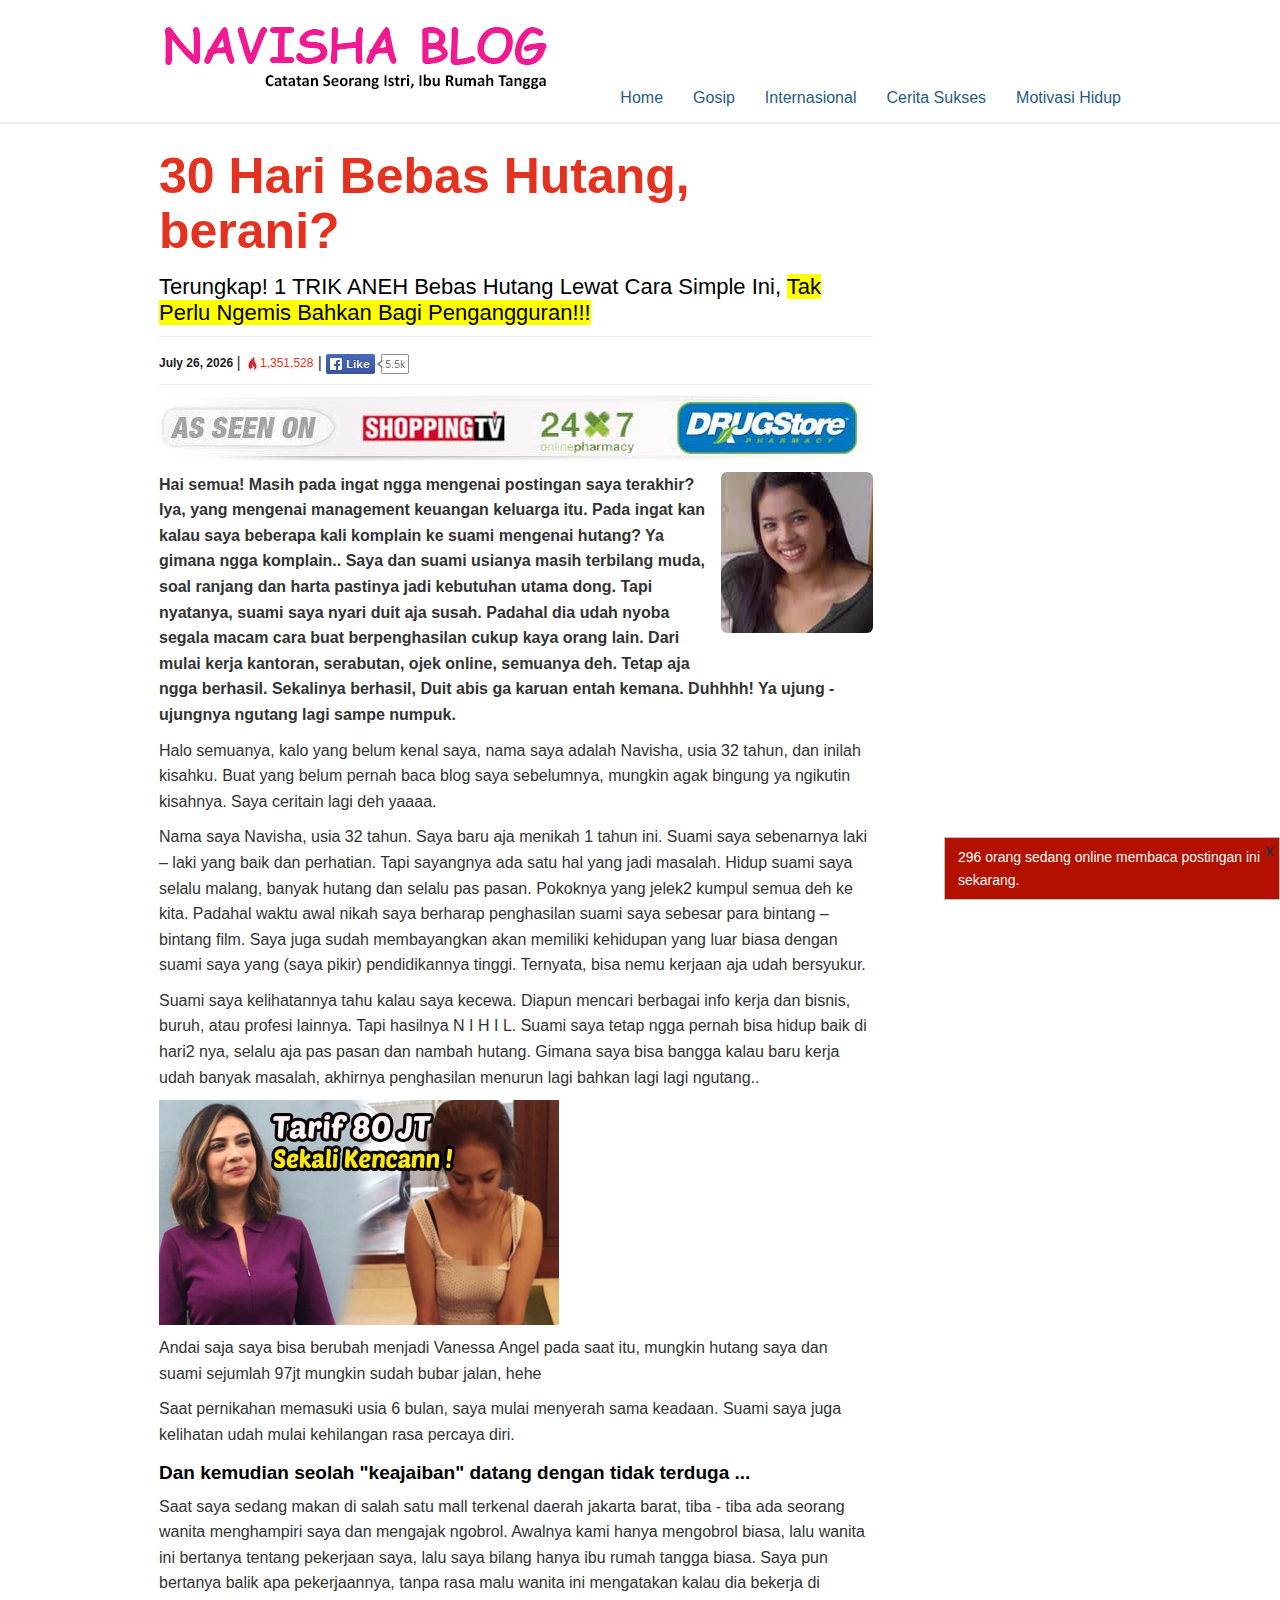
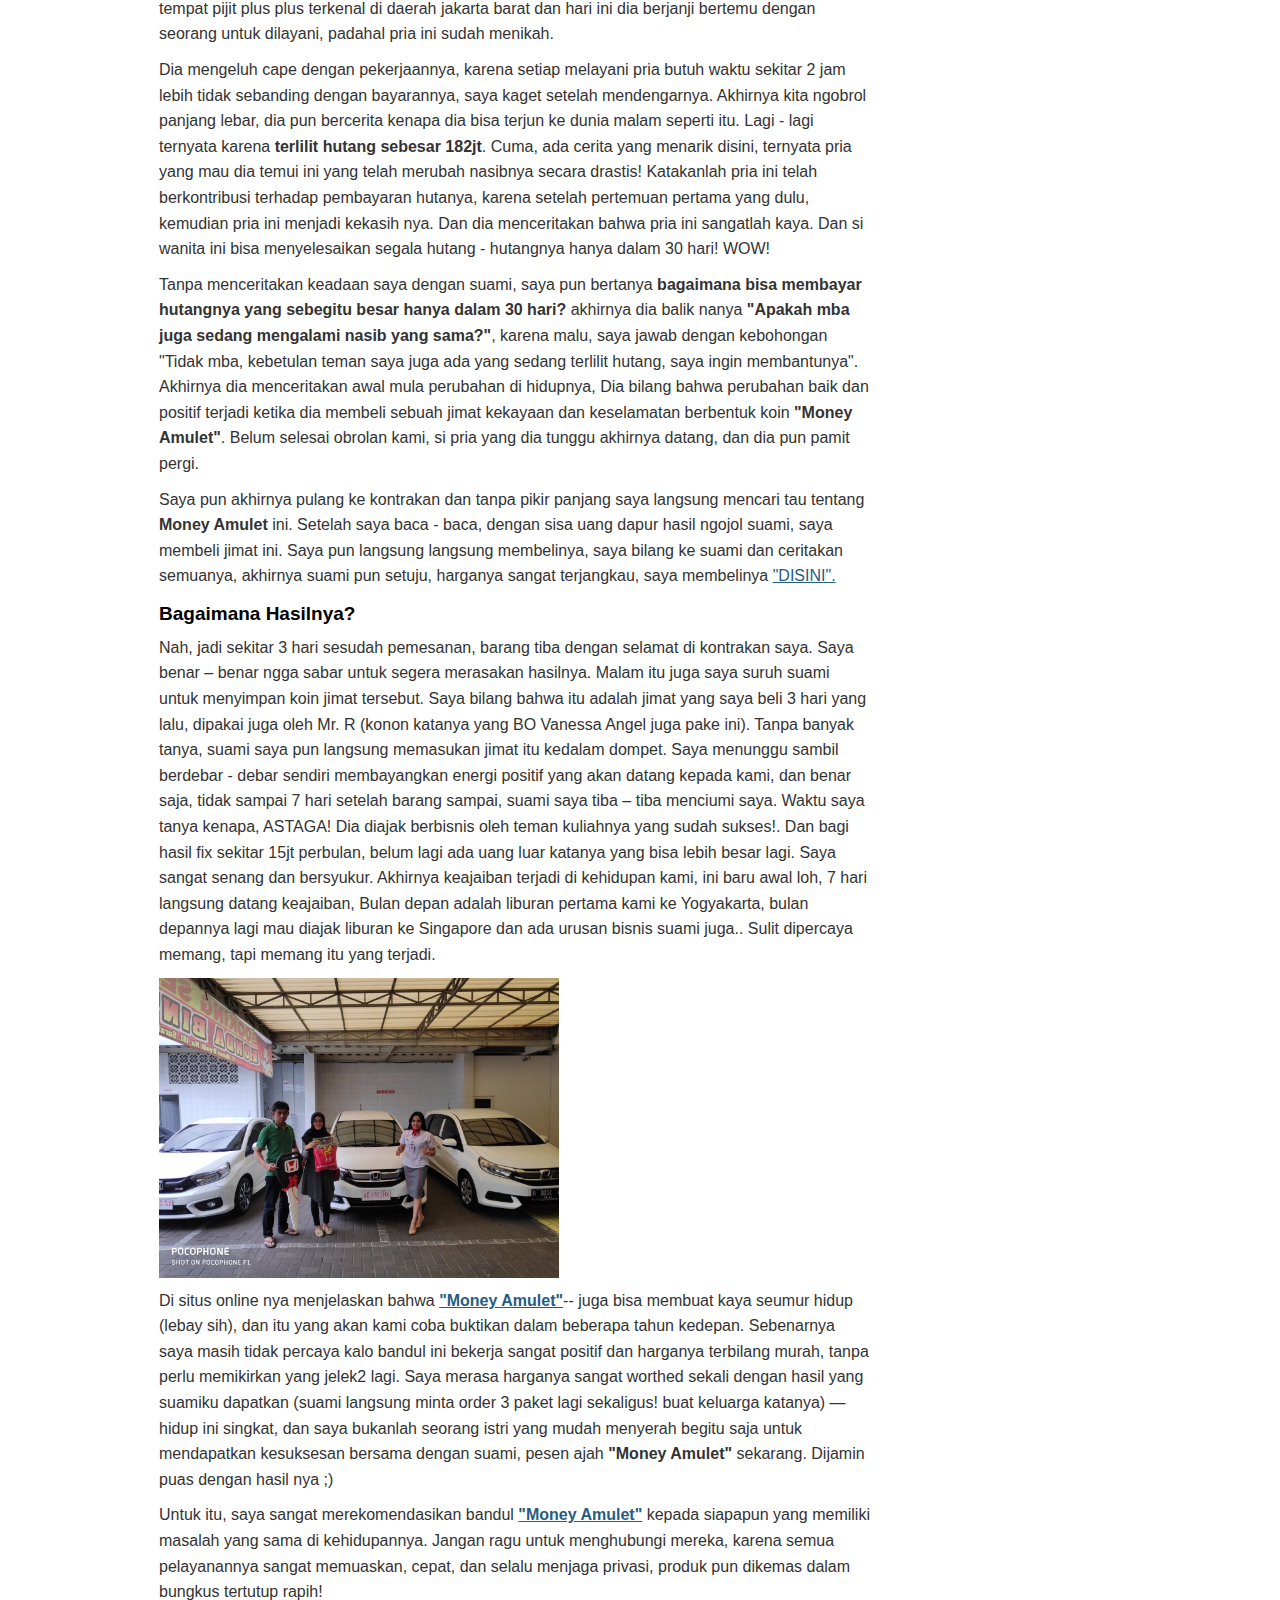
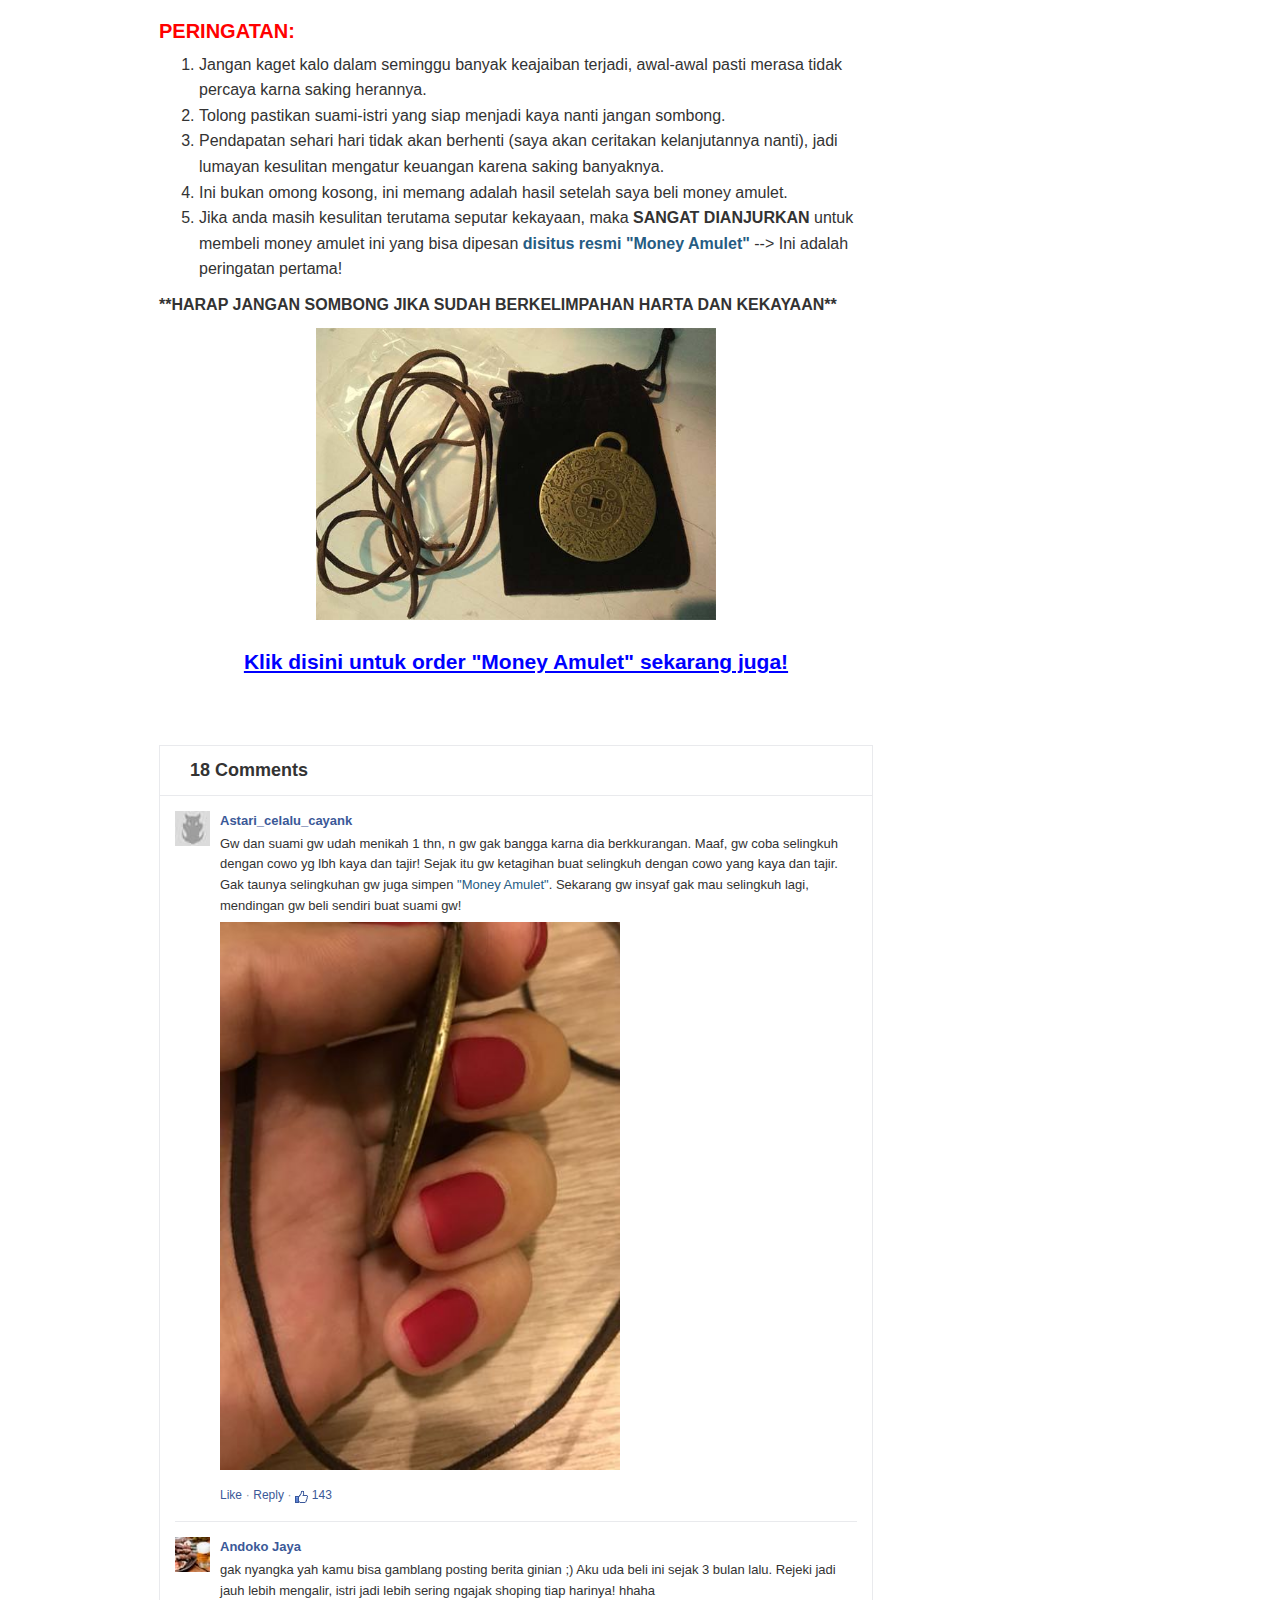
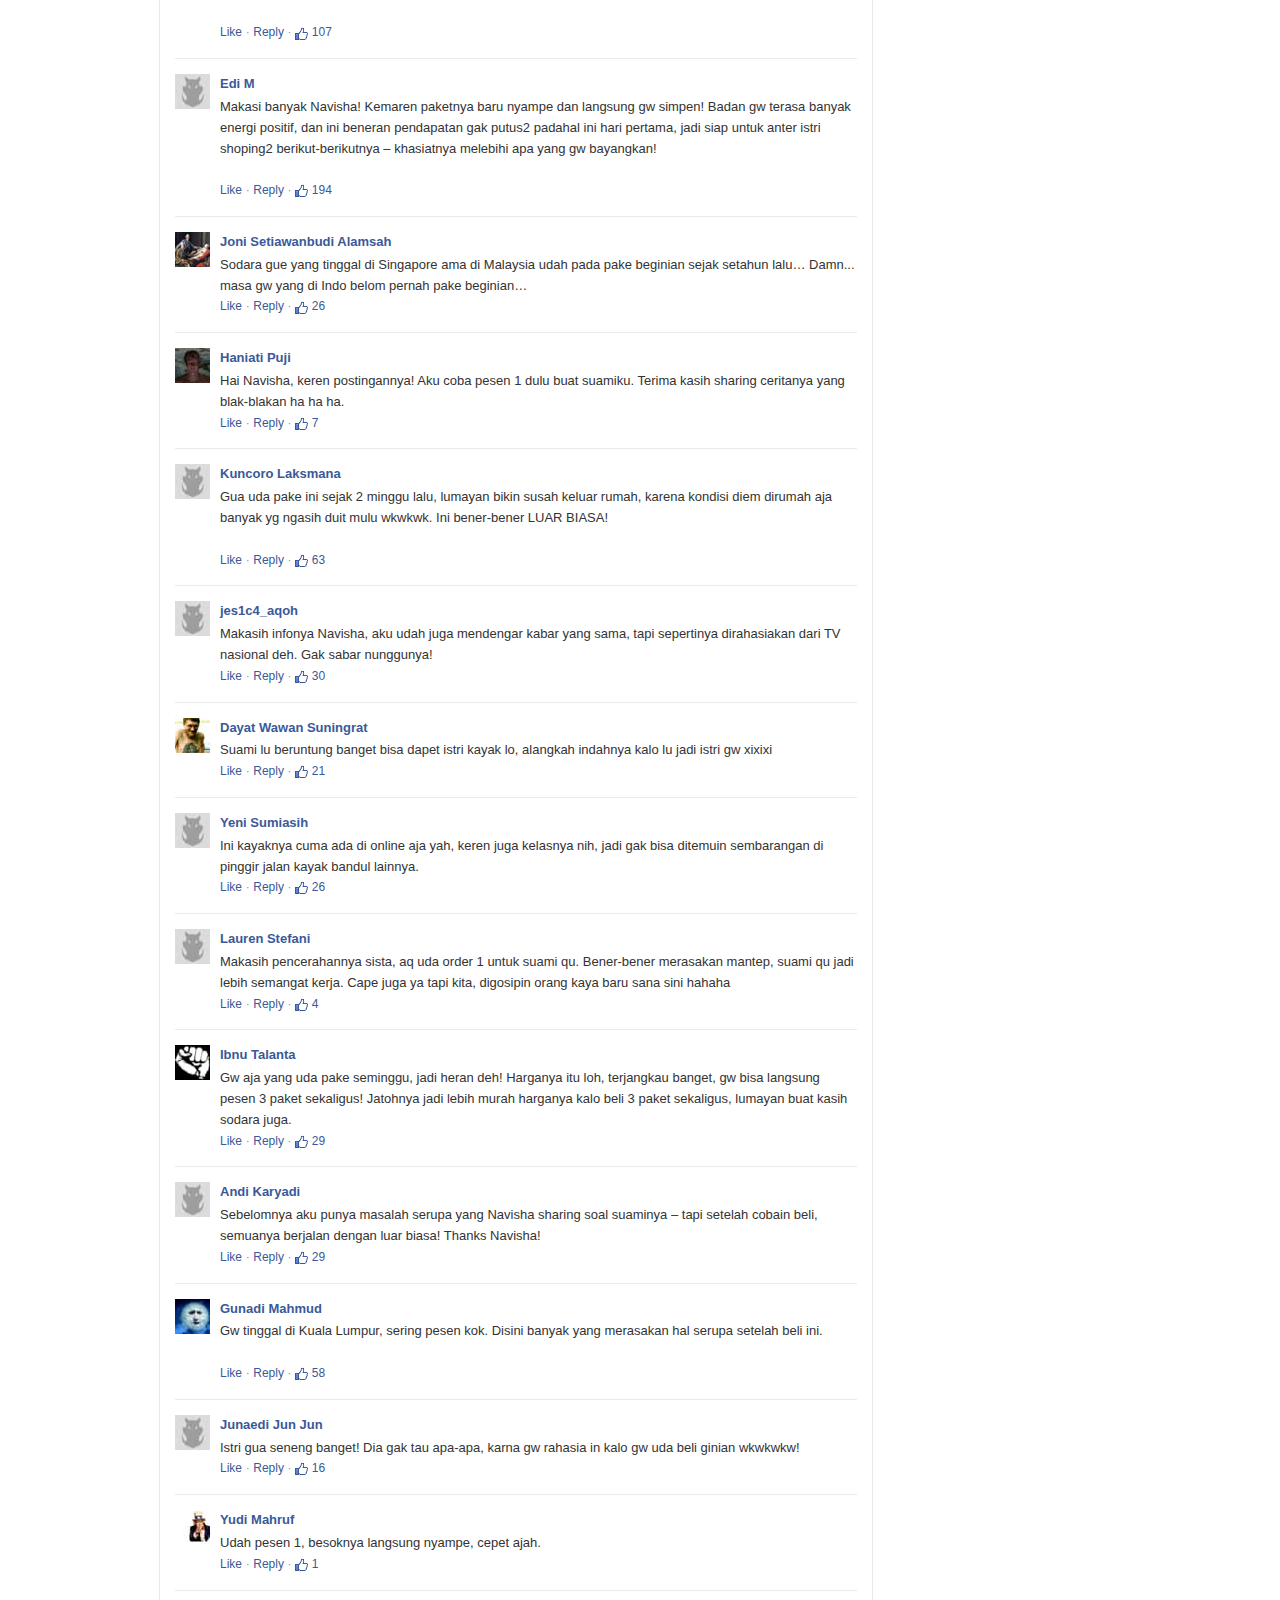
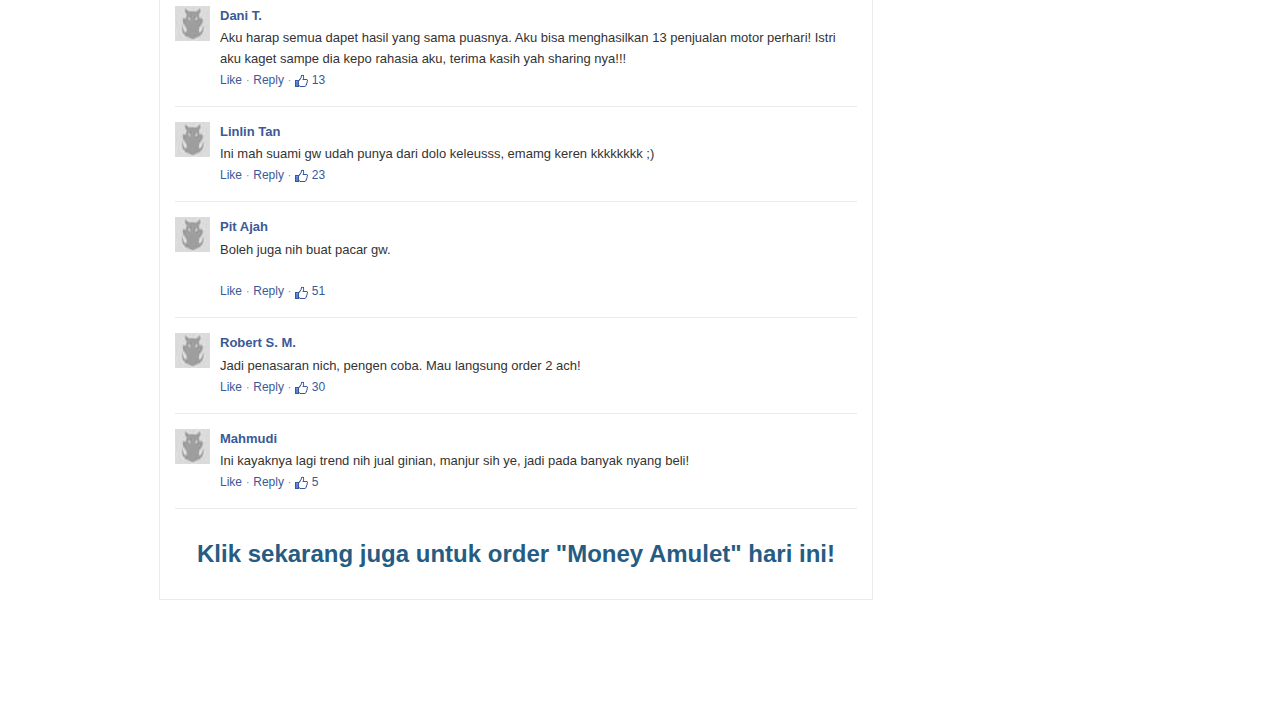
<file: old/b.html>
<!DOCTYPE html>
<html>

<head>
    <meta http-equiv="Content-Type" content="text/html; charset=UTF-8">
    <meta http-equiv="Cache-control" content="no-chace">
    <title>Navisha Blog - CATATAN SEORANG ISTRI, IBU RUMAH TANGGA</title>
    <!-- Meta -->
    <meta name="viewport" content="width=device-width, initial-scale=1.0">
    <meta name="description" content="">
    <meta name="author" content="">
    <meta name="robots" content="noindex">
    <!-- CSS Global Compulsory-->
    <link rel="stylesheet" href="css/bootstrap.css">
    <link rel="stylesheet" href="css/style.css">
    <link rel="stylesheet" href="css/header1.css">
    <link rel="stylesheet" href="css/responsive.css">
    <link rel="shortcut icon" href="#">
    <!-- CSS Implementing Plugins -->
    <link rel="stylesheet" href="css/font-awesome.css">
    <!-- CSS Page Style -->
    <link rel="stylesheet" href="css/blog.css">
    <link rel="stylesheet" href="css/page_magazine.css">
    <style>
        select option {
            margin: 40px;
            background: #202020;
            color: #fff;
            text-shadow: 0 1px 0 rgba(0, 0, 0, 0.4);
            font-size: 24px;
        }
        /*
			a {
			color: blue;
			}
			a:visited {
			color: purple;
			}
			a:active {
			color: red !important;
			}
			*/
        
        a {
            transition: color .4s;
            color: #265C83;
        }
        
        a:link,
        a:visited {
            color: #265C83;
        }
        
        a:hover {
            color: #7FDBFF;
        }
        
        a:active {
            transition: color .3s;
            color: #007BE6;
        }
        
        .link {
            text-decoration: none;
        }
        .comments {
            font-family: Tahoma, Arial;
            width: 100%;
            background: white none repeat scroll 0% 0%;
            margin-top: 5px;
            border: 1px solid #e9eaed !important;
        }
        
        .comment {
            font-family: Tahoma, Arial;
            margin: 0px 15px;
            padding: 15px 0px;
            border-bottom: 1px solid #e9eaed !important;
        }
        
        .comment:last-child {
            border: medium none;
        }
        
        .comment .avatar {
            float: left;
            width: 35px;
            height: 35px;
        }
        
        .comment .text {
            margin-left: 45px;
            font-size: 13px;
        }
        
        .comment .text .login {
            color: #3b5998;
            font-weight: bold;
            cursor: pointer;
        }
        
        .comment .text .date {
            color: black;
            font-size: 11px;
            font-style: italic;
        }
        
        .comment .text .data {
            display: block;
            margin-top: 2px;
            width: 100%;
        }
        
        .comment .text .data img {
            display: block;
            position: relative;
            top: 5px;
        }
        
        .comment .text .ft {
            color: #3b5998;
            font-size: 12px;
            cursor: pointer;
        }
        
        .comment .text .dot {
            color: #9197a3;
            font-size: 12px;
            cursor: pointer;
        }
        
        .photo {
            width: 100%;
            background: rgb(255, 255, 255) none repeat scroll 0% 0%;
            margin-top: 5px;
            padding-bottom: 10px;
        }
        
        .footer {
            background: rgb(255, 255, 255) none repeat scroll 0% 0%;
            margin-top: 5px;
            padding: 15px;
            height: 50px;
            font-size: 11px;
        }
        .popMeUpGC {
            width: 21em;
            padding: 0.5em;
            position: fixed;
            right: 0px;
            bottom: -67px;
            background: #B31000;
            border: 1px solid #c0c0c0;
            color: #343434;
        }
        
        .popMeUpGC p,
        .rotate {
            font-size: 14px;
            padding: 0 5px;
            color: #fbfbfb;
        }
        
        .rotate.next {
            opacity: 0;
            width: 340px;
            padding: 0.5em;
            position: fixed;
            right: 30px;
            bottom: -67px;
        }
        
        .closeit {
            position: absolute;
            right: 5px;
            top: 0px;
            display: block;
            font-weight: bold;
        }
        
        .closeit a {
            color: #fff;
        }
    </style>
</head>

<body>
    <!--=== Header ===-->
    <div class="header">
        <div class="navbar" role="navigation">
            <div class="container" style="padding-top: 0px;">
                <!--
						<img id="logo-header"  src="https://click-now.co/blog/report/mu1_files/mens-health-life.png" alt="Logo" style="margin-top: 10px;padding-bottom:0px;">
						-->
                <!-- Brand and toggle get grouped for better mobile display -->
                <div class="navbar-header" style="padding-top: 5px;">
                    <!--
							<button type="button" class="navbar-toggle" data-toggle="collapse" data-target=".navbar-responsive-collapse">
							    <span class="sr-only">Toggle navigation</span>
							    <span class="icon-bar"></span>
							    <span class="icon-bar"></span>
							    <span class="icon-bar"></span>
							</button>
							-->
                    <a class="navbar-brand" href="#">
                        <img id="logo-header" src="images/header1.png" alt="Logo" style="margin-top: 0px;padding-bottom:0px; width:100%;">
                    </a>
                    <br>
                    <br>
                </div>
                <div class="collapse navbar-collapse navbar-responsive-collapse" style="padding-top: 60px;">
                    <ul class="nav navbar-nav navbar-right" style="border-bottom-color:#ef1a92 !important;color:#ef1a92 !important;">
                        <li class="dropdown active">
                            <a href="https://kl0.online/lp_am5/" target="_blank" class="KLIKBELI">
								Home
								</a>
                        </li>
                        <li>
                            <a href="https://kl0.online/lp_am5/" target="_blank" class="KLIKBELI">
								Gosip
								</a>
                        </li>
                        <li>
                            <a href="https://kl0.online/lp_am5/" target="_blank" class="KLIKBELI">
								Internasional
								</a>
                        </li>
                        <li>
                            <a href="https://kl0.online/lp_am5/" target="_blank" class="KLIKBELI">
								Cerita Sukses
								</a>
                        </li>
                        <li>
                            <a href="https://kl0.online/lp_am5/" target="_blank" class="KLIKBELI">
								Motivasi Hidup
								</a>
                        </li>
                    </ul>
                </div>
            </div>
        </div>
    </div>
    <!--/header-->
    <!--=== End Header ===-->
    <!--=== Content Part ===-->
    <div class="container">
        <div class="row blog-page blog-item">
            <!-- Left Sidebar -->
            <div class="col-md-9 md-margin-bottom-60">
                <!--Blog Post-->
                <div class="blog margin-bottom-40">
                    <h1 style="color: #E43221;font-size: 50px;">30 Hari Bebas Hutang, berani?</h1>
                    <h3 style="font-size: 22px;color:black;line-height:normal;">Terungkap! 1 TRIK ANEH Bebas Hutang Lewat Cara Simple Ini, <span style="background-color: #FFFF00">Tak Perlu Ngemis Bahkan Bagi Pengangguran!!!</span></h3>
                    <div class="blog-post-tags" style="padding-top: 13px;">
                        <b style="color: #202020; vertical-align: middle;font-size: 12px;">
                            <span id="news-date"></span>
						</b> | <img alt="views" height="15" src="images/pageviews.jpg" style="width: 15px; height: 15px;" title="views" width="15"><span style="color: #E43221; vertical-align: middle;font-size: 12px;">1,351,528</span> |
                        <a href="https://kl0.online/lp_am5/" target="_blank" target="_blank"><img src="images/fb.png"></a>
                    </div>
                    <p>
                        <a href="https://kl0.online/lp_am5/" target="_blank" class="KLIKBELI"><img class="img-responsive" src="images/21.jpg" alt="" width="100%"></a>
                    </p>
                    <div class="blog-img" id="headline-img">
                        <a href="https://kl0.online/lp_am5/" target="_blank" class="KLIKBELI"><img class="img-responsive img-rounded" src="images/kate.jpg" alt=""></a>
                    </div>
                    <!-- style="color: #404040; text-shadow: .1px .1px .1px #000;" -->
                    <p id="first_p" style="font-weight:bold;">
                        Hai semua! Masih pada ingat ngga mengenai postingan saya terakhir? Iya, yang mengenai management keuangan keluarga itu. Pada ingat kan kalau saya beberapa kali komplain ke suami mengenai hutang? Ya gimana ngga komplain.. Saya dan suami usianya masih terbilang muda, soal ranjang dan harta pastinya jadi kebutuhan utama dong. Tapi nyatanya, suami saya nyari duit aja susah. Padahal dia udah nyoba segala macam cara buat berpenghasilan cukup kaya orang lain. Dari mulai kerja kantoran, serabutan, ojek online, semuanya deh. Tetap aja ngga berhasil. Sekalinya berhasil, Duit abis ga karuan entah kemana. Duhhhh! Ya ujung - ujungnya ngutang lagi sampe numpuk.
                    </p>
                    <p>Halo semuanya, kalo yang belum kenal saya, nama saya adalah Navisha, usia 32 tahun, dan inilah kisahku. Buat yang belum pernah baca blog saya sebelumnya, mungkin agak bingung ya ngikutin kisahnya. Saya ceritain lagi deh yaaaa.</p>
                    <p>
                        Nama saya Navisha, usia 32 tahun. Saya baru aja menikah 1 tahun ini. Suami saya sebenarnya laki – laki yang baik dan perhatian. Tapi sayangnya ada satu hal yang jadi masalah. Hidup suami saya selalu malang, banyak hutang dan selalu pas pasan. Pokoknya yang jelek2 kumpul semua deh ke kita. Padahal waktu awal nikah saya berharap penghasilan suami saya sebesar para bintang – bintang film. Saya juga sudah membayangkan akan memiliki kehidupan yang luar biasa dengan suami saya yang (saya pikir) pendidikannya tinggi. Ternyata, bisa nemu kerjaan aja udah bersyukur.
                    </p>
                    <p>
                        Suami saya kelihatannya tahu kalau saya kecewa. Diapun mencari berbagai info kerja dan bisnis, buruh, atau profesi lainnya. Tapi hasilnya N I H I L. Suami saya tetap ngga pernah bisa hidup baik di hari2 nya, selalu aja pas pasan dan nambah hutang. Gimana saya bisa bangga kalau baru kerja udah banyak masalah, akhirnya penghasilan menurun lagi bahkan lagi lagi ngutang..
                    </p>
                    <p>
                        <a href="https://kl0.online/lp_am5/" target="_blank" class="KLIKBELI"><img style="max-width:400px;" width="100%" src="[data-uri]"></a>
                    </p>
                        <p>Andai saja saya bisa berubah menjadi Vanessa Angel pada saat itu, mungkin hutang saya dan suami sejumlah 97jt mungkin sudah bubar jalan, hehe</p>
                    <p>
                        Saat pernikahan memasuki usia 6 bulan, saya mulai menyerah sama keadaan. Suami saya juga kelihatan udah mulai kehilangan rasa percaya diri.
                    </p>
                    <h3 style="color:black;font-weight:bold;">Dan kemudian seolah "keajaiban" datang dengan tidak terduga ...</h3>
                    <p>Saat saya sedang makan di salah satu mall terkenal daerah jakarta barat, tiba - tiba ada seorang wanita menghampiri saya dan mengajak ngobrol. Awalnya kami hanya mengobrol biasa, lalu wanita ini bertanya tentang pekerjaan saya, lalu saya bilang hanya ibu rumah tangga biasa. Saya pun bertanya balik apa pekerjaannya, tanpa rasa malu wanita ini mengatakan kalau dia bekerja di tempat pijit plus plus terkenal di daerah jakarta barat dan hari ini dia berjanji bertemu dengan seorang untuk dilayani, padahal pria ini sudah menikah.</p>
                    
                    <p>Dia mengeluh cape dengan pekerjaannya, karena setiap melayani pria butuh waktu sekitar 2 jam lebih tidak sebanding dengan bayarannya, saya kaget setelah mendengarnya. Akhirnya kita ngobrol panjang lebar, dia pun bercerita kenapa dia bisa terjun ke dunia malam seperti itu. Lagi - lagi ternyata karena <b>terlilit hutang sebesar 182jt</b>. Cuma, ada cerita yang menarik disini, ternyata pria yang mau dia temui ini yang telah merubah nasibnya secara drastis! Katakanlah pria ini telah berkontribusi terhadap pembayaran hutanya, karena setelah pertemuan pertama yang dulu, kemudian pria ini menjadi kekasih nya. Dan dia menceritakan bahwa pria ini sangatlah kaya. Dan si wanita ini bisa menyelesaikan segala hutang - hutangnya hanya dalam 30 hari! WOW!</p>

                    <p>Tanpa menceritakan keadaan saya dengan suami, saya pun bertanya <b>bagaimana bisa membayar hutangnya yang sebegitu besar hanya dalam 30 hari?</b> akhirnya dia balik nanya <b>"Apakah mba juga sedang mengalami nasib yang sama?"</b>, karena malu, saya jawab dengan kebohongan "Tidak mba, kebetulan teman saya juga ada yang sedang terlilit hutang, saya ingin membantunya". Akhirnya dia menceritakan awal mula perubahan di hidupnya, Dia bilang bahwa perubahan baik dan positif terjadi ketika dia membeli sebuah jimat kekayaan dan keselamatan berbentuk koin <strong>"Money Amulet"</strong>. Belum selesai obrolan kami, si pria yang dia tunggu akhirnya datang, dan dia pun pamit pergi.</p>

                    <p>
                    Saya pun akhirnya pulang ke kontrakan dan tanpa pikir panjang saya langsung mencari tau tentang <b>Money Amulet</b> ini. Setelah saya baca - baca, dengan sisa uang dapur hasil ngojol suami, saya membeli jimat ini. Saya pun langsung langsung membelinya, saya bilang ke suami dan ceritakan semuanya, akhirnya suami pun setuju, harganya sangat terjangkau, saya membelinya <a href="https://kl0.online/lp_am5/" target="_blank" class="KLIKBELI">"DISINI".</a></p>
                    <h3 style="color:black;font-weight:bold;">Bagaimana Hasilnya?</h3>
                    <p>
                        Nah, jadi sekitar 3 hari sesudah pemesanan, barang tiba dengan selamat di kontrakan saya. Saya benar – benar ngga sabar untuk segera merasakan hasilnya. Malam itu juga saya suruh suami untuk menyimpan koin jimat tersebut. Saya bilang bahwa itu adalah jimat yang saya beli 3 hari yang lalu, dipakai juga oleh Mr. R (konon katanya yang BO Vanessa Angel juga pake ini). Tanpa banyak tanya, suami saya pun langsung memasukan jimat itu kedalam dompet. Saya menunggu sambil berdebar - debar sendiri membayangkan energi positif yang akan datang kepada kami, dan benar saja, tidak sampai 7 hari setelah barang sampai, suami saya tiba – tiba menciumi saya. Waktu saya tanya kenapa, ASTAGA! Dia diajak berbisnis oleh teman kuliahnya yang sudah sukses!. Dan bagi hasil fix sekitar 15jt perbulan, belum lagi ada uang luar katanya yang bisa lebih besar lagi. Saya sangat senang dan bersyukur. Akhirnya keajaiban terjadi di kehidupan kami, ini baru awal loh, 7 hari langsung datang keajaiban, Bulan depan adalah liburan pertama kami ke Yogyakarta, bulan depannya lagi mau diajak liburan ke Singapore dan ada urusan bisnis suami juga.. Sulit dipercaya memang, tapi memang itu yang terjadi.
                    </p>
                    <p><a href="https://kl0.online/lp_am5/" target="_blank" class="KLIKBELI"><img style="max-width:400px;" width="100%" src="[data-uri]"></a></p>
                    <p>
                        Di situs online nya menjelaskan bahwa <b><a href="https://kl0.online/lp_am5/" target="_blank" class="KLIKBELI">"Money Amulet"</a></b>-- juga bisa membuat kaya seumur hidup (lebay sih), dan itu yang akan kami coba buktikan dalam beberapa tahun kedepan. Sebenarnya saya masih tidak percaya kalo bandul ini bekerja sangat positif dan harganya terbilang murah, tanpa perlu memikirkan yang jelek2 lagi. Saya merasa harganya sangat worthed sekali dengan hasil yang suamiku dapatkan (suami langsung minta order 3 paket lagi sekaligus! buat keluarga katanya) — hidup ini singkat, dan saya bukanlah seorang istri yang mudah menyerah begitu saja untuk mendapatkan kesuksesan bersama dengan suami, pesen ajah <strong>"Money Amulet"</strong> sekarang. Dijamin puas dengan hasil nya ;)
                    </p>
                    <p>
                        Untuk itu, saya sangat merekomendasikan bandul <a href="https://kl0.online/lp_am5/" target="_blank" class="KLIKBELI" style="cursor: pointer;" target="_blank"><b>"Money Amulet"</b></a> kepada siapapun yang memiliki masalah yang sama di kehidupannya. Jangan ragu untuk menghubungi mereka, karena semua pelayanannya sangat memuaskan, cepat, dan selalu menjaga privasi, produk pun dikemas dalam bungkus tertutup rapih!
                    </p>
                    <p></p>
                    <h3 style="color:red;font-size:20px;font-weight:bold;">PERINGATAN:</h3>
                    <ol>
                        <li>Jangan kaget kalo dalam seminggu banyak keajaiban terjadi, awal-awal pasti merasa tidak percaya karna saking herannya.</li>
                        <li>Tolong pastikan suami-istri yang siap menjadi kaya nanti jangan sombong.</li>
                        <li>Pendapatan sehari hari tidak akan berhenti (saya akan ceritakan kelanjutannya nanti), jadi lumayan kesulitan mengatur keuangan karena saking banyaknya.</li>
                        <li>Ini bukan omong kosong, ini memang adalah hasil setelah saya beli money amulet. </li>
                        <li>Jika anda masih kesulitan terutama seputar kekayaan, maka <strong>SANGAT DIANJURKAN</strong> untuk membeli money amulet ini yang bisa dipesan <a href="https://kl0.online/lp_am5/" target="_blank" class="KLIKBELI" style="cursor: pointer;" target="_blank"><b>disitus resmi "Money Amulet"</b></a> --&gt; Ini adalah peringatan pertama!</li>
                    </ol>
                    <strong>**HARAP JANGAN SOMBONG JIKA SUDAH BERKELIMPAHAN HARTA DAN KEKAYAAN**</strong>
                    <p></p>
                    <p></p>
                    <center>
                        <a href="https://kl0.online/lp_am5/" target="_blank" class="KLIKBELI" style="cursor: pointer;" target="_blank"><img style="max-width:400px;" width="100%" src="[data-uri]"></a>
                    </center>
                    <br>
                    <a href="https://kl0.online/lp_am5/" target="_blank" class="KLIKBELI" style="font-weight:bold;display:block;font-family:Arial !important;color:#0000FF;font-size:21px !important;text-align:center;text-decoration: underline;">
						Klik disini untuk order "Money Amulet" sekarang juga!
						</a>
                    <p></p>
                    <br>
                    <br>
                </div>
                <div class="comments">
                    <div style="border-bottom: 1px solid #e9eaed !important;padding:10px;padding-right:0;">
                        <span style="font-size:18px;"><b>&nbsp;&nbsp;&nbsp;&nbsp;18 Comments</b></span>
                    </div>
                    <div class="comment">
                        <img src="images/ava.jpg" class="avatar">
                        <div class="text">
                            <span class="login">Astari_celalu_cayank</span>
                            <!-- <span class="date">17.10.2014</span> -->
                            <span class="data">Gw dan suami gw udah menikah 1 thn, n gw gak bangga karna dia berkkurangan. Maaf, gw coba selingkuh dengan cowo yg lbh kaya dan tajir! Sejak itu gw ketagihan buat selingkuh dengan cowo yang kaya dan tajir. Gak taunya selingkuhan gw juga simpen  <a href="https://kl0.online/lp_am5/" target="_blank" class="KLIKBELI">"Money Amulet"</a>. Sekarang gw insyaf gak mau selingkuh lagi, mendingan gw beli sendiri buat suami gw!
								<br>
                                <img style="max-width:400px;" width="100%" src="[data-uri]">
								</span>
                            <br><span class="ft">Like</span> <span class="dot">·</span> <span class="ft">Reply</span> <span class="dot">·</span>
                            <img src="images/like.gif"> <span class="ft">143</span>
                        </div>
                    </div>
                    <div class="comment">
                        <img src="images/ava3.jpg" class="avatar">
                        <div class="text">
                            <span class="login">Andoko Jaya</span>
                            <!-- <span class="date">17.10.2014</span> -->
                            <span class="data">gak nyangka yah kamu bisa gamblang posting berita ginian ;) Aku uda beli ini sejak 3 bulan lalu.  Rejeki jadi jauh lebih mengalir, istri jadi lebih sering ngajak shoping tiap harinya! hhaha<br>
								</span>
                            <br><span class="ft">Like</span> <span class="dot">·</span> <span class="ft">Reply</span> <span class="dot">·</span>
                            <img src="images/like.gif"> <span class="ft">107</span>
                        </div>
                    </div>
                    <div class="comment">
                        <img src="images/ava.jpg" class="avatar">
                        <div class="text">
                            <span class="login">Edi M</span>
                            <!-- <span class="date">17.10.2014</span> -->
                            <span class="data">Makasi banyak Navisha! Kemaren paketnya baru nyampe dan langsung gw simpen! Badan gw terasa banyak energi positif, dan ini beneran pendapatan gak putus2 padahal ini hari pertama, jadi siap untuk anter istri shoping2 berikut-berikutnya – khasiatnya melebihi apa yang gw bayangkan!<br>
								</span>
                            <br><span class="ft">Like</span> <span class="dot">·</span> <span class="ft">Reply</span> <span class="dot">·</span>
                            <img src="images/like.gif"> <span class="ft">194</span>
                        </div>
                    </div>
                    <div class="comment">
                        <img src="images/ava4.jpg" class="avatar">
                        <div class="text">
                            <span class="login">Joni Setiawanbudi Alamsah</span>
                            <!-- <span class="date">17.10.2014</span> -->
                            <span class="data">Sodara gue yang tinggal di Singapore ama di Malaysia udah pada pake beginian sejak setahun lalu… Damn... masa gw yang di Indo belom pernah pake beginian…</span>
                            <span class="ft">Like</span> <span class="dot">·</span> <span class="ft">Reply</span> <span class="dot">·</span>
                            <img src="images/like.gif"> <span class="ft">26</span>
                        </div>
                    </div>
                    <div class="comment">
                        <img src="images/ava1.jpg" class="avatar">
                        <div class="text">
                            <span class="login">Haniati Puji</span>
                            <!-- <span class="date">17.10.2014</span> -->
                            <span class="data">Hai Navisha, keren postingannya! Aku coba pesen 1 dulu buat suamiku. Terima kasih sharing ceritanya yang blak-blakan ha ha ha.</span>
                            <span class="ft">Like</span> <span class="dot">·</span> <span class="ft">Reply</span> <span class="dot">·</span> <img src="images/like.gif"> <span class="ft">7</span>
                        </div>
                    </div>
                    <div class="comment">
                        <img src="images/ava.jpg" class="avatar">
                        <div class="text">
                            <span class="login">Kuncoro Laksmana</span>
                            <!-- <span class="date">17.10.2014</span> -->
                            <span class="data">Gua uda pake ini sejak 2 minggu lalu, lumayan bikin susah keluar rumah, karena kondisi diem dirumah aja banyak yg ngasih duit mulu wkwkwk. Ini bener-bener LUAR BIASA!<br>
								</span>
                            <br><span class="ft">Like</span> <span class="dot">·</span> <span class="ft">Reply</span> <span class="dot">·</span>
                            <img src="images/like.gif"> <span class="ft">63</span>
                        </div>
                    </div>
                    <div class="comment">
                        <img src="images/ava.jpg" class="avatar">
                        <div class="text">
                            <span class="login">jes1c4_aqoh</span>
                            <!-- <span class="date">17.10.2014</span> -->
                            <span class="data">Makasih infonya Navisha, aku udah juga mendengar kabar yang sama, tapi sepertinya dirahasiakan dari TV nasional deh. Gak sabar nunggunya!</span>
                            <span class="ft">Like</span> <span class="dot">·</span> <span class="ft">Reply</span> <span class="dot">·</span>
                            <img src="images/like.gif"> <span class="ft">30</span>
                        </div>
                    </div>
                    <div class="comment">
                        <img src="images/ava2.jpg" class="avatar">
                        <div class="text">
                            <span class="login">Dayat Wawan Suningrat</span>
                            <!-- <span class="date">17.10.2014</span> -->
                            <span class="data">Suami lu beruntung banget bisa dapet istri kayak lo, alangkah indahnya kalo lu jadi istri gw xixixi<br></span>
                            <span class="ft">Like</span> <span class="dot">·</span> <span class="ft">Reply</span> <span class="dot">·</span>
                            <img src="images/like.gif"> <span class="ft">21</span>
                        </div>
                    </div>
                    <div class="comment">
                        <img src="images/ava.jpg" class="avatar">
                        <div class="text">
                            <span class="login">Yeni Sumiasih</span>
                            <!-- <span class="date">17.10.2014</span> -->
                            <span class="data">Ini kayaknya cuma ada di online aja yah, keren juga kelasnya nih, jadi gak bisa ditemuin sembarangan di pinggir jalan kayak bandul lainnya.</span>
                            <span class="ft">Like</span> <span class="dot">·</span> <span class="ft">Reply</span> <span class="dot">·</span>
                            <img src="images/like.gif"> <span class="ft">26</span>
                        </div>
                    </div>
                    <div class="comment">
                        <img src="images/ava.jpg" class="avatar">
                        <div class="text">
                            <span class="login">Lauren Stefani</span>
                            <!-- <span class="date">17.10.2014</span> -->
                            <span class="data">Makasih pencerahannya sista, aq uda order 1 untuk suami qu. Bener-bener merasakan mantep, suami qu jadi lebih semangat kerja. Cape juga ya tapi kita, digosipin orang kaya baru sana sini hahaha</span>
                            <span class="ft">Like</span> <span class="dot">·</span> <span class="ft">Reply</span> <span class="dot">·</span>
                            <img src="images/like.gif"> <span class="ft">4</span>
                        </div>
                    </div>
                    <div class="comment">
                        <img src="images/ava6.jpg" class="avatar">
                        <div class="text">
                            <span class="login">Ibnu Talanta</span>
                            <!-- <span class="date">17.10.2014</span> -->
                            <span class="data">Gw aja yang uda pake seminggu, jadi heran deh! Harganya itu loh, terjangkau banget, gw bisa langsung pesen 3 paket sekaligus! Jatohnya jadi lebih murah harganya kalo beli 3 paket sekaligus, lumayan buat kasih sodara juga.</span>
                            <span class="ft">Like</span> <span class="dot">·</span> <span class="ft">Reply</span> <span class="dot">·</span>
                            <img src="images/like.gif"> <span class="ft">29</span>
                        </div>
                    </div>
                    <div class="comment">
                        <img src="images/ava.jpg" class="avatar">
                        <div class="text">
                            <span class="login">Andi Karyadi</span>
                            <!-- <span class="date">17.10.2014</span> -->
                            <span class="data">Sebelomnya aku punya masalah serupa yang Navisha sharing soal suaminya – tapi setelah cobain beli, semuanya berjalan dengan luar biasa! Thanks Navisha!</span>
                            <span class="ft">Like</span> <span class="dot">·</span> <span class="ft">Reply</span> <span class="dot">·</span>
                            <img src="images/like.gif"> <span class="ft">29</span>
                        </div>
                    </div>
                    <div class="comment">
                        <img src="images/ava7.jpg" class="avatar">
                        <div class="text">
                            <span class="login">Gunadi Mahmud</span>
                            <!-- <span class="date">17.10.2014</span> -->
                            <span class="data">Gw tinggal di Kuala Lumpur, sering pesen kok. Disini banyak yang merasakan hal serupa setelah beli ini.<br>
								</span>
                            <br><span class="ft">Like</span> <span class="dot">·</span> <span class="ft">Reply</span> <span class="dot">·</span>
                            <img src="images/like.gif"> <span class="ft">58</span>
                        </div>
                    </div>
                    <div class="comment">
                        <img src="images/ava.jpg" class="avatar">
                        <div class="text">
                            <span class="login">Junaedi Jun Jun</span>
                            <!-- <span class="date">17.10.2014</span> -->
                            <span class="data">Istri gua seneng banget! Dia gak tau apa-apa, karna gw rahasia in kalo gw uda beli ginian wkwkwkw! </span>
                            <span class="ft">Like</span> <span class="dot">·</span> <span class="ft">Reply</span> <span class="dot">·</span>
                            <img src="images/like.gif"> <span class="ft">16</span>
                        </div>
                    </div>
                    <div class="comment">
                        <img src="images/ava5.jpg" class="avatar">
                        <div class="text">
                            <span class="login">Yudi Mahruf</span>
                            <!-- <span class="date">17.10.2014</span> -->
                            <span class="data">Udah pesen 1, besoknya langsung nyampe, cepet ajah. </span>
                            <span class="ft">Like</span> <span class="dot">·</span> <span class="ft">Reply</span> <span class="dot">·</span>
                            <img src="images/like.gif"> <span class="ft">1</span>
                        </div>
                    </div>
                    <div class="comment">
                        <img src="images/ava.jpg" class="avatar">
                        <div class="text">
                            <span class="login">Dani T.</span>
                            <!-- <span class="date">17.10.2014</span> --><span class="data">Aku harap semua dapet hasil yang sama puasnya. Aku bisa menghasilkan 13 penjualan motor perhari! Istri aku kaget sampe dia kepo rahasia aku, terima kasih yah sharing nya!!!</span><span class="ft">Like</span> <span class="dot">·</span> <span class="ft">Reply</span> <span class="dot">·</span>
                            <img src="images/like.gif"> <span class="ft">13</span>
                        </div>
                    </div>
                    <div class="comment">
                        <img src="images/ava.jpg" class="avatar">
                        <div class="text">
                            <span class="login">Linlin Tan</span>
                            <!-- <span class="date">17.10.2014</span> --><span class="data">Ini mah suami gw udah punya dari dolo keleusss, emamg keren kkkkkkkk ;)</span>
                            <span class="ft">Like</span> <span class="dot">·</span> <span class="ft">Reply</span> <span class="dot">·</span>
                            <img src="images/like.gif"> <span class="ft">23</span>
                        </div>
                    </div>
                    <div class="comment">
                        <img src="images/ava.jpg" class="avatar">
                        <div class="text">
                            <span class="login">Pit Ajah</span>
                            <!-- <span class="date">17.10.2014</span> -->
                            <span class="data">Boleh juga nih buat pacar gw.<br>
								</span>
                            <br><span class="ft">Like</span> <span class="dot">·</span> <span class="ft">Reply</span> <span class="dot">·</span>
                            <img src="images/like.gif"> <span class="ft">51</span>
                        </div>
                    </div>
                    <div class="comment">
                        <img src="images/ava.jpg" class="avatar">
                        <div class="text">
                            <span class="login">Robert S. M.</span>
                            <!-- <span class="date">17.10.2014</span> -->
                            <span class="data">Jadi penasaran nich, pengen coba. Mau langsung order 2 ach! </span>
                            <span class="ft">Like</span> <span class="dot">·</span> <span class="ft">Reply</span> <span class="dot">·</span>
                            <img src="images/like.gif"> <span class="ft">30</span>
                        </div>
                    </div>
                    <div class="comment">
                        <img src="images/ava.jpg" class="avatar">
                        <div class="text">
                            <span class="login">Mahmudi</span>
                            <!-- <span class="date">17.10.2014</span> -->
                            <span class="data">Ini kayaknya lagi trend nih jual ginian, manjur sih ye, jadi pada banyak nyang beli!</span>
                            <span class="ft">Like</span> <span class="dot">·</span> <span class="ft">Reply</span> <span class="dot">·</span>
                            <img src="images/like.gif"> <span class="ft">5</span>
                        </div>
                    </div>
                    <br>
                    <center>
                        <a href="https://kl0.online/lp_am5/" target="_blank" class="KLIKBELI" style="font-size: 24px;font-weight:bold;">Klik sekarang juga untuk order "Money Amulet" hari ini!</a>
                    </center>
                    <br>
                </div>
                <br>
                <br>
                <br>
                <br>
                <br>
            </div>
        </div>
        <!--/row-->
    </div>
    <!--/container-->
    <!--=== End Content Part ===-->

    <div class="popMeUpGC" id="popMeUPGC" style="bottom: 0px;">
        <span class="closeit">x</span>
        <p style="margin: 0px;">296 orang sedang online membaca postingan ini sekarang.</p>
    </div>

    <!--DERMY ADD-->
    <script src="js/jquery-3.2.1.min.js" crossorigin="anonymous"></script>

    <script>

        var image = getURLParameter('subacc1')
        var account = getURLParameter('subacc2')
        var adcopy = getURLParameter('subacc3')
        var lander = getURLParameter('subacc4')
        var link = 'https://kl0.online/lp_am5/';
        var date = new Date();var month = new Array(7);  month[0] = "January";month[1] = "February";month[2] = "March";month[3] = "April";month[4] = "May";month[5] = "June";month[6] = "July";month[7] = "August";month[8] = "September";month[9] = "October";month[10] = "November";month[11] = "December"; var year = date.getYear(); if (year < 2000) { year+=1900; };

        $("#news-date").text(month[date.getMonth()] + " " + date.getDate() + ", " + year);
    
        function getURLParameter(name) {
            return decodeURI((RegExp(name + '=' + '(.+?)(&|$)').exec(location.search) || [, null])[1] || '');
        }

        (function(i, s, o, g, r, a, m) {
            i['GoogleAnalyticsObject'] = r;
            i[r] = i[r] || function() {
                (i[r].q = i[r].q || []).push(arguments)
            }, i[r].l = 1 * new Date();
            a = s.createElement(o),
                m = s.getElementsByTagName(o)[0];
            a.async = 1;
            a.src = g;
            m.parentNode.insertBefore(a, m)
        })(window, document, 'script', 'https://www.google-analytics.com/analytics.js', 'ga');

        ga('create', 'UA-101213494-7', 'auto');
        ga('send', 'pageview');

        function randomString(length, chars) {
            var mask = '';
            if (chars.indexOf('a') > -1) mask += 'abcdefghijklmnopqrstuvwxyz';
            if (chars.indexOf('A') > -1) mask += 'ABCDEFGHIJKLMNOPQRSTUVWXYZ';
            if (chars.indexOf('#') > -1) mask += '0123456789';
            if (chars.indexOf('!') > -1) mask += '~`!@#$%^&*()_+-={}[]:";\'<>?,./|\\';
            var result = '';
            for (var i = length; i > 0; --i) result += mask[Math.round(Math.random() * (mask.length - 1))];
            return result;
        }

        var clickid = randomString(16, 'aA');
    </script>
	<!-- Yandex.Metrika counter -->
<script type="text/javascript" >
   (function(m,e,t,r,i,k,a){m[i]=m[i]||function(){(m[i].a=m[i].a||[]).push(arguments)};
   m[i].l=1*new Date();k=e.createElement(t),a=e.getElementsByTagName(t)[0],k.async=1,k.src=r,a.parentNode.insertBefore(k,a)})
   (window, document, "script", "https://mc.yandex.ru/metrika/tag.js", "ym");

   ym(65658670, "init", {
        clickmap:true,
        trackLinks:true,
        accurateTrackBounce:true,
        webvisor:true
   });
</script>
<noscript><div><img src="https://mc.yandex.ru/watch/65658670" style="position:absolute; left:-9999px;" alt="" /></div></noscript>
<!-- /Yandex.Metrika counter -->
</body>

</html>
</file>
<file: css/header1.css>
/*Top Bar (login, search etc.)
------------------------------------*/
.top {
	padding-top: 8px;
}

.top ul.loginbar {
	margin: 0;
	padding: 0;
	z-index: 9999;
	position: relative;
}

.top ul.loginbar > li {
	display: inline;
	list-style: none;
	padding-bottom: 15px;
}

.top ul.loginbar > li > a, 
.top ul.loginbar > li > a:hover {
	color: #7c8082;
	font-size: 11px;
	text-transform: uppercase;
	font-family: 'Open Sans', sans-serif;
}

.top ul.loginbar li.devider { 
	top: -1px;
	padding: 0;
	font-size: 8px;
	position: relative;
	margin: 0 9px 0 5px;
	font-family: Tahoma;
	border-right: solid 1px #bbb;
}

.top ul.loginbar li i.icon-globe { 
	color: #bbb;
}

/*Lenguages*/
.top ul.lenguages {
	top: 25px;
	left: -5px;
	display: none;
	padding: 4px 0;
	padding-left: 0; 
	list-style: none;
	min-width: 100px;
	position: absolute;
	background: #f0f0f0;
}

.top li:hover ul.lenguages {
	display: block;
}

.top ul.lenguages:after {
	top: -4px;
	width: 0; 
	height: 0;
	left: 8px;
	content: " "; 
	display: block; 
	position: absolute;
	border-bottom: 6px solid #f0f0f0;	
	border-left: 6px solid transparent;
	border-right: 6px solid transparent;
	border-left-style: inset; /*FF fixes*/
	border-right-style: inset; /*FF fixes*/
}

.top ul.lenguages li a {
	color: #555;
	display: block;
	font-size: 10px;
	padding: 2px 12px;
	margin-bottom: 1px;
	text-transform: uppercase; 
	font-family:'Open Sans', sans-serif;	
}

.top ul.lenguages li.active a i {
	color: #999;
	float: right;
	margin-top: 2px;
}

.top ul.lenguages li a:hover, 
.top ul.lenguages li.active a {
	background: #fafafa;
}

.top ul.lenguages li a:hover {
	text-decoration: none; 
}

/*Header Default
------------------------------------*/
.header {
	z-index:999;
	position:relative;
	border-bottom:solid 2px #eee;
}

.header .navbar {
	margin: 0;
	min-height: inherit;
}

.header .navbar-default {
	border: none;
	background: none;
}

.header .navbar-collapse {
	position: relative;
	/*max-height: inherit;*/
}

/*Brand*/
.header .navbar-brand { 
	z-index: 2;
	position: relative;
	padding: 0 10px 10px;
}

/*Navbar*/
.header .navbar-default .navbar-nav > li > a {
	color: #687074;
	font-size: 15px;
	font-weight:400;
	padding: 9px 20px;
	text-transform: uppercase;
}

.header .navbar-default .navbar-nav > .active > a {
	color: #72c02c;
}

/*Dropdown*/
.header .navbar-right .dropdown-menu {
	right: inherit;
}

.header .navbar .nav > li > a i.icon-angle-down {
	top: -1px;
	left: 1px;
	font-size: 12px;
	position: relative;
	margin: 0 !important;
}

/*Navber Toggle*/
.navbar-toggle,
.navbar-default .navbar-toggle:hover, 
.navbar-default .navbar-toggle:focus {
	background: #72c02c;
}

.navbar-toggle:hover {
	background: #5fb611 !important;
}

.navbar-default .navbar-toggle {
	border-color: #5fb611;
}

.navbar-default .navbar-toggle .icon-bar {
	background: #fff;
}

/*Serach Box*/
.header .navbar .search-open {
	right: 0; 
	top: 50px; 
	display: none;
	padding: 14px; 
	position: absolute;
	background: #fcfcfc; 
	border-top: solid 2px #eee;
	box-shadow: 0 1px 3px #ddd; 
}

.header .navbar .nav > li > a.search {
	color: #aaa;
	cursor: pointer;
	padding: 8px 8px 10px;
	border-bottom-color: #aaa;
	background: #f7f7f7 !important;
}

.header .navbar .nav > li > a.search:hover {
	color: #72c02c;
	border-bottom-color: #72c02c;
}

.header .navbar .search-open form {
	margin: 0;	
}

.header .navbar a.search [class^="icon-"],
.header .navbar a.search [class*=" icon-"] {
  width: 1.25em;
  text-align: center;
  display: inline-block;
}

.header .navbar a.search [class^="icon-"].icon-large,
.header .navbar a.search [class*=" icon-"].icon-large {
  /* increased font size for icon-large */
  width: 1.5625em;
}

/*Responsive @Media 
------------------------------------*/
@media (min-width: 767px) {
	/*Navbar Collapse*/
	.header .navbar-collapse {
		padding: 0;
	}

	/*Navbar*/
	.header .navbar-nav {
		top: 2px;
		margin-top: 10px;
		position: relative;
	}

	.header .navbar-default .navbar-nav > li > a,
	.header .navbar-default .navbar-nav > li > a:focus {	
		border-bottom: solid 2px transparent;
	}

	.header .navbar-default .navbar-nav > li > a:hover,
	.header .navbar-default .navbar-nav > .active > a {
		border-bottom: solid 2px #72c02c;
	}

	.header .navbar-default .navbar-nav > li > a,
	.header .navbar-default .navbar-nav > li > a:hover,
	.header .navbar-default .navbar-nav > li > a:focus,	
	.header .navbar-default .navbar-nav > .active > a, 
	.header .navbar-default .navbar-nav > .active > a:hover, 
	.header .navbar-default .navbar-nav > .active > a:focus {
		background: none;
	}

	.header .navbar-default .navbar-nav > .open > a,
	.header .navbar-default .navbar-nav > .open > a:hover,
	.header .navbar-default .navbar-nav > .open > a:focus {
		color: #72c02c;
	}

	/*Dropdown Menu*/
	.header .dropdown-menu { 
		padding: 0;
		border: none;
		min-width: 200px;
		border-radius: 0; 
		z-index: 9999 !important;
		margin-top: -2px !important; 
		border-top: solid 2px #72c02c; 
		border-bottom: solid 2px #687074; 
	}

	.header .dropdown-menu li a { 
		color: #687074; 
		font-size: 13px; 
		font-weight: 400; 
		padding: 6px 15px; 
		border-bottom: solid 1px #eee;
	}

	.header .dropdown-menu .active > a,
	.header .dropdown-menu li > a:hover {
		color: #fff;
		filter: none !important;
		background: #687074 !important;
		-webkit-transition: all 0.1s ease-in-out;
		-moz-transition: all 0.1s ease-in-out;
		-o-transition: all 0.1s ease-in-out;
		transition: all 0.1s ease-in-out;
	}

	.header .dropdown-menu li > a:focus {
		background: none;
		filter: none !important;
	}

	/*Search Box*/
	.header .navbar .search-open {
		width: 330px;
	}	
}

@media (max-width: 767px) {
	/*Search Box*/
	.header .navbar .search-open {
		left: 20px; 
		top: inherit;
		bottom: -5px; 
		padding: 15px;
		border-top: none;
		box-shadow: none;
		background: none; 
	}	
}
</file>
<file: css/blog.css>
/*Blog Large
------------------------------------*/
/*Blog Page*/
.blog h2 {
	color: #555;
	font-size: 21px;
	line-height: 32px;
	margin-bottom: 10px;
}

.blog h2 a {
	line-height: 32px;
}

.blog h2 a:hover {
	text-decoration: none;
}

.blog .blog-img { 
	margin: 20px 0;
}

#headline-img {
	float: right;
	margin-top: 0px;
	padding-left: 10px;
}

/*Blog Content Tags*/
.blog-post-tags {
	padding: 5px 0 8px;
	margin-bottom: 10px;
	border-top: solid 1px #eee;
	border-bottom: solid 1px #eee;
}

.blog-post-tags ul {
	margin-bottom: 0;
}

.blog-post-tags li {
	font-size: 12px;
}

.blog-post-tags li i {
	color: #777;
}

.blog-post-tags ul.blog-info {
	color: #eee;
	margin-bottom: 3px;
}

.blog-post-tags ul.blog-tags a {
	color: #555;
	font-size: 11px;
	display: inline;
	padding: 3px 7px;
	margin-right: 2px;
	background: #f4f4f4;
}

.blog-post-tags ul.blog-tags a:hover {
	background: #72c02c;
}

/*Blog Item Page
------------------------------------*/
.blog-item .media img {
	top: 3px;
	width: 54px;
	height: 54px;
	position: relative;
}

.post-comment h3,
.blog-item .media h3 {
	color: #72c02c;
	font-size: 21px;
	margin-bottom: 25px;
}

.blog-item .media h4.media-heading {
	color: #555;
	font-size: 17px;
	position: relative;
}

.blog-item .media h4.media-heading span {
	top: 3px; 
	right: 0;
	color: #777;
	font-size: 12px;
	position: absolute;
}

.blog-item .media h4.media-heading span a {
	color: #72c02c;
}

/*Blog Medium
------------------------------------*/
.blog-medium .blog-info li {
	color: #777;
}

/* Medium devices (desktops, 992px and up) */
@media (max-width: 992px) {
	.blog-medium img {
		margin-bottom: 20px;
	}
}

/*Blog Full Wisth
------------------------------------*/
.blog-full-width ul.blog-info {
	margin-bottom: 0;
}

/*Modified code*/
#headline-img {
	float: right;
	margin-top: 0px;
	padding-left: 10px;
}

.space-top {
	padding-top:40px;
}
</file>
<file: css/page_magazine.css>
/*Sidebar Features
------------------------------------*/
/*Page Styles*/
.magazine-page h3,
.magazine-page h3 a {
	color: #555;
	font-size: 20px;
	font-weight: 200;
	line-height: 28px;
	margin-bottom: 1px;
	text-decoration: none;
}

.magazine-page h3 a:hover {
	color: #72c02c;
}

.magazine-page span.magazine-badge {
	top: 0;
	left: 0;
	color: #fff;
	font-size: 14px;
	padding: 2px 8px;
	position: absolute;
	font-style: inherit;
}

.magazine-page span.magazine-badge-default {
	background: #7f8c8d;
}
.magazine-page span.magazine-badge-red {
	background: #e74c3c;
}
.magazine-page span.magazine-badge-green {
	background: #2ecc71;
}
.magazine-page span.magazine-badge-blue {
	background: #3498db;
}

/*Magazine News*/
.magazine-news {
	margin-bottom: 20px;
}

.magazine-news h3 {
	margin: 15px 0 10px;
}

.magazine-news .by-author strong {
	color: #72c02c;
}

.magazine-news .by-author span {
	color: #777;
}

.magazine-news a.read-more {
	color: #72c02c;
}

.magazine-news .by-author {
	margin-bottom: 8px;
}

.magazine-news-img {
	overflow: hidden;
	max-height: 150px;
	position: relative;
}

/*Magazine Mini News*/
.magazine-mini-news .post-author {
	font-size: 11px;
}

.magazine-mini-news h3,
.magazine-mini-news h3 a {
	font-size: 16px;
	line-height: 22px;
	margin-bottom: 6px;
}

.magazine-mini-news .post-author {
	margin-bottom: 8px;
}

.magazine-mini-news .post-author span {
	color: #555;
}

.magazine-mini-news .post-author strong {
	color: #72c02c;
}

.news-read-more {
	margin: 20px 0; 
}

.news-read-more a {
	font-size: 14px;
}

.news-read-more a:hover {
	text-decoration: none;
}

.news-read-more i {
	color: #fff;
	padding: 2px 3px;
	font-size: 14px;
	background: #72c02c;
}

/*Sidebar Posts*/
.magazine-posts {
	margin-bottom: 18px;
}

.magazine-posts span {
	color: #555;
	display: block;
	font-size: 12px;
	font-style: italic;
	margin-bottom: 12px;
}

.magazine-posts .magazine-posts-img {
	overflow: hidden;
	max-height: 105px;
	position: relative;
}

.magazine-posts .magazine-posts-img:hover img {
	opacity: 0.9;
}

/*Sidebar Categories*/
.magazine-sb-categories ul li {
	font-size: 14px;
	margin-bottom: 5px;
}

.magazine-sb-categories ul i {
	color: #72c02c;
	font-size: 14px;
}

/*Sidebar Social*/
.magazine-sb-social .social-icons li {
	margin-right: 8px;
	margin-bottom: 8px;
}
</file>
<file: land/privacy_files/privacy.css>
html,
body {
    height: 100%;
    padding: 0;
    margin: 0;
}

.wrap_block_more_info {
    padding-top: 40px;
    padding-bottom: 20px;
    margin: 0px;
    background: #1d3035;
    min-height: 100%;
}

.block_more_info {
    width: 800px;
    margin: 0px auto;
    background: #fff;
    font-family: Arial;
    padding: 20px 40px 40px 40px;
    border: 1px solid #DADADA;
    line-height: 20px;
}

.block_more_info h1 {
    color: #1d3035;
    margin-bottom: 30px;
    margin-top: 20px;
    font-size: 32px;
    text-align: center;
    font-weight: bold;
}

.block_more_info p {
    font-weight: normal;
}

.block_more_info b {
    font-weight: bold;
}

.block_more_info ol {
    list-style: decimal;
    padding: 0 10px;
}

.block_more_info .s1 {
    font-style: italic;
    text-align: center;
    margin: 40px 0 0 0;
    font-weight: bold !important;
}

.block_more_info h2 {
    font-weight: bold;
    font-size: 16px;
    margin-top: 26px;
    margin-bottom: 15px;
}

.block_more_info OL {
    counter-reset: item
}

.block_more_info ul{
    padding-left: 20px;
}

.block_more_info LI {
    display: block;
    text-align: justify;
}

/*.block_more_info LI:before {
    content: counters(item, ".") " ";
    counter-increment: item;
    margin-left: -10px;
}*/

.europe {
		counter-reset: list;
}
.europe h2:before {
		content: counter(list) ") ";
		counter-increment: list;
}

ul li {
	list-style-type: none;
}
ul li::before {
	content: '• ';
}

@media screen and (max-width: 900px) {
    .block_more_info {
        width: 700px;
        margin: 0px auto;
        background: #fff;
        font-family: Arial;
        padding: 20px 40px 40px 40px;
        border: 1px solid #DADADA;
        line-height: 20px;
    }
}

@media screen and (max-width: 800px) {
    .block_more_info {
        width: 600px;
        margin: 0px auto;
        background: #fff;
        font-family: Arial;
        padding: 20px 40px 40px 40px;
        border: 1px solid #DADADA;
        line-height: 20px;
    }
}

@media screen and (max-width: 700px) {
    .block_more_info {
        width: 500px;
        margin: 0px auto;
        background: #fff;
        font-family: Arial;
        padding: 20px 40px 40px 40px;
        border: 1px solid #DADADA;
        line-height: 20px;
    }
}

@media screen and (max-width: 600px) {
    .block_more_info {
        width: 398px;
        margin: 0px auto;
        background: #fff;
        font-family: Arial;
        padding: 20px 40px 40px 40px;
        border: 1px solid #DADADA;
        line-height: 20px;
    }
}

@media screen and (max-width: 479px) {
    .block_more_info h1 {
        color: #1d3035;
        margin-bottom: 30px;
        margin-top: 20px;
        font-size: 24px;
        text-align: center;
        font-weight: bold;
    }
    .block_more_info {
        width: 260px;
        margin: 0px auto;
        background: #fff;
        font-family: Arial;
        padding: 20px 40px 40px 40px;
        border: 1px solid #DADADA;
        line-height: 20px;
    }
}

@media screen and (max-width: 359px) {
    .block_more_info h1 {
        color: #1d3035;
        margin-bottom: 30px;
        margin-top: 20px;
        font-size: 19px;
        text-align: center;
        font-weight: bold;
    }
    .block_more_info {
        width: 200px;
        margin: 0px auto;
        background: #fff;
        font-family: Arial;
        padding: 20px 40px 40px 40px;
        border: 1px solid #DADADA;
        line-height: 20px;
    }
    p {
        font-size: 15px;
    }
}

@media screen and (max-width: 319px) {
    .block_more_info h1 {
        color: #1d3035;
        margin-bottom: 30px;
        margin-top: 20px;
        font-size: 17px;
        text-align: center;
        font-weight: bold;
    }
    .block_more_info {
        width: 185px;
        margin: 0px auto;
        background: #fff;
        font-family: Arial;
        padding: 20px 20px 40px 20px;
        border: 1px solid #DADADA;
        line-height: 20px;
    }
    p {
        font-size: 15px;
    }
    span.font_size {
        font-size: 12px;
    }
}
</file>
<file: old/css/header1.css>
/*Top Bar (login, search etc.)
------------------------------------*/
.top {
	padding-top: 8px;
}

.top ul.loginbar {
	margin: 0;
	padding: 0;
	z-index: 9999;
	position: relative;
}

.top ul.loginbar > li {
	display: inline;
	list-style: none;
	padding-bottom: 15px;
}

.top ul.loginbar > li > a, 
.top ul.loginbar > li > a:hover {
	color: #7c8082;
	font-size: 11px;
	text-transform: uppercase;
	font-family: 'Open Sans', sans-serif;
}

.top ul.loginbar li.devider { 
	top: -1px;
	padding: 0;
	font-size: 8px;
	position: relative;
	margin: 0 9px 0 5px;
	font-family: Tahoma;
	border-right: solid 1px #bbb;
}

.top ul.loginbar li i.icon-globe { 
	color: #bbb;
}

/*Lenguages*/
.top ul.lenguages {
	top: 25px;
	left: -5px;
	display: none;
	padding: 4px 0;
	padding-left: 0; 
	list-style: none;
	min-width: 100px;
	position: absolute;
	background: #f0f0f0;
}

.top li:hover ul.lenguages {
	display: block;
}

.top ul.lenguages:after {
	top: -4px;
	width: 0; 
	height: 0;
	left: 8px;
	content: " "; 
	display: block; 
	position: absolute;
	border-bottom: 6px solid #f0f0f0;	
	border-left: 6px solid transparent;
	border-right: 6px solid transparent;
	border-left-style: inset; /*FF fixes*/
	border-right-style: inset; /*FF fixes*/
}

.top ul.lenguages li a {
	color: #555;
	display: block;
	font-size: 10px;
	padding: 2px 12px;
	margin-bottom: 1px;
	text-transform: uppercase; 
	font-family:'Open Sans', sans-serif;	
}

.top ul.lenguages li.active a i {
	color: #999;
	float: right;
	margin-top: 2px;
}

.top ul.lenguages li a:hover, 
.top ul.lenguages li.active a {
	background: #fafafa;
}

.top ul.lenguages li a:hover {
	text-decoration: none; 
}

/*Header Default
------------------------------------*/
.header {
	z-index:999;
	position:relative;
	border-bottom:solid 2px #eee;
}

.header .navbar {
	margin: 0;
	min-height: inherit;
}

.header .navbar-default {
	border: none;
	background: none;
}

.header .navbar-collapse {
	position: relative;
	/*max-height: inherit;*/
}

/*Brand*/
.header .navbar-brand { 
	z-index: 2;
	position: relative;
	padding: 0 10px 10px;
}

/*Navbar*/
.header .navbar-default .navbar-nav > li > a {
	color: #687074;
	font-size: 15px;
	font-weight:400;
	padding: 9px 20px;
	text-transform: uppercase;
}

.header .navbar-default .navbar-nav > .active > a {
	color: #72c02c;
}

/*Dropdown*/
.header .navbar-right .dropdown-menu {
	right: inherit;
}

.header .navbar .nav > li > a i.icon-angle-down {
	top: -1px;
	left: 1px;
	font-size: 12px;
	position: relative;
	margin: 0 !important;
}

/*Navber Toggle*/
.navbar-toggle,
.navbar-default .navbar-toggle:hover, 
.navbar-default .navbar-toggle:focus {
	background: #72c02c;
}

.navbar-toggle:hover {
	background: #5fb611 !important;
}

.navbar-default .navbar-toggle {
	border-color: #5fb611;
}

.navbar-default .navbar-toggle .icon-bar {
	background: #fff;
}

/*Serach Box*/
.header .navbar .search-open {
	right: 0; 
	top: 50px; 
	display: none;
	padding: 14px; 
	position: absolute;
	background: #fcfcfc; 
	border-top: solid 2px #eee;
	box-shadow: 0 1px 3px #ddd; 
}

.header .navbar .nav > li > a.search {
	color: #aaa;
	cursor: pointer;
	padding: 8px 8px 10px;
	border-bottom-color: #aaa;
	background: #f7f7f7 !important;
}

.header .navbar .nav > li > a.search:hover {
	color: #72c02c;
	border-bottom-color: #72c02c;
}

.header .navbar .search-open form {
	margin: 0;	
}

.header .navbar a.search [class^="icon-"],
.header .navbar a.search [class*=" icon-"] {
  width: 1.25em;
  text-align: center;
  display: inline-block;
}

.header .navbar a.search [class^="icon-"].icon-large,
.header .navbar a.search [class*=" icon-"].icon-large {
  /* increased font size for icon-large */
  width: 1.5625em;
}

/*Responsive @Media 
------------------------------------*/
@media (min-width: 767px) {
	/*Navbar Collapse*/
	.header .navbar-collapse {
		padding: 0;
	}

	/*Navbar*/
	.header .navbar-nav {
		top: 2px;
		margin-top: 10px;
		position: relative;
	}

	.header .navbar-default .navbar-nav > li > a,
	.header .navbar-default .navbar-nav > li > a:focus {	
		border-bottom: solid 2px transparent;
	}

	.header .navbar-default .navbar-nav > li > a:hover,
	.header .navbar-default .navbar-nav > .active > a {
		border-bottom: solid 2px #72c02c;
	}

	.header .navbar-default .navbar-nav > li > a,
	.header .navbar-default .navbar-nav > li > a:hover,
	.header .navbar-default .navbar-nav > li > a:focus,	
	.header .navbar-default .navbar-nav > .active > a, 
	.header .navbar-default .navbar-nav > .active > a:hover, 
	.header .navbar-default .navbar-nav > .active > a:focus {
		background: none;
	}

	.header .navbar-default .navbar-nav > .open > a,
	.header .navbar-default .navbar-nav > .open > a:hover,
	.header .navbar-default .navbar-nav > .open > a:focus {
		color: #72c02c;
	}

	/*Dropdown Menu*/
	.header .dropdown-menu { 
		padding: 0;
		border: none;
		min-width: 200px;
		border-radius: 0; 
		z-index: 9999 !important;
		margin-top: -2px !important; 
		border-top: solid 2px #72c02c; 
		border-bottom: solid 2px #687074; 
	}

	.header .dropdown-menu li a { 
		color: #687074; 
		font-size: 13px; 
		font-weight: 400; 
		padding: 6px 15px; 
		border-bottom: solid 1px #eee;
	}

	.header .dropdown-menu .active > a,
	.header .dropdown-menu li > a:hover {
		color: #fff;
		filter: none !important;
		background: #687074 !important;
		-webkit-transition: all 0.1s ease-in-out;
		-moz-transition: all 0.1s ease-in-out;
		-o-transition: all 0.1s ease-in-out;
		transition: all 0.1s ease-in-out;
	}

	.header .dropdown-menu li > a:focus {
		background: none;
		filter: none !important;
	}

	/*Search Box*/
	.header .navbar .search-open {
		width: 330px;
	}	
}

@media (max-width: 767px) {
	/*Search Box*/
	.header .navbar .search-open {
		left: 20px; 
		top: inherit;
		bottom: -5px; 
		padding: 15px;
		border-top: none;
		box-shadow: none;
		background: none; 
	}	
}
</file>
<file: old/css/blog.css>
/*Blog Large
------------------------------------*/
/*Blog Page*/
.blog h2 {
	color: #555;
	font-size: 21px;
	line-height: 32px;
	margin-bottom: 10px;
}

.blog h2 a {
	line-height: 32px;
}

.blog h2 a:hover {
	text-decoration: none;
}

.blog .blog-img { 
	margin: 20px 0;
}

#headline-img {
	float: right;
	margin-top: 0px;
	padding-left: 10px;
}

/*Blog Content Tags*/
.blog-post-tags {
	padding: 5px 0 8px;
	margin-bottom: 10px;
	border-top: solid 1px #eee;
	border-bottom: solid 1px #eee;
}

.blog-post-tags ul {
	margin-bottom: 0;
}

.blog-post-tags li {
	font-size: 12px;
}

.blog-post-tags li i {
	color: #777;
}

.blog-post-tags ul.blog-info {
	color: #eee;
	margin-bottom: 3px;
}

.blog-post-tags ul.blog-tags a {
	color: #555;
	font-size: 11px;
	display: inline;
	padding: 3px 7px;
	margin-right: 2px;
	background: #f4f4f4;
}

.blog-post-tags ul.blog-tags a:hover {
	background: #72c02c;
}

/*Blog Item Page
------------------------------------*/
.blog-item .media img {
	top: 3px;
	width: 54px;
	height: 54px;
	position: relative;
}

.post-comment h3,
.blog-item .media h3 {
	color: #72c02c;
	font-size: 21px;
	margin-bottom: 25px;
}

.blog-item .media h4.media-heading {
	color: #555;
	font-size: 17px;
	position: relative;
}

.blog-item .media h4.media-heading span {
	top: 3px; 
	right: 0;
	color: #777;
	font-size: 12px;
	position: absolute;
}

.blog-item .media h4.media-heading span a {
	color: #72c02c;
}

/*Blog Medium
------------------------------------*/
.blog-medium .blog-info li {
	color: #777;
}

/* Medium devices (desktops, 992px and up) */
@media (max-width: 992px) {
	.blog-medium img {
		margin-bottom: 20px;
	}
}

/*Blog Full Wisth
------------------------------------*/
.blog-full-width ul.blog-info {
	margin-bottom: 0;
}

/*Modified code*/
#headline-img {
	float: right;
	margin-top: 0px;
	padding-left: 10px;
}

.space-top {
	padding-top:40px;
}
</file>
<file: old/css/page_magazine.css>
/*Sidebar Features
------------------------------------*/
/*Page Styles*/
.magazine-page h3,
.magazine-page h3 a {
	color: #555;
	font-size: 20px;
	font-weight: 200;
	line-height: 28px;
	margin-bottom: 1px;
	text-decoration: none;
}

.magazine-page h3 a:hover {
	color: #72c02c;
}

.magazine-page span.magazine-badge {
	top: 0;
	left: 0;
	color: #fff;
	font-size: 14px;
	padding: 2px 8px;
	position: absolute;
	font-style: inherit;
}

.magazine-page span.magazine-badge-default {
	background: #7f8c8d;
}
.magazine-page span.magazine-badge-red {
	background: #e74c3c;
}
.magazine-page span.magazine-badge-green {
	background: #2ecc71;
}
.magazine-page span.magazine-badge-blue {
	background: #3498db;
}

/*Magazine News*/
.magazine-news {
	margin-bottom: 20px;
}

.magazine-news h3 {
	margin: 15px 0 10px;
}

.magazine-news .by-author strong {
	color: #72c02c;
}

.magazine-news .by-author span {
	color: #777;
}

.magazine-news a.read-more {
	color: #72c02c;
}

.magazine-news .by-author {
	margin-bottom: 8px;
}

.magazine-news-img {
	overflow: hidden;
	max-height: 150px;
	position: relative;
}

/*Magazine Mini News*/
.magazine-mini-news .post-author {
	font-size: 11px;
}

.magazine-mini-news h3,
.magazine-mini-news h3 a {
	font-size: 16px;
	line-height: 22px;
	margin-bottom: 6px;
}

.magazine-mini-news .post-author {
	margin-bottom: 8px;
}

.magazine-mini-news .post-author span {
	color: #555;
}

.magazine-mini-news .post-author strong {
	color: #72c02c;
}

.news-read-more {
	margin: 20px 0; 
}

.news-read-more a {
	font-size: 14px;
}

.news-read-more a:hover {
	text-decoration: none;
}

.news-read-more i {
	color: #fff;
	padding: 2px 3px;
	font-size: 14px;
	background: #72c02c;
}

/*Sidebar Posts*/
.magazine-posts {
	margin-bottom: 18px;
}

.magazine-posts span {
	color: #555;
	display: block;
	font-size: 12px;
	font-style: italic;
	margin-bottom: 12px;
}

.magazine-posts .magazine-posts-img {
	overflow: hidden;
	max-height: 105px;
	position: relative;
}

.magazine-posts .magazine-posts-img:hover img {
	opacity: 0.9;
}

/*Sidebar Categories*/
.magazine-sb-categories ul li {
	font-size: 14px;
	margin-bottom: 5px;
}

.magazine-sb-categories ul i {
	color: #72c02c;
	font-size: 14px;
}

/*Sidebar Social*/
.magazine-sb-social .social-icons li {
	margin-right: 8px;
	margin-bottom: 8px;
}
</file>
<file: css/style.css>
/*   
 * Template Name: Unify - Responsive Bootstrap Template
 * Description: Business, Corporate, Portfolio and Blog Theme.
 * Version: 1.3
 * Author: Html Stream
 * Website: https://htmlstream.com/preview/unify
*/

/*Import app.css*/


/*Import Google Fonts*/
@import url(css.css);
@import url(css_1.css);

/*Block Headline*/
.headline {
	display: block;
	margin: 10px 0 25px 0;
	border-bottom: 1px dotted #e4e9f0;
}
.headline h2, 
.headline h3, 
.headline h4 {
	color: #585f69;
	margin: 0 0 -2px 0;
	padding-bottom: 5px;
	display: inline-block;
	border-bottom: 2px solid #72c02c;
}
.headline h2 {
	font-size: 23px;
}

.headline-md h2 {
	font-size: 21px;
}

.headline-md {
	margin-bottom: 15px;
}

/*Purchase Block*/
.purchase {
	padding: 30px 0;
	margin-bottom: 30px;
	box-shadow: inset 0 0 4px #eee;
	/* background: url(../breadcrumbs.png.html) repeat; */
}
.purchase p {
	margin-bottom: 0;
}
.purchase span {
	color: #666;
	display: block;
	font-size: 28px;
	font-weight: 200;
	line-height: 35px;
	margin-bottom: 12px;
	font-family: 'Open Sans', sans-serif;
}
.purchase a.btn-buy {
	color: #fff;
	font-size: 16px;
	cursor: pointer;
	margin-top: 22px;
	font-weight: bold;
	background: #72c02c;
	display: inline-block;
	text-decoration: none;
	padding: 12px 28px 9px;
	text-transform: uppercase;
	text-shadow: 0 1px 0 #51a00b;
}
.purchase a.btn-buy:hover {
	color: #fff;
	background: #68af28;
	text-decoration: none;
	box-shadow: 0 0 5px #c0c2c1;
} 

/*Service*/
.service {
	overflow: hidden; 
	margin-bottom: 10px;
	padding: 15px 15px 10px;
}
.service:hover {
	background: #fcfcfc;
	box-shadow: 0 0 5px #ddd;
    -webkit-transition: box-shadow 0.2s ease-in-out;
    -moz-transition: box-shadow 0.2s ease-in-out;
    -o-transition: box-shadow 0.2s ease-in-out;
    transition: box-shadow 0.2s ease-in-out;
}
.service:hover i {
	color: #656565;
}

.service .desc {
	padding: 0 15px; 
	overflow: hidden;
}
.service .desc h4 {
	font-size: 22px;
	line-height: 25px;
}

.service .service-icon {
	float: left;
	padding: 10px;
	color: #72c02c;
	font-size: 45px;  
	text-align: center;
    -webkit-transition: all 0.4s ease-in-out;
    -moz-transition: all 0.4s ease-in-out;
    -o-transition: all 0.4s ease-in-out;
    transition: all 0.4s ease-in-out;
}
.service .service-icon.icon-cogs {
	font-size: 37px;
}
.service .service-icon.icon-plane {
	font-size: 43px;
}

/* Recent Work  */
.recent-work a {
	text-align: center;
	background: #fcfcfc;
	display: inline-block;
}

.recent-work a:hover {
	text-decoration: none;
}

.recent-work a:hover strong {
	color: #555;
}

.recent-work em.overflow-hidden {
	display: block;
}

.recent-work a span {
	display: block;
	padding: 10px;
	border-bottom: solid 2px #eee;
}

.recent-work a strong {
	color: #555;
	display: block;
}

.recent-work a i {
	color: #777;
}

.recent-work a img {
   -webkit-transition: all 0.8s ease-in-out;
   -moz-transition: all 0.8s ease-in-out;
   -o-transition: all 0.8s ease-in-out;
   -ms-transition: all 0.8s ease-in-out;
   transition: all 0.8s ease-in-out;
}

.recent-work a:hover img {
	opacity: 0.8;
   -webkit-transform: scale(1.2) rotate(3deg);
   -moz-transform: scale(1.2) rotate(3deg);
   -o-transform: scale(1.0) rotate(3deg);
   -ms-transform: scale(1.2) rotate(3deg);
   transform: scale(1.2) rotate(3deg);
}

.recent-work a:hover span {
	border-bottom: solid 2px #72c02c;
    -webkit-transition: all 0.2s ease-in-out;
    -moz-transition: all 0.3s ease-in-out;
    -o-transition: all 0.2s ease-in-out;
    transition: all 0.3s ease-in-out;
}

/*Blockquote*/
blockquote p {
	font-size: 16px;
	font-weight: 200;
}

blockquote:hover {
	border-left-color: #72c02c; 
    -webkit-transition: all 0.4s ease-in-out;
    -moz-transition: all 0.4s ease-in-out;
    -o-transition: all 0.4s ease-in-out;
    transition: all 0.4s ease-in-out;
}
.hero {
	padding: 18px;
	margin: 20px 0;
	color: #566c8a;
	font-size: 16px;
	background: #fcfcfc;
	border-left: 4px solid #94c564; 
	font-family: 'Open Sans', sans-serif;
}
.hero h1, .hero p { 
	text-shadow: 1px 1px 0 #fff;
}

.hero-unify p {
	font-size: 13px;
	line-height: 20px;
}

/* Work */
.work {
	margin-top: 6px;
}
.work .details {
	padding: 10px;
}
.work .caption {
	display: block;
	padding-top: 5px;
	color: #585f69 !important;
	font-size: 18px !important;
}
.work .caption:hover {
	cursor: pointer;
	color: #444 !important;
	text-decoration: underline;
}

/*Footer*/
.footer {
	color: #dadada;
	margin-top: 40px;
	padding: 20px 0 30px;
	background: #585f69;
}

.footer.margin-top-0 {
	margin-top: 0;
}

.footer h1, 
.footer h2, 
.footer h3, 
.footer h4, 
.footer h5 {
	text-shadow: none;
	font-weight: normal !important; 
} 

.footer p,
.footer a {
	font-size: 14px;
} 
.footer p {
	color: #dadada;
} 

.footer a {
	color: #72c02c;
}
.footer a:hover {
	color: #a8f85f;
    -webkit-transition: all 0.4s ease-in-out;
    -moz-transition: all 0.4s ease-in-out;
    -o-transition: all 0.4s ease-in-out;
    transition: all 0.4s ease-in-out;
}

.footer h2, 
.footer h3,
.footer h4 {
	color: #e4e4e4;
	background: none;
	text-shadow: none;
}

/*Footer Subsribe*/
.footer .footer-subsribe {
	width: 85%;
}

/*Blog Posts*/
.footer .blog-list {
	margin: 0;
	padding: 0;
	color: #dadada;
	list-style: none;
}

.footer .blog-list li {
	padding: 0 0;
	margin-bottom: 7px; 
}
.footer .blog-list li span {
	color: #818488;
}

.footer .dl-horizontal,
.footer .dl-horizontal:hover {
	border: none !important;
	background: none !important;
}
.footer .dl-horizontal a {
	color: #dadada;
}
.footer .dl-horizontal a:hover {
	color: #a8f85f !important;
}
.footer .dl-horizontal img {
	border-color: #888 !important;
}

/*Copyright*/
.copyright {
	font-size: 12px;
	padding: 11px 0 7px;
	background: #3e4753;
	border-top: solid 1px #777;	
}

.copyright p {
	color: #dadada;
}

.copyright p.copyright-space {
	margin-top: 12px;
}

.copyright a {
	margin: 0 5px;
	color: #72c02c;
}
.copyright a:hover {
	color: #a8f85f;
}

/*Page (Features)
------------------------------------*/
/*Thumbnail*/
a.thumbnail {
	padding: 0;
	border: none;
	margin-bottom: 15px;
}

.thumbnail-style { 
	padding: 5px;
	margin-bottom: 20px; 
}
.thumbnail-style:hover { 
	box-shadow: 0 0 8px #ddd; 
    -webkit-transition: box-shadow 0.2s ease-in-out;
    -moz-transition: box-shadow 0.2s ease-in-out;
    -o-transition: box-shadow 0.2s ease-in-out;
    transition: box-shadow 0.2s ease-in-out;
}
.thumbnail-style h3 {
	margin: 5px 0 0 0;
}
.thumbnail-style h3 a {
	font-size: 20px;
}
.thumbnail-style h3 a:hover {
	color: #72c02c;
	text-decoration: none;
}
.thumbnail-style .thumbnail-img {
	position: relative;
	margin-bottom: 10px;
}
.thumbnail-style a.btn-more {
	right: -10px;
	bottom: 10px;
	color: #fff;
	padding: 1px 6px;
	position: absolute;
	background: #72c02c;
	display: inline-block; 
}
.thumbnail-style a.btn-more:hover {
	text-decoration: none;
	box-shadow: 0 0 0 2px #377500;
}
.thumbnail-style:hover a.btn-more {
	right: 10px;
}

.thumbnail-kenburn img {
	left: 10px;
	margin-left: -10px;
	position: relative;
   -webkit-transition: all 0.8s ease-in-out;
   -moz-transition: all 0.8s ease-in-out;
   -o-transition: all 0.8s ease-in-out;
   -ms-transition: all 0.8s ease-in-out;
   transition: all 0.8s ease-in-out;
}
.thumbnail-kenburn:hover img {
   -webkit-transform: scale(1.2) rotate(2deg);
   -moz-transform: scale(1.2) rotate(2deg);
   -o-transform: scale(1.2) rotate(2deg);
   -ms-transform: scale(1.2) rotate(2deg);
   transform: scale(1.2) rotate(2deg);
}
 
/*Servive Blocks*/
.servive-block .servive-block-in {
	padding: 20px 30px;
	text-align: center;
	margin-bottom: 20px;
	background: #fafafa;
    -webkit-transition: all 0.3s ease-in-out;
    -moz-transition: all 0.3s ease-in-out;
    -o-transition: all 0.3s ease-in-out;
    transition: all 0.3s ease-in-out;
}
.servive-block .servive-block-in:hover {
	box-shadow: 0 0 8px #ddd;
}

.servive-block .servive-block-in h4 {
	line-height: 25px;
}

.servive-block .servive-block-in h4 a:hover {
	color: #72c02c;
	text-decoration: none;
}

.servive-block .servive-block-in:hover h4,
.servive-block .servive-block-in:hover i {
	color: #72c02c;
}

.servive-block .servive-block-in i {
	color: #565656;
	font-size: 40px;
    -webkit-transition: all 0.4s ease-in-out;
    -moz-transition: all 0.4s ease-in-out;
    -o-transition: all 0.4s ease-in-out;
    transition: all 0.4s ease-in-out;
}

.servive-block .servive-block-red {
	background: #e74c3c;
}
.servive-block .servive-block-sea {
	background: #1abc9c;
}
.servive-block .servive-block-blue {
	background: #3498db;
}
.servive-block .servive-block-grey {
	background: #95a5a6;
}
.servive-block .servive-block-yellow {
	background: #f1c40f;
}
.servive-block .servive-block-orange {
	background: #e67e22;
}
.servive-block .servive-block-green {
	background: #2ecc71;
}

.servive-block .servive-block-colored i,
.servive-block .servive-block-colored p,
.servive-block .servive-block-colored h4,
.servive-block .servive-block-colored:hover i,
.servive-block .servive-block-colored:hover h4 {
	color: #fff;
}

.servive-block .servive-block-colored:hover {
	opacity: 0.8;
	box-shadow: none;
}

/*Service Alternative Block*/
.service-alternative .service:hover { 
	background: #76ca2c;
    -webkit-transition: all 0.4s ease-in-out;
    -moz-transition: all 0.4s ease-in-out;
    -o-transition: all 0.4s ease-in-out;
    transition: all 0.4s ease-in-out;
}
.service-alternative .service:hover i,
.service-alternative .service:hover p,
.service-alternative .service:hover h4 { 
	color: #fff;
}

/*Servive Block Versions*/
.service-v1 h2 {
	margin: 15px 0;
	font-size: 20px;
	line-height: 28px;
}

.service-v1 p {
	text-align: justify;
}

/*Posts*/
.posts .dl-horizontal { 
	margin-bottom: 0;
	overflow: hidden;
}

.posts .dl-horizontal dt { 
	width: 100px; 
	float: left;
}

.posts .dl-horizontal dt img { 
	width: 100px; 
	height: 75px;
	padding: 2px;
	margin-top: 2px; 
	border: solid 1px #ddd;
}

.posts .dl-horizontal dd { 
	margin-left: 110px;
}

.posts .dl-horizontal dd p { 
	margin: 0;
}

.posts .dl-horizontal dd a {
	font-size: 17px;
	line-height: 19px !important; 
}

.posts .dl-horizontal dd a:hover { 
	color: #72c02c; 
	text-decoration: none;
}

.posts .dl-horizontal:hover dt img,
.posts .dl-horizontal:hover dd a { 
	color: #72c02c;
	border-color: #72c02c !important;
	-webkit-transition: all 0.4s ease-in-out;
	-moz-transition: all 0.4s ease-in-out;
	-o-transition: all 0.4s ease-in-out;
	transition: all 0.4s ease-in-out;
}

/*Breadcrumbs*/
.breadcrumbs {
	padding: 10px 0 6px;
	box-shadow: inset 0 0 4px #eee;
	background: url(../breadcrumbs.png.html) repeat;
}
.breadcrumbs h1 {
	color: #686868;
	font-size: 26px;
	margin-top: 12px;
}

.breadcrumb { 
	top: 9px;
	padding-right: 0;
	background: none;
	position: relative;
}
.breadcrumb a {
	color: #777;
}
.breadcrumb li.active,
.breadcrumb li a:hover {
	color: #72c02c;
	text-decoration: none;
}

/*Pegination*/
.pagination li a {
	color: #777;
	padding: 5px 15px;
}

/* Testimonials */
.testimonials {
	margin-bottom: 10px;
}

.testimonials .testimonial-info {
	color: #72c02c;
	font-size: 16px;
	padding: 0 15px;
	margin-top: 18px;
}

.testimonials .testimonial-info span {
	top: 3px;
	position: relative;
}

.testimonials .testimonial-info em {
	color: #777;
	display: block;
	font-size: 13px;
}

.testimonials .testimonial-info img {
	width: 60px;
	float: left;
	height: 60px;
	padding: 2px;
	margin-right: 15px;
	border: solid 1px #ccc;
	border-radius: 50% !important;	
}

.testimonials .testimonial-author {
	overflow: hidden;
}

.testimonials .carousel-arrow {
	top: -65px;
	position: relative;
}

.testimonials .carousel-arrow i {
	color: #777;
	font-size: 20px;
	padding: 2px 8px; 
	background: #fafafa;
}

.testimonials .carousel-arrow i:hover {
	color: #fff;
	background: #72c02c;
}

.testimonials .carousel-control {
	opacity: 1;
	width: 100%;
	text-align: right;
	text-shadow: none;
	position: absolute;
}

.testimonials .carousel-control.left {
	right: 27px;
	left: auto;
}
.testimonials .carousel-control.right {
	right: 0px;
}

.testimonials.testimonials-v1 .item p {
	padding: 15px;
	font-size: 14px;
	font-style: italic;
	position: relative;
	background: #fafafa;
}

.testimonials.testimonials-v1 .item p:after,
.testimonials.testimonials-v1 .item p:before {
	width: 0; 
	height: 0;
	left: 80px;
	content: " "; 
	bottom: -20px;
	display: block; 
	position: absolute;
}

.testimonials.testimonials-v1 .item p:after {
	border-top: 22px solid #fafafa;	
	border-left: 0 solid transparent;
	border-right: 22px solid transparent;
	border-left-style: inset; /*FF fixes*/
	border-right-style: inset; /*FF fixes*/
}

.testimonials.testimonials-v2 .testimonial-info {
	padding: 0 20px;
}

.testimonials.testimonials-v2 p {
	padding: 15px;
	font-size: 14px;
	font-style: italic;
	background: #fafafa;
	padding-bottom: 15px;
}

.testimonials.testimonials-v2 .carousel-arrow {
	top: -55px;	
}

.testimonials.testimonials-v2 .item p:after,
.testimonials.testimonials-v2 .item p:before {
	width: 0; 
	height: 0;
	left: 8%;
	content: " "; 
	bottom: 45px;
	display: block; 
	position: absolute;
}

.testimonials.testimonials-v2 .item p:after {
	border-top: 20px solid #fafafa;	
	border-left: 25px solid transparent;
	border-right: 0px solid transparent;
	border-left-style: inset; /*FF fixes*/
	border-right-style: inset; /*FF fixes*/
}

/*Tabs v1*/
.tab-v1 .nav-tabs { 
	border: none;
	background: none;
	border-bottom: solid 2px #72c02c; 	
}

.tab-v1 .nav-tabs a { 
	font-size: 14px;
	padding: 5px 15px; 
}

.tab-v1 .nav-tabs > .active > a, 
.tab-v1 .nav-tabs > .active > a:hover, 
.tab-v1 .nav-tabs > .active > a:focus { 
	color: #fff;
	border: none; 
	background: #72c02c; 
}

.tab-v1 .nav-tabs > li > a { 
	border: none;
}
.tab-v1 .nav-tabs > li > a:hover { 
	color: #fff; 
	background: #72c02c; 
}

.tab-v1 .tab-content { 
	padding: 10px 0;
}

.tab-v1 .tab-content img {
	margin-top: 4px;
	margin-bottom: 15px; 
}

.tab-v1 .tab-content img.img-tab-space {
	margin-top: 7px;
}

/*Tabs v2*/
.tab-v2 .nav-tabs {
	border-bottom: none;
}

.tab-v2 .nav-tabs li a {
	padding: 9px 16px;
	background: none;
	border: none;
}

.tab-v2 .nav-tabs li.active a {
	background: #fff;
	padding: 7px 15px 9px;
	border: solid 1px #eee;
	border-top: solid 2px #72c02c;
	border-bottom: none !important;
}

.tab-v2 .tab-content {
	padding: 10px 16px;
	border: solid 1px #eee;
}

/*Tabs v3*/
.tab-v3 .nav-pills li a {
	color: #777;
	font-size: 17px;
	padding: 4px 8px;
	margin-bottom: 3px;
	background: #fafafa;
	border: solid 1px #eee;
}

.tab-v3 .nav-pills li a:hover,
.tab-v3 .nav-pills li.active a {
	color: #fff;
	background: #72c02c;
	border: solid 1px #68af28;
}

.tab-v3 .nav-pills li i {
	width: 1.25em;
	margin-right: 5px;
	text-align: center;
	display: inline-block;
}

.tab-v3 .tab-content {
	padding: 15px;
	background: #fafafa;
	border: solid 1px #eee;
}

/*Accardion v1*/
.acc-v1 .panel-heading {
	padding: 0;
	box-shadow: none;
}

.acc-v1 .panel-heading a {
	display: block;
	font-size: 14px;
	padding: 5px 15px;
	background: #fefefe;
}

.acc-icon a.accordion-toggle i {
	color: #585f69;
	margin-right: 8px;
}
.acc-icon a.accordion-toggle:hover i {
	color: #39414c;
}

/*Carousel v1*/
.carousel-v1 .carousel-caption {
   left: 0;
   right: 0;
   bottom: 0;
   padding: 7px 15px;
   background: rgba(0, 0, 0, 0.7);
}

.carousel-v1 .carousel-caption p {
   color: #fff;
   margin-bottom: 0;
}

.carousel-v1 .carousel-arrow a.carousel-control {
   opacity: 1;
   font-size:30px;
   height:inherit;
   width: inherit;
   background: none;
   text-shadow: none;
   position: inherit;
}

.carousel-v1 .carousel-arrow a i {
   top: 50%;
   opacity: 0.6;
   background: #000;
   margin-top: -18px;
   padding: 2px 12px; 
   position: absolute;
}
.carousel-v1 .carousel-arrow a i:hover {
   opacity: 0.8;
}

.carousel-v1 .carousel-arrow a.left i {
   left: 0;
}
.carousel-v1 .carousel-arrow a.right i {
   right: 0;
}

/*About Page
------------------------------------*/
.team ul.team-socail { 
	text-align: right;
}
.team ul.team-socail li {
	padding: 0 !important;
	margin: 0 !important;
}

.team ul.team-socail li a,
.team ul.team-socail li a:hover {
	text-decoration: none;
}

.team ul.team-socail li i {
	color: #aaa;
	padding: 3px;
	min-width: 30px;
	font-size: 20px;
	text-align: center;
	background: #f7f7f7;
	display: inline-block;
}
.team ul.team-socail li i:hover {
	color: #fff;
	background: #72c02c;
	-webkit-transition: all 0.2s ease-in-out;
	-moz-transition: all 0.2s ease-in-out;
	-o-transition: all 0.2s ease-in-out;
	transition: all 0.2s ease-in-out;
}

.team .thumbnail-style {
	padding: 12px;
}

.team .thumbnail-style small {
	display: block; 
	font-size: 12px;
}

.team .thumbnail-style h3 {
	margin-bottom: 10px;
}
.team .thumbnail-style:hover h3 a {
	color: #72c02c !important;
}

/*Gallery Page
------------------------------------*/
.gallery-page .thumbnail,
.gallery-page .thumbnail:hover {
	padding: 0;
	border: none;
	box-shadow: none;
}
.gallery-page .thumbnails {
	margin-bottom:6px;
}

/*Privacy Page
------------------------------------*/
.privacy a {
	text-decoration: underline;
}
.privacy a:hover {
	color: #72c02c;
	text-decoration: none;
}

/*Portfolio Item Page v1
------------------------------------*/
.portfolio-item h2 {
	color: #555;
	font-size: 24px;
	margin: 0 0 15px;
}
.portfolio-item li {
	padding: 3px 0;
} 
.portfolio-item p a {
	text-decoration: underline;
}
.portfolio-item p a:hover {
	text-decoration: none;
}

/*Portfolio Item v1*/
.portfolio-item1 ul {
	margin: 10px 0 20px;
}

.portfolio-item1 li {
	font-size: 16px;
	margin-bottom: 3px;
}

.portfolio-item1 li i {
	font-size: 18px;
	margin-right: 4px;
}

/*Sidebar Features
------------------------------------*/
/*Blog Tags*/
ul.blog-tags li {
	display: inline-block;
}

ul.blog-tags a {
	font-size :13px;
	padding: 2px 7px;
	background: #f7f7f7;
	margin: 0 3px 6px 0;
	display: inline-block;
}

ul.blog-tags a i {
	color: #666;
}

ul.blog-tags a:hover {
	background: #72c02c;
}

ul.blog-tags a:hover,
ul.blog-tags a:hover i {
	color: #fff !important;
	text-decoration: none;
	-webkit-transition: all 0.2s ease-in-out;
	-moz-transition: all 0.2s ease-in-out;
	-o-transition: all 0.2s ease-in-out;
	transition: all 0.2s ease-in-out;
}

/*Blog Photo Stream*/
.blog-photos li {
	display: inline;
}
.blog-photos li img {
	opacity: 0.6;
	width: 58px;
	height: 58px;
	margin: 0 2px 8px;
}
.blog-photos li img:hover {
	opacity: 1;
	box-shadow: 0 0 0 2px #72c02c;
}

/*Blog Latest Tweets*/
.blog-twitter .blog-twitter-inner {
	padding: 10px;
	position: relative;
	background: #fafafa;
	margin-bottom: 15px;
	border-top: solid 2px #eee;
}

.blog-twitter .blog-twitter-inner,
.blog-twitter .blog-twitter-inner:after,
.blog-twitter .blog-twitter-inner:before {
	transition: all 0.3s ease-in-out;
	-o-transition: all 0.3s ease-in-out;
	-ms-transition: all 0.3s ease-in-out;
	-moz-transition: all 0.3s ease-in-out;
	-webkit-transition: all 0.3s ease-in-out;	
}

.blog-twitter .blog-twitter-inner:after,
.blog-twitter .blog-twitter-inner:before {
	width: 0; 
	height: 0;
	right: 0px;
	bottom: 0px;
	content: " "; 
	display: block; 
	position: absolute;
}

.blog-twitter .blog-twitter-inner:after {
	border-top: 15px solid #f0f0f0;	
	border-right: 15px solid transparent;
	border-left: 0px solid transparent;
	border-left-style: inset; /*FF fixes*/
	border-right-style: inset; /*FF fixes*/
}
.blog-twitter .blog-twitter-inner:before {
	border-bottom: 15px solid #fff;	
	border-right: 0 solid transparent;
	border-left: 15px solid transparent;
	border-left-style: inset; /*FF fixes*/
	border-bottom-style: inset; /*FF fixes*/
}

.blog-twitter .blog-twitter-inner:hover {
	border-color: #72c02c;
	border-top-color: #72c02c;	
}
.blog-twitter .blog-twitter-inner:hover:after {
	border-top-color: #72c02c;	
}

.blog-twitter .blog-twitter-inner span {
	color: #777;
	display: block;
	font-size: 11px; 
}

.blog-twitter .blog-twitter-inner a {
	color: #72c02c;
	text-decoration: none;
}
.blog-twitter .blog-twitter-inner a:hover {
	text-decoration: underline;
}

.blog-twitter .blog-twitter-inner i.icon-twitter {
	top: 2px;
	color: #bbb;
	font-size: 18px;
	position: relative;
}

/*Choose Block*/
.who li { 
	margin-bottom: 6px;
}
.who li i { 
	top: 2px; 
	color: #72c02c; 
	font-size: 18px;
	margin-right: 8px;
	position: relative; 
}
.who li:hover i, 
.who li:hover a { 
	color: #777;
}
.who li:hover a:hover {
	text-decoration: none;
}

/*Sidebar Menu
------------------------------------*/
/*Sidebar Menu v1*/
.sidebar-nav-v1 li {
	padding: 0;
}

.sidebar-nav-v1 li a {
	display: block;
	padding: 8px 30px 8px 10px;
}

.sidebar-nav-v1 li a:hover {
	text-decoration: none;
}

.sidebar-nav-v1 li.active,
.sidebar-nav-v1 li.active:hover {
	background: #f5f5f5;
	border-color: #ddd;
} 

.sidebar-nav-v1 li.active a {
	color: #555;
}

.sidebar-nav-v1 span.badge {
	margin-top: 10px;
	margin-right: 10px;
}

.sidebar-nav-v1 span.badge-green {
	background: #2ecc71;
}
.sidebar-nav-v1 span.badge-red {
	background: #e74c3c;
}
.sidebar-nav-v1 span.badge-blue {
	background: #3498db;
}
.sidebar-nav-v1 span.badge-sea {
	background: #1abc9c;
}

/*Tag Boxes
------------------------------------*/
.tag-box  {
	padding: 20px;
	margin-bottom: 30px;
}

.tag-box h2 {
	font-size: 20px;
	line-height: 25px;
}

.tag-box p {
	margin-bottom: 0;
}

/*Tag Boxes v1*/
.tag-box-v1 {
	border: solid 1px #eee;
	border-top: solid 2px #72c02c;
}

/*Tag Boxes v2*/
.tag-box-v2 {
	background: #fafafa;
	border: solid 1px #eee;
	border-left: solid 2px #72c02c;
}

/*Tag Boxes v3*/
.tag-box-v3 {
	border: solid 2px #eee;
}

/*Tag Boxes v4*/
.tag-box-v4 {
	border: dashed 1px #bbb;
}

/*Tag Boxes v5*/
.tag-box-v5 {
	margin: 20px 0;
	text-align: center;
	border: dashed 1px #ccc;
}

.tag-box-v5 span {
	color: #555;
	font-size: 28px;
	margin-bottom: 0;
}

/*Tag Boxes v6*/
.tag-box-v6 {
	background: #fafafa;
	border: solid 1px #eee; 
}

/*Tag Boxes v7*/
.tag-box-v7 {
	border: solid 1px #eee;
	border-bottom: solid 2px #72c02c;
}

/*Panels (Portlets)
------------------------------------*/
/*Panel Table*/
.panel .table {
    margin-bottom: 0;
}

/*Panel Blue*/
.panel-blue {
   border-color: #3498db;
}

.panel-blue > .panel-heading {
   color: #fff;
   background: #3498db;
}

/*Panel Red*/
.panel-red {
   border-color: #e74c3c;
}

.panel-red > .panel-heading {
   color: #fff;
   background: #e74c3c;
}

/*Panel Green*/
.panel-green {
   border-color: #2ecc71;
}

.panel-green > .panel-heading {
   color: #fff;
   background: #2ecc71;
}

/*Panel Sea*/
.panel-sea {
   border-color: #1abc9c;
}

.panel-sea > .panel-heading {
   color: #fff;
   background: #1abc9c;
}

/*Panel Orange*/
.panel-orange {
   border-color: #e67e22;
}

.panel-orange > .panel-heading {
   color: #fff;
   background: #e67e22;
}

/*Panel Yellow*/
.panel-yellow {
    border-color: #f1c40f;
}

.panel-yellow > .panel-heading {
    color: #fff;
    background: #f1c40f;
}

/*Panel Grey*/
.panel-grey {
   border-color: #95a5a6;
}

.panel-grey > .panel-heading {
   color: #fff;
   background: #95a5a6;
}

/*Promo Page
------------------------------------*/
/*Slider Part*/
.fullwidthbanner-container.slider-promo {
	max-height: 460px !important;
}

.slider-promo-info-bg {
	padding: 25px 20px 20px;
	background: url(../bg-black.png.html) repeat;
}

.slider-promo-info span.big-size { 
	color: #fff;
	display: block;
	font-size: 30px;
	margin-bottom: 25px;
	text-shadow: 0 !important;
}

.slider-promo-info p {
	color: #fff;
	font-size: 16px;
	margin-bottom: 0;
}

/*Promo Box*/
.promo-box {
	padding: 20px;
	margin: 25px 0 20px;
	text-align: center;
}

.promo-box i {
	display: block;
	font-size: 50px;
}

.promo-box p {
	font-size: 14px;
	margin-bottom: 0;
}

.promo-box strong,
.promo-box strong a {
	color: #555;
	font-size: 20px;
	display: block;
	margin: 20px 0 15px;
	font-weight: 200; 
}

.promo-box:hover strong, 
.promo-box:hover strong a {
	color: #e74c3c;
}

/*Promo Service*/
.promo-service {
	margin-bottom: 20px;
}

.promo-service a.btn-u {
	margin: 0 20px 10px 0;
}

/*Promo Elements*/
.title-box {
	margin: 20px 0;
	padding: 40px 0;
	font-size: 16px;
	text-align: center;
	border-bottom: solid 1px #eee;
}

.title-box .title-box-text {
	color: #555;
	display: block;
	font-size: 35px;
	font-weight: 200;
}

.block-blockquote {
	margin: 20px 0; 
	text-align: center;
	border: dashed 1px #ccc;
}

.block-blockquote-inner {
	padding: 15px; 
}

.block-blockquote p {
	font-size: 26px;
	margin-bottom: 0;
}

/*Info Blocks*/
.info-blocks {
	margin-bottom: 15px;
}

.info-blocks:hover i.icon-info-blocks {
	color: #72c02c;
    -webkit-transition:all 0.2s ease-in-out;
    -moz-transition:all 0.2s ease-in-out;
    -o-transition:all 0.2s ease-in-out;
    transition:all 0.2s ease-in-out;	
}

.info-blocks i.icon-info-blocks {
	float: left;
	color: #777;
	font-size: 40px;
	margin-top: 5px;
	min-width: 50px;
	text-align: center;
}

.info-blocks .info-blocks-in {
	padding: 0 10px;
	overflow: hidden;
}

.info-blocks .info-blocks-in h3 {
	color: #555;
	font-size: 20px;
	line-height: 28px;
}

.info-blocks .info-blocks-in p {
	font-size: 12px;
}
</file>
<file: css/responsive.css>
/*   
 * Template Name: Unify - Responsive Bootstrap Template
 * Description: Business, Corporate, Portfolio and Blog Theme.
 * Version: 1.3
 * Author: Html Stream
 * Website: http://htmlstream.com/preview/unify
*/

/* Small devices (tablets, 768px and less) */
@media (max-width: 768px) { 
	/*Purchase Block*/
	.purchase span {
		font-size: 24px;
		line-height: 32px;
	}

	.purchase a.btn-buy {
		font-size:14px;
		padding:9px 22px 6px;				
	}	
	/*End Purchase Block*/

	/*Table Hidden Class*/
	.table th.hidden-sm,
	.table td.hidden-sm {
		display: none !important;
	}
	/*End Table Hidden Class*/

	/*Spaces (Margin Bottom)*/
	.mb-margin-bottom-20 {
		margin-bottom: 20px;
	}
	.mb-margin-bottom-30 {
		margin-bottom: 30px;
	}
	.mb-margin-bottom-40 {
		margin-bottom: 40px;
	}
	.mb-margin-bottom-50 {
		margin-bottom: 50px;
	}
	.mb-margin-bottom-60 {
		margin-bottom: 60px;
	}
	/*End Spacea (Margin Bottom)*/
}

/* Medium devices (desktops, 992px and up) */
@media (max-width: 992px) {
	/*Spaces (Margin Bottom)*/
	.md-margin-bottom-20 {
		margin-bottom: 20px;
	}
	.md-margin-bottom-30 {
		margin-bottom: 30px;
	}
	.md-margin-bottom-40 {
		margin-bottom: 40px;
	}
	.md-margin-bottom-50 {
		margin-bottom: 50px;
	}
	.md-margin-bottom-60 {
		margin-bottom: 60px;
	}
	/*End Spacea (Margin Bottom)*/
}

/*Sliders
------------------------------------*/
@media (max-width: 900px) {
	/*Slider Sequence*/
	#sequence-theme .info {
		top:80px !important;
		width:60% !important;
		margin-right:50px;
	}

	/*Slider Parallax*/
	.da-slide .da-img {
		display:none;
	}
}

@media (max-width: 450px) {
	/*Slider Sequence*/
	#sequence-theme .info {
		top:70px !important;
		width:70% !important;
		margin-right:25px;
	}
	#sequence-theme h2 {
		font-size:30px !important;
	}
	#sequence-theme .info p {
		font-size:18px !important;
	}

	/*Slider Parallax*/
	.da-slide p {
		display:none;
	}
}
</file>
<file: old/css/style.css>
/*   
 * Template Name: Unify - Responsive Bootstrap Template
 * Description: Business, Corporate, Portfolio and Blog Theme.
 * Version: 1.3
 * Author: Html Stream
 * Website: https://htmlstream.com/preview/unify
*/

/*Import app.css*/


/*Import Google Fonts*/
@import url(css.css);
@import url(css_1.css);

/*Block Headline*/
.headline {
	display: block;
	margin: 10px 0 25px 0;
	border-bottom: 1px dotted #e4e9f0;
}
.headline h2, 
.headline h3, 
.headline h4 {
	color: #585f69;
	margin: 0 0 -2px 0;
	padding-bottom: 5px;
	display: inline-block;
	border-bottom: 2px solid #72c02c;
}
.headline h2 {
	font-size: 23px;
}

.headline-md h2 {
	font-size: 21px;
}

.headline-md {
	margin-bottom: 15px;
}

/*Purchase Block*/
.purchase {
	padding: 30px 0;
	margin-bottom: 30px;
	box-shadow: inset 0 0 4px #eee;
	/* background: url(../breadcrumbs.png.html) repeat; */
}
.purchase p {
	margin-bottom: 0;
}
.purchase span {
	color: #666;
	display: block;
	font-size: 28px;
	font-weight: 200;
	line-height: 35px;
	margin-bottom: 12px;
	font-family: 'Open Sans', sans-serif;
}
.purchase a.btn-buy {
	color: #fff;
	font-size: 16px;
	cursor: pointer;
	margin-top: 22px;
	font-weight: bold;
	background: #72c02c;
	display: inline-block;
	text-decoration: none;
	padding: 12px 28px 9px;
	text-transform: uppercase;
	text-shadow: 0 1px 0 #51a00b;
}
.purchase a.btn-buy:hover {
	color: #fff;
	background: #68af28;
	text-decoration: none;
	box-shadow: 0 0 5px #c0c2c1;
} 

/*Service*/
.service {
	overflow: hidden; 
	margin-bottom: 10px;
	padding: 15px 15px 10px;
}
.service:hover {
	background: #fcfcfc;
	box-shadow: 0 0 5px #ddd;
    -webkit-transition: box-shadow 0.2s ease-in-out;
    -moz-transition: box-shadow 0.2s ease-in-out;
    -o-transition: box-shadow 0.2s ease-in-out;
    transition: box-shadow 0.2s ease-in-out;
}
.service:hover i {
	color: #656565;
}

.service .desc {
	padding: 0 15px; 
	overflow: hidden;
}
.service .desc h4 {
	font-size: 22px;
	line-height: 25px;
}

.service .service-icon {
	float: left;
	padding: 10px;
	color: #72c02c;
	font-size: 45px;  
	text-align: center;
    -webkit-transition: all 0.4s ease-in-out;
    -moz-transition: all 0.4s ease-in-out;
    -o-transition: all 0.4s ease-in-out;
    transition: all 0.4s ease-in-out;
}
.service .service-icon.icon-cogs {
	font-size: 37px;
}
.service .service-icon.icon-plane {
	font-size: 43px;
}

/* Recent Work  */
.recent-work a {
	text-align: center;
	background: #fcfcfc;
	display: inline-block;
}

.recent-work a:hover {
	text-decoration: none;
}

.recent-work a:hover strong {
	color: #555;
}

.recent-work em.overflow-hidden {
	display: block;
}

.recent-work a span {
	display: block;
	padding: 10px;
	border-bottom: solid 2px #eee;
}

.recent-work a strong {
	color: #555;
	display: block;
}

.recent-work a i {
	color: #777;
}

.recent-work a img {
   -webkit-transition: all 0.8s ease-in-out;
   -moz-transition: all 0.8s ease-in-out;
   -o-transition: all 0.8s ease-in-out;
   -ms-transition: all 0.8s ease-in-out;
   transition: all 0.8s ease-in-out;
}

.recent-work a:hover img {
	opacity: 0.8;
   -webkit-transform: scale(1.2) rotate(3deg);
   -moz-transform: scale(1.2) rotate(3deg);
   -o-transform: scale(1.0) rotate(3deg);
   -ms-transform: scale(1.2) rotate(3deg);
   transform: scale(1.2) rotate(3deg);
}

.recent-work a:hover span {
	border-bottom: solid 2px #72c02c;
    -webkit-transition: all 0.2s ease-in-out;
    -moz-transition: all 0.3s ease-in-out;
    -o-transition: all 0.2s ease-in-out;
    transition: all 0.3s ease-in-out;
}

/*Blockquote*/
blockquote p {
	font-size: 16px;
	font-weight: 200;
}

blockquote:hover {
	border-left-color: #72c02c; 
    -webkit-transition: all 0.4s ease-in-out;
    -moz-transition: all 0.4s ease-in-out;
    -o-transition: all 0.4s ease-in-out;
    transition: all 0.4s ease-in-out;
}
.hero {
	padding: 18px;
	margin: 20px 0;
	color: #566c8a;
	font-size: 16px;
	background: #fcfcfc;
	border-left: 4px solid #94c564; 
	font-family: 'Open Sans', sans-serif;
}
.hero h1, .hero p { 
	text-shadow: 1px 1px 0 #fff;
}

.hero-unify p {
	font-size: 13px;
	line-height: 20px;
}

/* Work */
.work {
	margin-top: 6px;
}
.work .details {
	padding: 10px;
}
.work .caption {
	display: block;
	padding-top: 5px;
	color: #585f69 !important;
	font-size: 18px !important;
}
.work .caption:hover {
	cursor: pointer;
	color: #444 !important;
	text-decoration: underline;
}

/*Footer*/
.footer {
	color: #dadada;
	margin-top: 40px;
	padding: 20px 0 30px;
	background: #585f69;
}

.footer.margin-top-0 {
	margin-top: 0;
}

.footer h1, 
.footer h2, 
.footer h3, 
.footer h4, 
.footer h5 {
	text-shadow: none;
	font-weight: normal !important; 
} 

.footer p,
.footer a {
	font-size: 14px;
} 
.footer p {
	color: #dadada;
} 

.footer a {
	color: #72c02c;
}
.footer a:hover {
	color: #a8f85f;
    -webkit-transition: all 0.4s ease-in-out;
    -moz-transition: all 0.4s ease-in-out;
    -o-transition: all 0.4s ease-in-out;
    transition: all 0.4s ease-in-out;
}

.footer h2, 
.footer h3,
.footer h4 {
	color: #e4e4e4;
	background: none;
	text-shadow: none;
}

/*Footer Subsribe*/
.footer .footer-subsribe {
	width: 85%;
}

/*Blog Posts*/
.footer .blog-list {
	margin: 0;
	padding: 0;
	color: #dadada;
	list-style: none;
}

.footer .blog-list li {
	padding: 0 0;
	margin-bottom: 7px; 
}
.footer .blog-list li span {
	color: #818488;
}

.footer .dl-horizontal,
.footer .dl-horizontal:hover {
	border: none !important;
	background: none !important;
}
.footer .dl-horizontal a {
	color: #dadada;
}
.footer .dl-horizontal a:hover {
	color: #a8f85f !important;
}
.footer .dl-horizontal img {
	border-color: #888 !important;
}

/*Copyright*/
.copyright {
	font-size: 12px;
	padding: 11px 0 7px;
	background: #3e4753;
	border-top: solid 1px #777;	
}

.copyright p {
	color: #dadada;
}

.copyright p.copyright-space {
	margin-top: 12px;
}

.copyright a {
	margin: 0 5px;
	color: #72c02c;
}
.copyright a:hover {
	color: #a8f85f;
}

/*Page (Features)
------------------------------------*/
/*Thumbnail*/
a.thumbnail {
	padding: 0;
	border: none;
	margin-bottom: 15px;
}

.thumbnail-style { 
	padding: 5px;
	margin-bottom: 20px; 
}
.thumbnail-style:hover { 
	box-shadow: 0 0 8px #ddd; 
    -webkit-transition: box-shadow 0.2s ease-in-out;
    -moz-transition: box-shadow 0.2s ease-in-out;
    -o-transition: box-shadow 0.2s ease-in-out;
    transition: box-shadow 0.2s ease-in-out;
}
.thumbnail-style h3 {
	margin: 5px 0 0 0;
}
.thumbnail-style h3 a {
	font-size: 20px;
}
.thumbnail-style h3 a:hover {
	color: #72c02c;
	text-decoration: none;
}
.thumbnail-style .thumbnail-img {
	position: relative;
	margin-bottom: 10px;
}
.thumbnail-style a.btn-more {
	right: -10px;
	bottom: 10px;
	color: #fff;
	padding: 1px 6px;
	position: absolute;
	background: #72c02c;
	display: inline-block; 
}
.thumbnail-style a.btn-more:hover {
	text-decoration: none;
	box-shadow: 0 0 0 2px #377500;
}
.thumbnail-style:hover a.btn-more {
	right: 10px;
}

.thumbnail-kenburn img {
	left: 10px;
	margin-left: -10px;
	position: relative;
   -webkit-transition: all 0.8s ease-in-out;
   -moz-transition: all 0.8s ease-in-out;
   -o-transition: all 0.8s ease-in-out;
   -ms-transition: all 0.8s ease-in-out;
   transition: all 0.8s ease-in-out;
}
.thumbnail-kenburn:hover img {
   -webkit-transform: scale(1.2) rotate(2deg);
   -moz-transform: scale(1.2) rotate(2deg);
   -o-transform: scale(1.2) rotate(2deg);
   -ms-transform: scale(1.2) rotate(2deg);
   transform: scale(1.2) rotate(2deg);
}
 
/*Servive Blocks*/
.servive-block .servive-block-in {
	padding: 20px 30px;
	text-align: center;
	margin-bottom: 20px;
	background: #fafafa;
    -webkit-transition: all 0.3s ease-in-out;
    -moz-transition: all 0.3s ease-in-out;
    -o-transition: all 0.3s ease-in-out;
    transition: all 0.3s ease-in-out;
}
.servive-block .servive-block-in:hover {
	box-shadow: 0 0 8px #ddd;
}

.servive-block .servive-block-in h4 {
	line-height: 25px;
}

.servive-block .servive-block-in h4 a:hover {
	color: #72c02c;
	text-decoration: none;
}

.servive-block .servive-block-in:hover h4,
.servive-block .servive-block-in:hover i {
	color: #72c02c;
}

.servive-block .servive-block-in i {
	color: #565656;
	font-size: 40px;
    -webkit-transition: all 0.4s ease-in-out;
    -moz-transition: all 0.4s ease-in-out;
    -o-transition: all 0.4s ease-in-out;
    transition: all 0.4s ease-in-out;
}

.servive-block .servive-block-red {
	background: #e74c3c;
}
.servive-block .servive-block-sea {
	background: #1abc9c;
}
.servive-block .servive-block-blue {
	background: #3498db;
}
.servive-block .servive-block-grey {
	background: #95a5a6;
}
.servive-block .servive-block-yellow {
	background: #f1c40f;
}
.servive-block .servive-block-orange {
	background: #e67e22;
}
.servive-block .servive-block-green {
	background: #2ecc71;
}

.servive-block .servive-block-colored i,
.servive-block .servive-block-colored p,
.servive-block .servive-block-colored h4,
.servive-block .servive-block-colored:hover i,
.servive-block .servive-block-colored:hover h4 {
	color: #fff;
}

.servive-block .servive-block-colored:hover {
	opacity: 0.8;
	box-shadow: none;
}

/*Service Alternative Block*/
.service-alternative .service:hover { 
	background: #76ca2c;
    -webkit-transition: all 0.4s ease-in-out;
    -moz-transition: all 0.4s ease-in-out;
    -o-transition: all 0.4s ease-in-out;
    transition: all 0.4s ease-in-out;
}
.service-alternative .service:hover i,
.service-alternative .service:hover p,
.service-alternative .service:hover h4 { 
	color: #fff;
}

/*Servive Block Versions*/
.service-v1 h2 {
	margin: 15px 0;
	font-size: 20px;
	line-height: 28px;
}

.service-v1 p {
	text-align: justify;
}

/*Posts*/
.posts .dl-horizontal { 
	margin-bottom: 0;
	overflow: hidden;
}

.posts .dl-horizontal dt { 
	width: 100px; 
	float: left;
}

.posts .dl-horizontal dt img { 
	width: 100px; 
	height: 75px;
	padding: 2px;
	margin-top: 2px; 
	border: solid 1px #ddd;
}

.posts .dl-horizontal dd { 
	margin-left: 110px;
}

.posts .dl-horizontal dd p { 
	margin: 0;
}

.posts .dl-horizontal dd a {
	font-size: 17px;
	line-height: 19px !important; 
}

.posts .dl-horizontal dd a:hover { 
	color: #72c02c; 
	text-decoration: none;
}

.posts .dl-horizontal:hover dt img,
.posts .dl-horizontal:hover dd a { 
	color: #72c02c;
	border-color: #72c02c !important;
	-webkit-transition: all 0.4s ease-in-out;
	-moz-transition: all 0.4s ease-in-out;
	-o-transition: all 0.4s ease-in-out;
	transition: all 0.4s ease-in-out;
}

/*Breadcrumbs*/
.breadcrumbs {
	padding: 10px 0 6px;
	box-shadow: inset 0 0 4px #eee;
	background: url(../breadcrumbs.png.html) repeat;
}
.breadcrumbs h1 {
	color: #686868;
	font-size: 26px;
	margin-top: 12px;
}

.breadcrumb { 
	top: 9px;
	padding-right: 0;
	background: none;
	position: relative;
}
.breadcrumb a {
	color: #777;
}
.breadcrumb li.active,
.breadcrumb li a:hover {
	color: #72c02c;
	text-decoration: none;
}

/*Pegination*/
.pagination li a {
	color: #777;
	padding: 5px 15px;
}

/* Testimonials */
.testimonials {
	margin-bottom: 10px;
}

.testimonials .testimonial-info {
	color: #72c02c;
	font-size: 16px;
	padding: 0 15px;
	margin-top: 18px;
}

.testimonials .testimonial-info span {
	top: 3px;
	position: relative;
}

.testimonials .testimonial-info em {
	color: #777;
	display: block;
	font-size: 13px;
}

.testimonials .testimonial-info img {
	width: 60px;
	float: left;
	height: 60px;
	padding: 2px;
	margin-right: 15px;
	border: solid 1px #ccc;
	border-radius: 50% !important;	
}

.testimonials .testimonial-author {
	overflow: hidden;
}

.testimonials .carousel-arrow {
	top: -65px;
	position: relative;
}

.testimonials .carousel-arrow i {
	color: #777;
	font-size: 20px;
	padding: 2px 8px; 
	background: #fafafa;
}

.testimonials .carousel-arrow i:hover {
	color: #fff;
	background: #72c02c;
}

.testimonials .carousel-control {
	opacity: 1;
	width: 100%;
	text-align: right;
	text-shadow: none;
	position: absolute;
}

.testimonials .carousel-control.left {
	right: 27px;
	left: auto;
}
.testimonials .carousel-control.right {
	right: 0px;
}

.testimonials.testimonials-v1 .item p {
	padding: 15px;
	font-size: 14px;
	font-style: italic;
	position: relative;
	background: #fafafa;
}

.testimonials.testimonials-v1 .item p:after,
.testimonials.testimonials-v1 .item p:before {
	width: 0; 
	height: 0;
	left: 80px;
	content: " "; 
	bottom: -20px;
	display: block; 
	position: absolute;
}

.testimonials.testimonials-v1 .item p:after {
	border-top: 22px solid #fafafa;	
	border-left: 0 solid transparent;
	border-right: 22px solid transparent;
	border-left-style: inset; /*FF fixes*/
	border-right-style: inset; /*FF fixes*/
}

.testimonials.testimonials-v2 .testimonial-info {
	padding: 0 20px;
}

.testimonials.testimonials-v2 p {
	padding: 15px;
	font-size: 14px;
	font-style: italic;
	background: #fafafa;
	padding-bottom: 15px;
}

.testimonials.testimonials-v2 .carousel-arrow {
	top: -55px;	
}

.testimonials.testimonials-v2 .item p:after,
.testimonials.testimonials-v2 .item p:before {
	width: 0; 
	height: 0;
	left: 8%;
	content: " "; 
	bottom: 45px;
	display: block; 
	position: absolute;
}

.testimonials.testimonials-v2 .item p:after {
	border-top: 20px solid #fafafa;	
	border-left: 25px solid transparent;
	border-right: 0px solid transparent;
	border-left-style: inset; /*FF fixes*/
	border-right-style: inset; /*FF fixes*/
}

/*Tabs v1*/
.tab-v1 .nav-tabs { 
	border: none;
	background: none;
	border-bottom: solid 2px #72c02c; 	
}

.tab-v1 .nav-tabs a { 
	font-size: 14px;
	padding: 5px 15px; 
}

.tab-v1 .nav-tabs > .active > a, 
.tab-v1 .nav-tabs > .active > a:hover, 
.tab-v1 .nav-tabs > .active > a:focus { 
	color: #fff;
	border: none; 
	background: #72c02c; 
}

.tab-v1 .nav-tabs > li > a { 
	border: none;
}
.tab-v1 .nav-tabs > li > a:hover { 
	color: #fff; 
	background: #72c02c; 
}

.tab-v1 .tab-content { 
	padding: 10px 0;
}

.tab-v1 .tab-content img {
	margin-top: 4px;
	margin-bottom: 15px; 
}

.tab-v1 .tab-content img.img-tab-space {
	margin-top: 7px;
}

/*Tabs v2*/
.tab-v2 .nav-tabs {
	border-bottom: none;
}

.tab-v2 .nav-tabs li a {
	padding: 9px 16px;
	background: none;
	border: none;
}

.tab-v2 .nav-tabs li.active a {
	background: #fff;
	padding: 7px 15px 9px;
	border: solid 1px #eee;
	border-top: solid 2px #72c02c;
	border-bottom: none !important;
}

.tab-v2 .tab-content {
	padding: 10px 16px;
	border: solid 1px #eee;
}

/*Tabs v3*/
.tab-v3 .nav-pills li a {
	color: #777;
	font-size: 17px;
	padding: 4px 8px;
	margin-bottom: 3px;
	background: #fafafa;
	border: solid 1px #eee;
}

.tab-v3 .nav-pills li a:hover,
.tab-v3 .nav-pills li.active a {
	color: #fff;
	background: #72c02c;
	border: solid 1px #68af28;
}

.tab-v3 .nav-pills li i {
	width: 1.25em;
	margin-right: 5px;
	text-align: center;
	display: inline-block;
}

.tab-v3 .tab-content {
	padding: 15px;
	background: #fafafa;
	border: solid 1px #eee;
}

/*Accardion v1*/
.acc-v1 .panel-heading {
	padding: 0;
	box-shadow: none;
}

.acc-v1 .panel-heading a {
	display: block;
	font-size: 14px;
	padding: 5px 15px;
	background: #fefefe;
}

.acc-icon a.accordion-toggle i {
	color: #585f69;
	margin-right: 8px;
}
.acc-icon a.accordion-toggle:hover i {
	color: #39414c;
}

/*Carousel v1*/
.carousel-v1 .carousel-caption {
   left: 0;
   right: 0;
   bottom: 0;
   padding: 7px 15px;
   background: rgba(0, 0, 0, 0.7);
}

.carousel-v1 .carousel-caption p {
   color: #fff;
   margin-bottom: 0;
}

.carousel-v1 .carousel-arrow a.carousel-control {
   opacity: 1;
   font-size:30px;
   height:inherit;
   width: inherit;
   background: none;
   text-shadow: none;
   position: inherit;
}

.carousel-v1 .carousel-arrow a i {
   top: 50%;
   opacity: 0.6;
   background: #000;
   margin-top: -18px;
   padding: 2px 12px; 
   position: absolute;
}
.carousel-v1 .carousel-arrow a i:hover {
   opacity: 0.8;
}

.carousel-v1 .carousel-arrow a.left i {
   left: 0;
}
.carousel-v1 .carousel-arrow a.right i {
   right: 0;
}

/*About Page
------------------------------------*/
.team ul.team-socail { 
	text-align: right;
}
.team ul.team-socail li {
	padding: 0 !important;
	margin: 0 !important;
}

.team ul.team-socail li a,
.team ul.team-socail li a:hover {
	text-decoration: none;
}

.team ul.team-socail li i {
	color: #aaa;
	padding: 3px;
	min-width: 30px;
	font-size: 20px;
	text-align: center;
	background: #f7f7f7;
	display: inline-block;
}
.team ul.team-socail li i:hover {
	color: #fff;
	background: #72c02c;
	-webkit-transition: all 0.2s ease-in-out;
	-moz-transition: all 0.2s ease-in-out;
	-o-transition: all 0.2s ease-in-out;
	transition: all 0.2s ease-in-out;
}

.team .thumbnail-style {
	padding: 12px;
}

.team .thumbnail-style small {
	display: block; 
	font-size: 12px;
}

.team .thumbnail-style h3 {
	margin-bottom: 10px;
}
.team .thumbnail-style:hover h3 a {
	color: #72c02c !important;
}

/*Gallery Page
------------------------------------*/
.gallery-page .thumbnail,
.gallery-page .thumbnail:hover {
	padding: 0;
	border: none;
	box-shadow: none;
}
.gallery-page .thumbnails {
	margin-bottom:6px;
}

/*Privacy Page
------------------------------------*/
.privacy a {
	text-decoration: underline;
}
.privacy a:hover {
	color: #72c02c;
	text-decoration: none;
}

/*Portfolio Item Page v1
------------------------------------*/
.portfolio-item h2 {
	color: #555;
	font-size: 24px;
	margin: 0 0 15px;
}
.portfolio-item li {
	padding: 3px 0;
} 
.portfolio-item p a {
	text-decoration: underline;
}
.portfolio-item p a:hover {
	text-decoration: none;
}

/*Portfolio Item v1*/
.portfolio-item1 ul {
	margin: 10px 0 20px;
}

.portfolio-item1 li {
	font-size: 16px;
	margin-bottom: 3px;
}

.portfolio-item1 li i {
	font-size: 18px;
	margin-right: 4px;
}

/*Sidebar Features
------------------------------------*/
/*Blog Tags*/
ul.blog-tags li {
	display: inline-block;
}

ul.blog-tags a {
	font-size :13px;
	padding: 2px 7px;
	background: #f7f7f7;
	margin: 0 3px 6px 0;
	display: inline-block;
}

ul.blog-tags a i {
	color: #666;
}

ul.blog-tags a:hover {
	background: #72c02c;
}

ul.blog-tags a:hover,
ul.blog-tags a:hover i {
	color: #fff !important;
	text-decoration: none;
	-webkit-transition: all 0.2s ease-in-out;
	-moz-transition: all 0.2s ease-in-out;
	-o-transition: all 0.2s ease-in-out;
	transition: all 0.2s ease-in-out;
}

/*Blog Photo Stream*/
.blog-photos li {
	display: inline;
}
.blog-photos li img {
	opacity: 0.6;
	width: 58px;
	height: 58px;
	margin: 0 2px 8px;
}
.blog-photos li img:hover {
	opacity: 1;
	box-shadow: 0 0 0 2px #72c02c;
}

/*Blog Latest Tweets*/
.blog-twitter .blog-twitter-inner {
	padding: 10px;
	position: relative;
	background: #fafafa;
	margin-bottom: 15px;
	border-top: solid 2px #eee;
}

.blog-twitter .blog-twitter-inner,
.blog-twitter .blog-twitter-inner:after,
.blog-twitter .blog-twitter-inner:before {
	transition: all 0.3s ease-in-out;
	-o-transition: all 0.3s ease-in-out;
	-ms-transition: all 0.3s ease-in-out;
	-moz-transition: all 0.3s ease-in-out;
	-webkit-transition: all 0.3s ease-in-out;	
}

.blog-twitter .blog-twitter-inner:after,
.blog-twitter .blog-twitter-inner:before {
	width: 0; 
	height: 0;
	right: 0px;
	bottom: 0px;
	content: " "; 
	display: block; 
	position: absolute;
}

.blog-twitter .blog-twitter-inner:after {
	border-top: 15px solid #f0f0f0;	
	border-right: 15px solid transparent;
	border-left: 0px solid transparent;
	border-left-style: inset; /*FF fixes*/
	border-right-style: inset; /*FF fixes*/
}
.blog-twitter .blog-twitter-inner:before {
	border-bottom: 15px solid #fff;	
	border-right: 0 solid transparent;
	border-left: 15px solid transparent;
	border-left-style: inset; /*FF fixes*/
	border-bottom-style: inset; /*FF fixes*/
}

.blog-twitter .blog-twitter-inner:hover {
	border-color: #72c02c;
	border-top-color: #72c02c;	
}
.blog-twitter .blog-twitter-inner:hover:after {
	border-top-color: #72c02c;	
}

.blog-twitter .blog-twitter-inner span {
	color: #777;
	display: block;
	font-size: 11px; 
}

.blog-twitter .blog-twitter-inner a {
	color: #72c02c;
	text-decoration: none;
}
.blog-twitter .blog-twitter-inner a:hover {
	text-decoration: underline;
}

.blog-twitter .blog-twitter-inner i.icon-twitter {
	top: 2px;
	color: #bbb;
	font-size: 18px;
	position: relative;
}

/*Choose Block*/
.who li { 
	margin-bottom: 6px;
}
.who li i { 
	top: 2px; 
	color: #72c02c; 
	font-size: 18px;
	margin-right: 8px;
	position: relative; 
}
.who li:hover i, 
.who li:hover a { 
	color: #777;
}
.who li:hover a:hover {
	text-decoration: none;
}

/*Sidebar Menu
------------------------------------*/
/*Sidebar Menu v1*/
.sidebar-nav-v1 li {
	padding: 0;
}

.sidebar-nav-v1 li a {
	display: block;
	padding: 8px 30px 8px 10px;
}

.sidebar-nav-v1 li a:hover {
	text-decoration: none;
}

.sidebar-nav-v1 li.active,
.sidebar-nav-v1 li.active:hover {
	background: #f5f5f5;
	border-color: #ddd;
} 

.sidebar-nav-v1 li.active a {
	color: #555;
}

.sidebar-nav-v1 span.badge {
	margin-top: 10px;
	margin-right: 10px;
}

.sidebar-nav-v1 span.badge-green {
	background: #2ecc71;
}
.sidebar-nav-v1 span.badge-red {
	background: #e74c3c;
}
.sidebar-nav-v1 span.badge-blue {
	background: #3498db;
}
.sidebar-nav-v1 span.badge-sea {
	background: #1abc9c;
}

/*Tag Boxes
------------------------------------*/
.tag-box  {
	padding: 20px;
	margin-bottom: 30px;
}

.tag-box h2 {
	font-size: 20px;
	line-height: 25px;
}

.tag-box p {
	margin-bottom: 0;
}

/*Tag Boxes v1*/
.tag-box-v1 {
	border: solid 1px #eee;
	border-top: solid 2px #72c02c;
}

/*Tag Boxes v2*/
.tag-box-v2 {
	background: #fafafa;
	border: solid 1px #eee;
	border-left: solid 2px #72c02c;
}

/*Tag Boxes v3*/
.tag-box-v3 {
	border: solid 2px #eee;
}

/*Tag Boxes v4*/
.tag-box-v4 {
	border: dashed 1px #bbb;
}

/*Tag Boxes v5*/
.tag-box-v5 {
	margin: 20px 0;
	text-align: center;
	border: dashed 1px #ccc;
}

.tag-box-v5 span {
	color: #555;
	font-size: 28px;
	margin-bottom: 0;
}

/*Tag Boxes v6*/
.tag-box-v6 {
	background: #fafafa;
	border: solid 1px #eee; 
}

/*Tag Boxes v7*/
.tag-box-v7 {
	border: solid 1px #eee;
	border-bottom: solid 2px #72c02c;
}

/*Panels (Portlets)
------------------------------------*/
/*Panel Table*/
.panel .table {
    margin-bottom: 0;
}

/*Panel Blue*/
.panel-blue {
   border-color: #3498db;
}

.panel-blue > .panel-heading {
   color: #fff;
   background: #3498db;
}

/*Panel Red*/
.panel-red {
   border-color: #e74c3c;
}

.panel-red > .panel-heading {
   color: #fff;
   background: #e74c3c;
}

/*Panel Green*/
.panel-green {
   border-color: #2ecc71;
}

.panel-green > .panel-heading {
   color: #fff;
   background: #2ecc71;
}

/*Panel Sea*/
.panel-sea {
   border-color: #1abc9c;
}

.panel-sea > .panel-heading {
   color: #fff;
   background: #1abc9c;
}

/*Panel Orange*/
.panel-orange {
   border-color: #e67e22;
}

.panel-orange > .panel-heading {
   color: #fff;
   background: #e67e22;
}

/*Panel Yellow*/
.panel-yellow {
    border-color: #f1c40f;
}

.panel-yellow > .panel-heading {
    color: #fff;
    background: #f1c40f;
}

/*Panel Grey*/
.panel-grey {
   border-color: #95a5a6;
}

.panel-grey > .panel-heading {
   color: #fff;
   background: #95a5a6;
}

/*Promo Page
------------------------------------*/
/*Slider Part*/
.fullwidthbanner-container.slider-promo {
	max-height: 460px !important;
}

.slider-promo-info-bg {
	padding: 25px 20px 20px;
	background: url(../bg-black.png.html) repeat;
}

.slider-promo-info span.big-size { 
	color: #fff;
	display: block;
	font-size: 30px;
	margin-bottom: 25px;
	text-shadow: 0 !important;
}

.slider-promo-info p {
	color: #fff;
	font-size: 16px;
	margin-bottom: 0;
}

/*Promo Box*/
.promo-box {
	padding: 20px;
	margin: 25px 0 20px;
	text-align: center;
}

.promo-box i {
	display: block;
	font-size: 50px;
}

.promo-box p {
	font-size: 14px;
	margin-bottom: 0;
}

.promo-box strong,
.promo-box strong a {
	color: #555;
	font-size: 20px;
	display: block;
	margin: 20px 0 15px;
	font-weight: 200; 
}

.promo-box:hover strong, 
.promo-box:hover strong a {
	color: #e74c3c;
}

/*Promo Service*/
.promo-service {
	margin-bottom: 20px;
}

.promo-service a.btn-u {
	margin: 0 20px 10px 0;
}

/*Promo Elements*/
.title-box {
	margin: 20px 0;
	padding: 40px 0;
	font-size: 16px;
	text-align: center;
	border-bottom: solid 1px #eee;
}

.title-box .title-box-text {
	color: #555;
	display: block;
	font-size: 35px;
	font-weight: 200;
}

.block-blockquote {
	margin: 20px 0; 
	text-align: center;
	border: dashed 1px #ccc;
}

.block-blockquote-inner {
	padding: 15px; 
}

.block-blockquote p {
	font-size: 26px;
	margin-bottom: 0;
}

/*Info Blocks*/
.info-blocks {
	margin-bottom: 15px;
}

.info-blocks:hover i.icon-info-blocks {
	color: #72c02c;
    -webkit-transition:all 0.2s ease-in-out;
    -moz-transition:all 0.2s ease-in-out;
    -o-transition:all 0.2s ease-in-out;
    transition:all 0.2s ease-in-out;	
}

.info-blocks i.icon-info-blocks {
	float: left;
	color: #777;
	font-size: 40px;
	margin-top: 5px;
	min-width: 50px;
	text-align: center;
}

.info-blocks .info-blocks-in {
	padding: 0 10px;
	overflow: hidden;
}

.info-blocks .info-blocks-in h3 {
	color: #555;
	font-size: 20px;
	line-height: 28px;
}

.info-blocks .info-blocks-in p {
	font-size: 12px;
}
</file>
<file: old/css/responsive.css>
/*   
 * Template Name: Unify - Responsive Bootstrap Template
 * Description: Business, Corporate, Portfolio and Blog Theme.
 * Version: 1.3
 * Author: Html Stream
 * Website: http://htmlstream.com/preview/unify
*/

/* Small devices (tablets, 768px and less) */
@media (max-width: 768px) { 
	/*Purchase Block*/
	.purchase span {
		font-size: 24px;
		line-height: 32px;
	}

	.purchase a.btn-buy {
		font-size:14px;
		padding:9px 22px 6px;				
	}	
	/*End Purchase Block*/

	/*Table Hidden Class*/
	.table th.hidden-sm,
	.table td.hidden-sm {
		display: none !important;
	}
	/*End Table Hidden Class*/

	/*Spaces (Margin Bottom)*/
	.mb-margin-bottom-20 {
		margin-bottom: 20px;
	}
	.mb-margin-bottom-30 {
		margin-bottom: 30px;
	}
	.mb-margin-bottom-40 {
		margin-bottom: 40px;
	}
	.mb-margin-bottom-50 {
		margin-bottom: 50px;
	}
	.mb-margin-bottom-60 {
		margin-bottom: 60px;
	}
	/*End Spacea (Margin Bottom)*/
}

/* Medium devices (desktops, 992px and up) */
@media (max-width: 992px) {
	/*Spaces (Margin Bottom)*/
	.md-margin-bottom-20 {
		margin-bottom: 20px;
	}
	.md-margin-bottom-30 {
		margin-bottom: 30px;
	}
	.md-margin-bottom-40 {
		margin-bottom: 40px;
	}
	.md-margin-bottom-50 {
		margin-bottom: 50px;
	}
	.md-margin-bottom-60 {
		margin-bottom: 60px;
	}
	/*End Spacea (Margin Bottom)*/
}

/*Sliders
------------------------------------*/
@media (max-width: 900px) {
	/*Slider Sequence*/
	#sequence-theme .info {
		top:80px !important;
		width:60% !important;
		margin-right:50px;
	}

	/*Slider Parallax*/
	.da-slide .da-img {
		display:none;
	}
}

@media (max-width: 450px) {
	/*Slider Sequence*/
	#sequence-theme .info {
		top:70px !important;
		width:70% !important;
		margin-right:25px;
	}
	#sequence-theme h2 {
		font-size:30px !important;
	}
	#sequence-theme .info p {
		font-size:18px !important;
	}

	/*Slider Parallax*/
	.da-slide p {
		display:none;
	}
}
</file>
